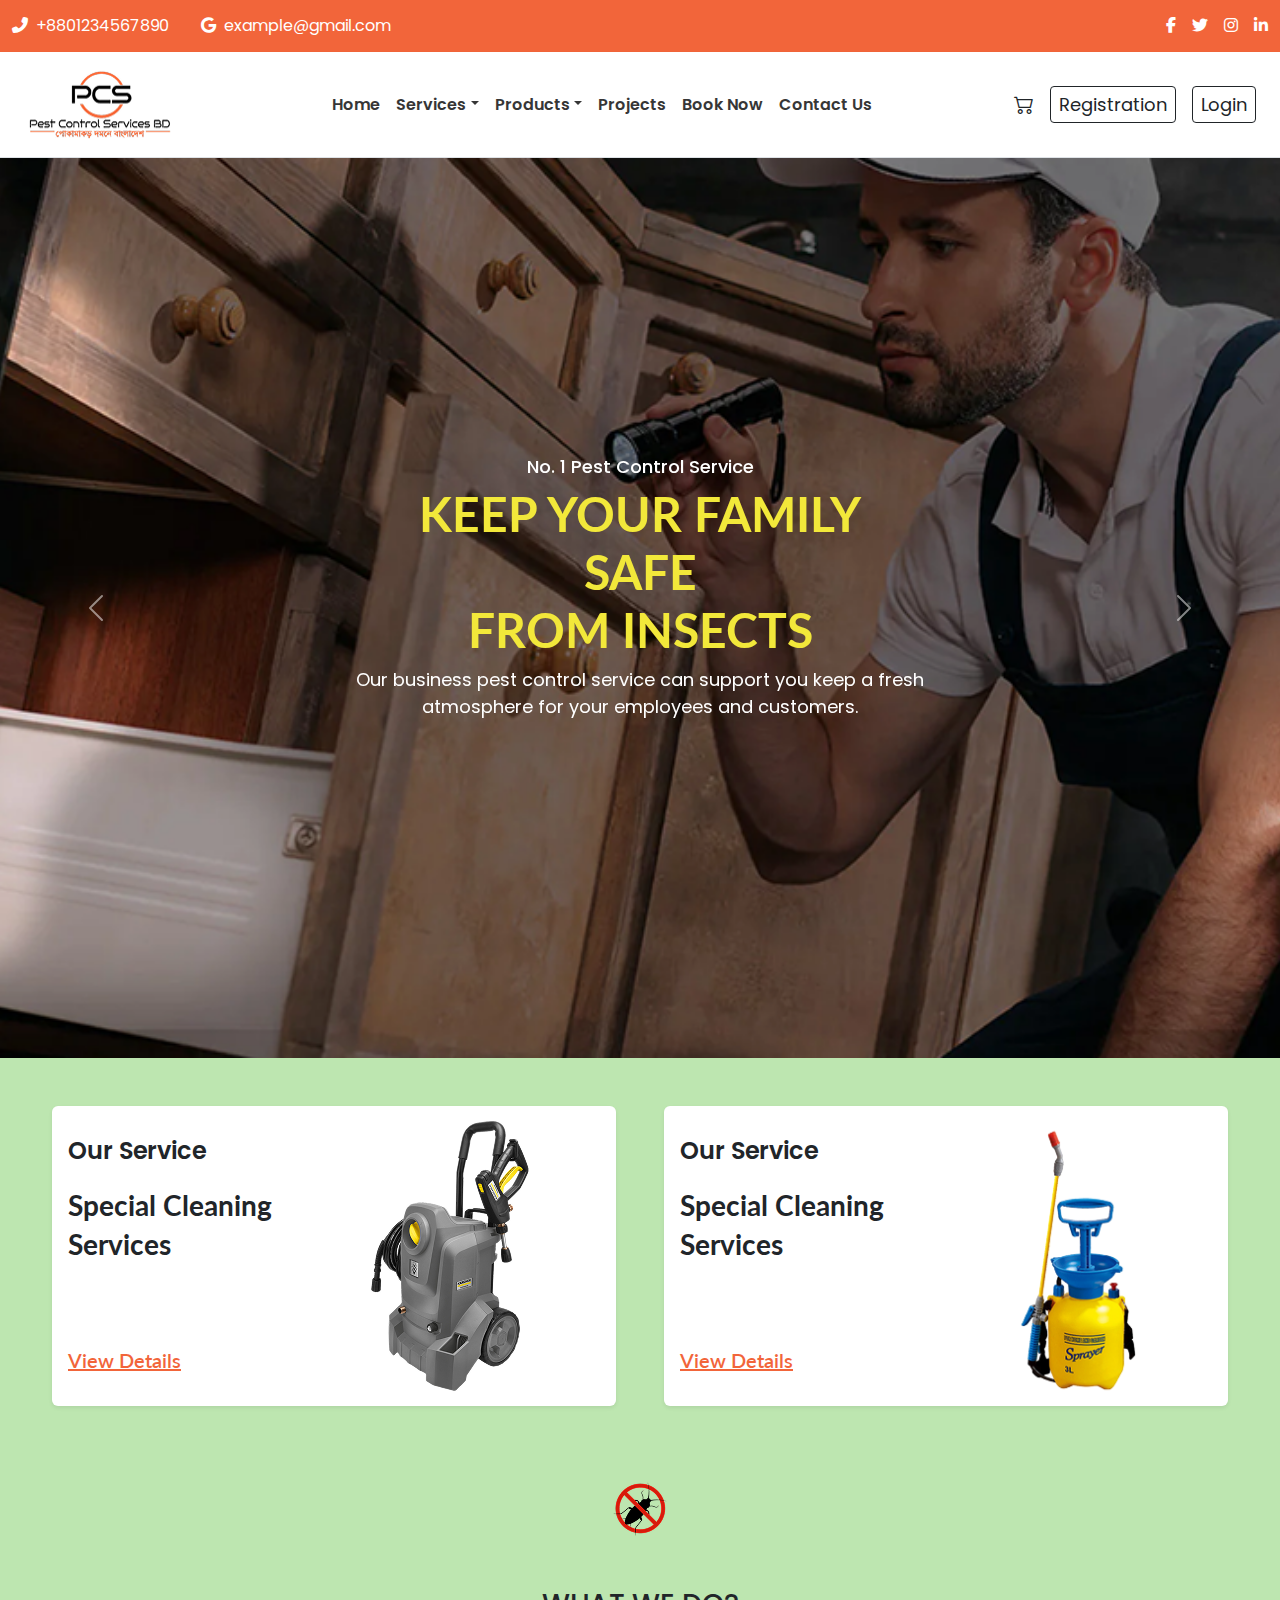
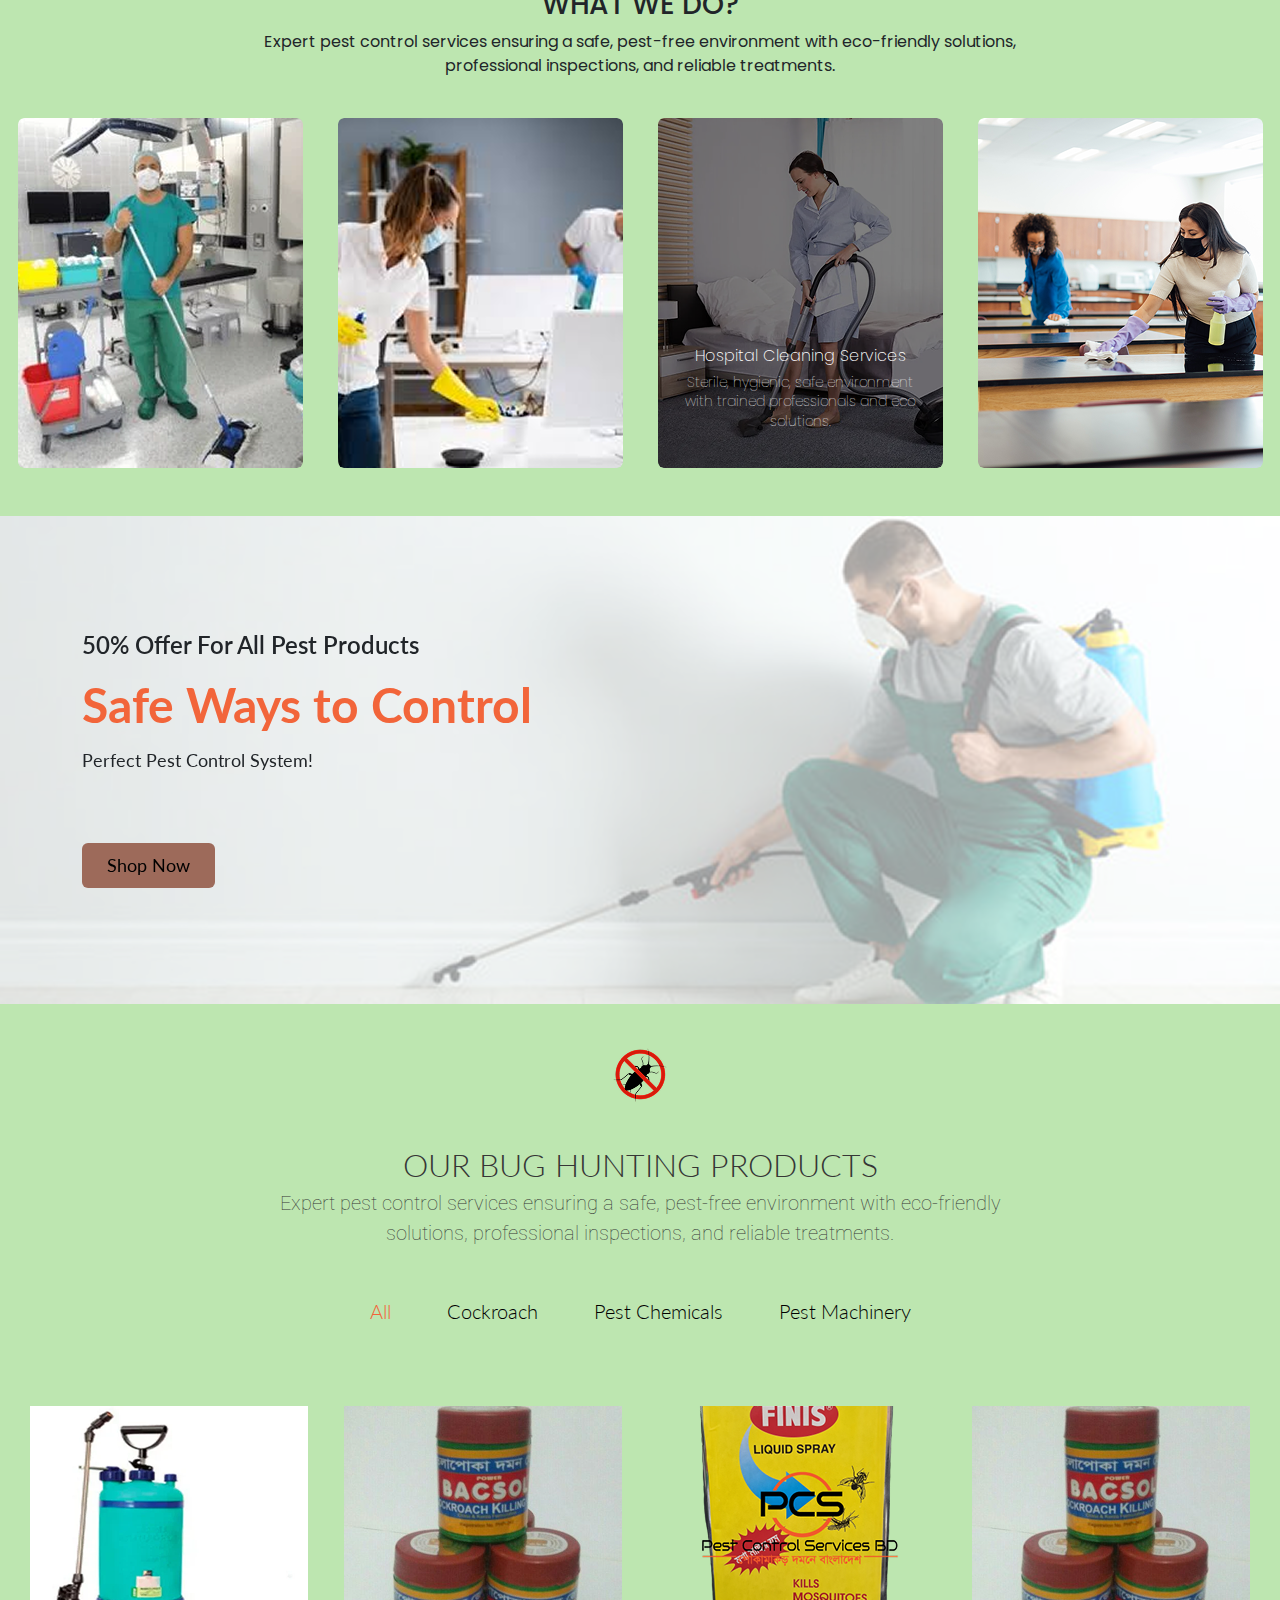
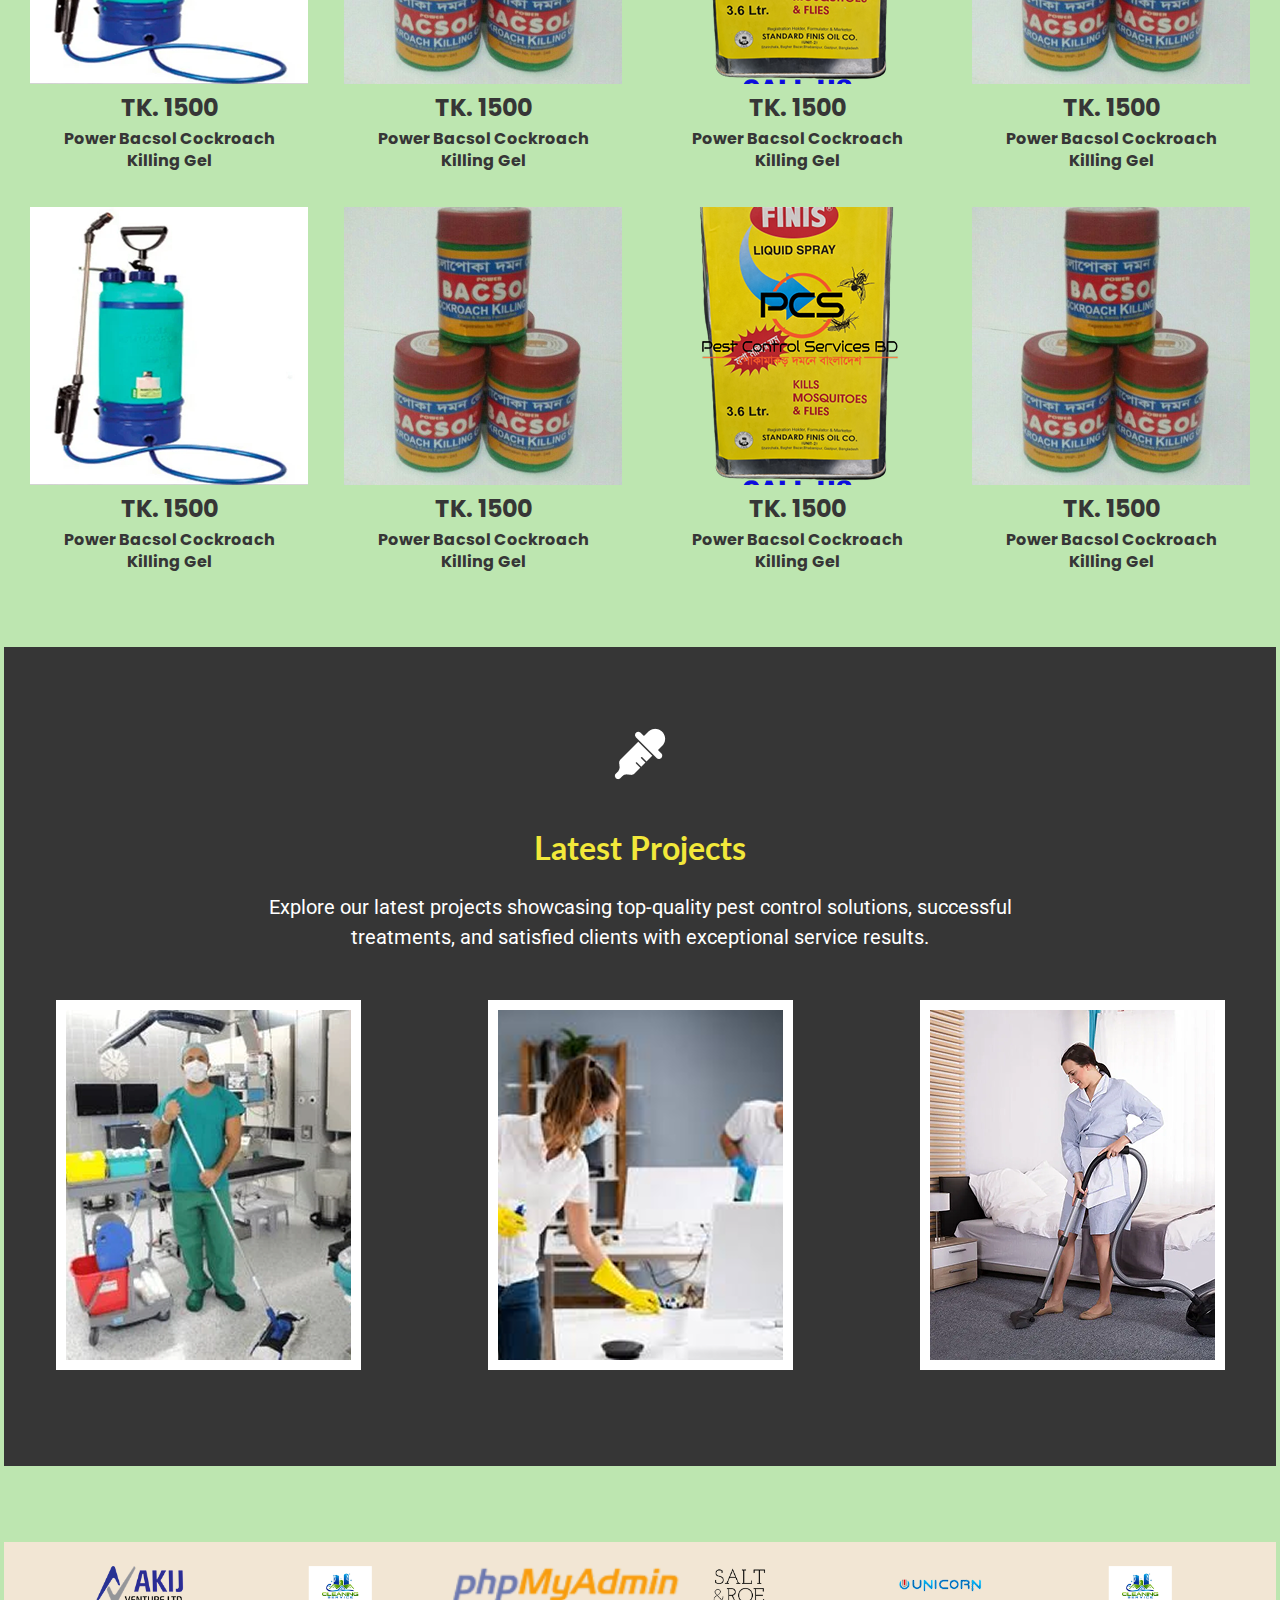
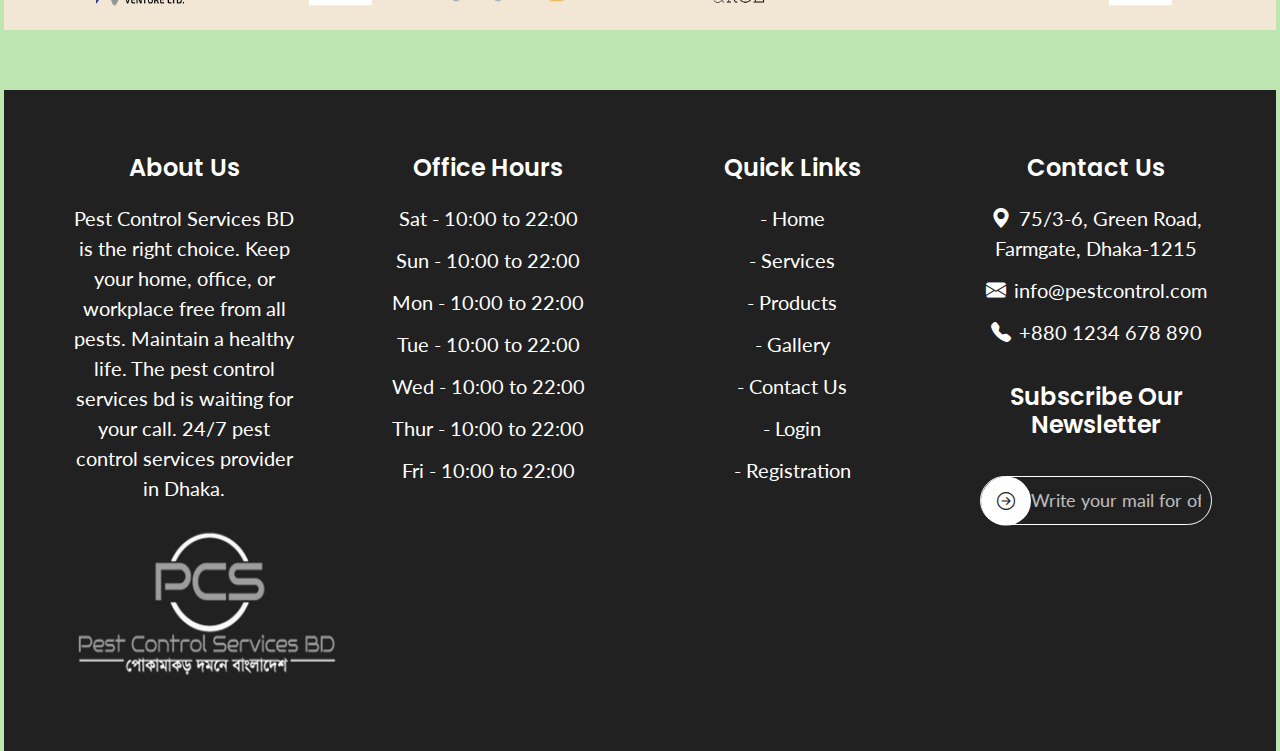
<file: index.html>
<!DOCTYPE html>
<html lang="en">

<head>
  <meta charset="UTF-8">
  <meta name="viewport" content="width=device-width, initial-scale=1.0">
  <title>Document</title>
  <!-- Bootstrap CSS -->
  <link href="https://cdn.jsdelivr.net/npm/bootstrap@5.3.3/dist/css/bootstrap.min.css" rel="stylesheet" />

  <!-- Bootstrap Icons (only once) -->
  <link href="https://cdn.jsdelivr.net/npm/bootstrap-icons@1.10.5/font/bootstrap-icons.css" rel="stylesheet" />

  <!-- Font Awesome -->
  <link href="https://cdnjs.cloudflare.com/ajax/libs/font-awesome/6.5.0/css/all.min.css" rel="stylesheet" />

  <!-- Google Fonts -->
  <link href="https://fonts.googleapis.com/css2?family=Roboto:wght@400&display=swap" rel="stylesheet">
  <link href="https://fonts.googleapis.com/css2?family=Lato:wght@400;600;700&display=swap" rel="stylesheet">
  <link
    href="https://fonts.googleapis.com/css2?family=Jacques+Francois&family=Poppins:wght@400;500;600;700&display=swap"
    rel="stylesheet">

  <!-- Your Custom CSS -->
  <link rel="stylesheet" href="home.css">


</head>

<body>
  <!-- Top Bar -->
  <div class="container-fluid d-flex justify-content-center" style="background-color: #F2653A;">
    <div class="row align-items-center text-white" style="width: 1350px; height: 52px; border-radius: 0;">
      <div class="col-md-6 d-flex flex-column flex-md-row align-items-start align-items-md-center gap-2">
        <div><i class="fas fa-phone-alt me-2"></i>+8801234567890</div>
        <div><i class="fab fa-google ms-md-4 me-2"></i>example@gmail.com</div>
      </div>
      <div class="col-md-6 d-flex justify-content-md-end justify-content-start mt-2 mt-md-0 gap-3">
        <a href="#" class="text-white"><i class="fab fa-facebook-f"></i></a>
        <a href="#" class="text-white"><i class="fab fa-twitter"></i></a>
        <a href="#" class="text-white"><i class="fab fa-instagram"></i></a>
        <a href="#" class="text-white"><i class="fab fa-linkedin-in"></i></a>
      </div>
    </div>
  </div>

  <!-- Navbar -->

  <!-- Wrapper div for centering -->
  <div class="bg-white">
    <nav class="navbar navbar-expand-lg shadow-sm border-bottom" style="background-color: #FFFFFF; border-radius: 0;">
      <div class="container-fluid px-4">
        <!-- Logo -->
        <a class="navbar-brand" href="#">
          <img src="./images/logo.png" alt="Logo">
        </a>

        <!-- Toggle button -->
        <button class="navbar-toggler" type="button" data-bs-toggle="collapse" data-bs-target="#mainNavbar"
          aria-controls="mainNavbar" aria-expanded="false" aria-label="Toggle navigation">
          <span class="navbar-toggler-icon"></span>
        </button>

        <!-- Collapsible navbar content -->
        <div class="collapse navbar-collapse" id="mainNavbar">
          <ul class="navbar-nav mx-auto mb-2 mb-lg-0 text-center">
            <li class="nav-item"><a class="nav-link" href="index.html">Home</a></li>

            <li class="nav-item dropdown">
              <a class="nav-link dropdown-toggle" href="#" data-bs-toggle="dropdown">Services</a>
              <ul class="dropdown-menu text-start">
                <li><a class="dropdown-item" href="service1.html">Service 1</a></li>
                <li><a class="dropdown-item" href="srevice2.html">Service 2</a></li>
              </ul>
            </li>

            <li class="nav-item dropdown">
              <a class="nav-link dropdown-toggle" href="#" data-bs-toggle="dropdown">Products</a>
              <ul class="dropdown-menu text-start">
                <li><a class="dropdown-item" href="product1.html">Product 1</a></li>
                <li><a class="dropdown-item" href="product2.html">Product 2</a></li>
              </ul>
            </li>

            <li class="nav-item"><a class="nav-link" href="projects.html">Projects</a></li>
            <li class="nav-item"><a class="nav-link" href="book now.html">Book Now</a></li>
            <li class="nav-item"><a class="nav-link" href="contact us.html">Contact Us</a></li>
          </ul>

          <!-- Right-side icons & buttons -->
          <div class="d-flex align-items-center gap-3 mt-3 mt-lg-0 justify-content-center">
            <a href="#" class="text-dark fs-5"><i class="bi bi-cart2"></i></a>
            <a href="registration.html" class="btn btn-outline-dark btn-sm">Registration</a>
            <a href="login.html" class="btn btn-outline-dark btn-sm">Login</a>
          </div>
        </div>
      </div>
    </nav>
  </div>


  <!-- Hero Carousel -->

  <div id="heroCarousel" class="carousel slide" data-bs-ride="carousel">
    <div class="carousel-inner">
      <div class="carousel-item active position-relative">
        <img src="./images/Frame 862 (3).png" class="d-block w-100" style="height: 100vh; object-fit: cover;"
          alt="Hero Image" />
        <div
          class="carousel-caption d-flex flex-column justify-content-center align-items-center text-center w-100 h-100 top-0 start-0 position-absolute">
          <h6 class="text-white">No. 1 Pest Control Service</h6>
          <h1 class="fw-bold" style="color: #F2E83A; font-family: 'Lato', sans-serif; font-size: 40px;">
            KEEP YOUR FAMILY<br>SAFE<br>FROM INSECTS
          </h1>
          <p class="text-white pb-4" style="font-size: 18px;">
            Our business pest control service can support you keep a fresh <br> atmosphere for your employees and
            customers.
          </p>
        </div>
      </div>
    </div>

    <button class="carousel-control-prev" type="button" data-bs-target="#heroCarousel" data-bs-slide="prev">
      <span class="carousel-control-prev-icon" aria-hidden="true"></span>
      <span class="visually-hidden">Previous</span>
    </button>

    <button class="carousel-control-next" type="button" data-bs-target="#heroCarousel" data-bs-slide="next">
      <span class="carousel-control-next-icon" aria-hidden="true"></span>
      <span class="visually-hidden">Next</span>
    </button>
  </div>



  <div class="py-5 green-bg d-flex justify-content-center">
    <div class="container-fluid" style="max-width: 1200px;">
      <div class="row g-5 justify-content-center">

        <!-- First Card -->
        <div class="col-12 col-md-6 d-flex justify-content-center">
          <div class="card shadow-sm border-0 custom-card w-100">
            <div class="card-body d-flex flex-column flex-md-row align-items-center justify-content-between h-100">

              <!-- Text Left -->
              <div class="text-start">
                <div style="margin-bottom: 80px;">
                  <h5
                    style="font-family: 'Poppins', sans-serif; font-size: 20px; font-weight: 600; margin-bottom: 20px;">
                    Our Service
                  </h5>
                  <p
                    style="font-family: 'Lato', sans-serif; font-size: 28px; font-weight: 700; line-height: 1.4; margin-bottom: 30px;">
                    Special Cleaning<br>Services
                  </p>
                </div>
                <a href="#"
                  style="font-family: 'Lato', sans-serif; font-size: 20px; font-weight: 600; color: #F2653A; text-decoration: underline;">
                  View Details
                </a>
              </div>

              <!-- Image Right -->
              <div class="mt-4 mt-md-0 ms-md-3">
                <img src="./images/d0 1 (2).png" alt="Our Service Image" class="img-fluid custom-img">
              </div>
            </div>
          </div>
        </div>

        <!-- Second Card -->
        <div class="col-12 col-md-6 d-flex justify-content-center">
          <div class="card shadow-sm border-0 custom-card w-100">
            <div class="card-body d-flex flex-column flex-md-row align-items-center justify-content-between h-100">

              <!-- Text Left -->
              <div class="text-start">
                <div style="margin-bottom: 80px;">
                  <h5
                    style="font-family: 'Poppins', sans-serif; font-size: 20px; font-weight: 600; margin-bottom: 20px;">
                    Our Service
                  </h5>
                  <p
                    style="font-family: 'Lato', sans-serif; font-size: 28px; font-weight: 700; line-height: 1.4; margin-bottom: 30px;">
                    Special Cleaning<br>Services
                  </p>
                </div>
                <a href="#"
                  style="font-family: 'Lato', sans-serif; font-size: 20px; font-weight: 600; color: #F2653A; text-decoration: underline;">
                  View Details
                </a>
              </div>

              <!-- Image Right -->
              <div class="mt-4 mt-md-0 ms-md-3">
                <img src="./images/d0 1 (3).png" alt="Our Product Image" class="img-fluid custom-img">
              </div>
            </div>
          </div>
        </div>

      </div>
    </div>
  </div>

  <!-- What We Do -->
  <div class=" pt-4 text-center green-bg">
    <div class="">
      <img src="./images/anti-cockroach-pest-control-stop-insects-sign-vector-41398510 1.png"
        alt="Anti Cockroach Pest Control Sign" class="img-fluid pb-5" />
      <h3>WHAT WE DO?</h3>
      <p class="pb-4">
        Expert pest control services ensuring a safe, pest-free environment with eco-friendly solutions,<br>
        professional inspections, and reliable treatments.
      </p>
      <!-- Style Block -->


      <!-- Image Grid -->


      <div class="container-fluid">
        <div class="row justify-content-center g-4">
          <div class="col-lg-3 col-md-6 col-sm-12 d-flex justify-content-center">
            <div class="img-box">
              <img src="./images/Rectangle 1 (5).png" alt="Image 1">
            </div>
          </div>

          <div class="col-lg-3 col-md-6 col-sm-12 d-flex justify-content-center">
            <div class="img-box">
              <img src="./images/Frame 872.png" alt="Image 2">
            </div>
          </div>

          <div class="col-lg-3 col-md-6 col-sm-12 d-flex justify-content-center">
            <div class="img-box">
              <img src="./images/Frame 874.png" alt="Hospital Cleaning">
              <div class="overlay-box">
                <div>
                  <h4 style="font-weight: 200; font-size: 16px;">Hospital Cleaning Services</h4>

                  <p style="font-weight: 100; font-size: 14px; line-height: 1.4;">
                    Sterile, hygienic, safe environment with trained professionals and eco solutions.
                  </p>
                </div>
              </div>
            </div>
          </div>

          <div class="col-lg-3 col-md-6 col-sm-12 d-flex justify-content-center">
            <div class="img-box">
              <img src="./images/Rectangle 4 (5).png" alt="Image 4">
            </div>
          </div>
        </div>
      </div>


      <div class="mt-5">
  <div id="heroCarousel" class="carousel slide" data-bs-ride="carousel">
    <div class="carousel-inner">
      <div class="carousel-item active position-relative">
        <!-- Responsive Image -->
        <img src="./images/Rectangle 5 (3).png" class="img-fluid w-100" alt="Offer Banner" />

        <!-- Responsive Caption -->
        <div class="carousel-caption d-flex align-items-center text-start px-3 px-md-5"
             style="top: 0; bottom: 0; left: 0; right: 0; background: rgba(255,255,255,0.6);">
          <div class="container">
            <div class="row">
              <div class="col-12 col-md-6 d-flex flex-column justify-content-center" style="height: 100%;">
                
                <!-- Text Content -->
                <div>
                  <h5 class="fw-semibold mb-3 text-dark"
                      style="font-family: 'Lato', sans-serif; font-size: 5vw;">
                    50% Offer For All Pest Products
                  </h5>

                  <h1 class="fw-bold mb-3"
                      style="font-family: 'Lato', sans-serif; color: #F2653A; font-size: 7vw;">
                    Safe Ways to Control
                  </h1>

                  <h6 class="fw-normal mb-4 text-dark"
                      style="font-family: 'Lato', sans-serif; font-size: 4vw;">
                    Perfect Pest Control System!
                  </h6>
                </div>

                <!-- Button -->
                <div>
                  <button class="btn mt-5 px-4 py-2"
                          style="background-color: #9D6A5A; color: #000; font-family: 'Lato', sans-serif; font-size: 4.5vw;">
                    Shop Now
                  </button>
                </div>

              </div>
            </div>
          </div>
        </div>

      </div>
    </div>
  </div>
</div>



      <div class="container-fluid text-center" style="padding: 40px 0;">
        <img src="./images/anti-cockroach-pest-control-stop-insects-sign-vector-41398510 1.png"
          alt="Anti Cockroach Pest Control Sign" class="img-fluid mx-auto d-block" />
      </div>


      <div class=" green-bg text-center">
        <div class="container-fluid">


          <h4 class="mb-1" style="font-family: 'Lato', sans-serif; font-size: 32px; font-weight: 300; color: #363636;">
            OUR BUG HUNTING PRODUCTS
          </h4>

          <p class="mb-5" style="font-family: 'Roboto', sans-serif; font-size: 20px; font-weight: 100; color: #363636;">
            Expert pest control services ensuring a safe, pest-free environment with eco-friendly<br> solutions,
            professional inspections, and reliable treatments.
          </p>

          <div class="row g-3">

            <div class="container-fluid py-3">
              <div class="row text-center justify-content-center">
                <div class="col-auto">
                  <span class="category-item active"
                    style="font-family: 'Lato', sans-serif; font-size: 20px; font-weight: 300;">All</span>
                </div>
                <div class="col-auto">
                  <span class="category-item"
                    style="font-family: 'Lato', sans-serif; font-size: 20px; font-weight: 300;">Cockroach</span>
                </div>
                <div class="col-auto">
                  <span class="category-item"
                    style="font-family: 'Lato', sans-serif; font-size: 20px; font-weight: 300;">Pest Chemicals</span>
                </div>
                <div class="col-auto">
                  <span class="category-item"
                    style="font-family: 'Lato', sans-serif; font-size: 20px; font-weight: 300;">Pest Machinery</span>
                </div>
              </div>
            </div>


            <!-- Product Grid -->
            <div class=" py-5">
              <div class="row justify-content-center gx-0">

                <!-- Loop for 8 products -->
                <!-- Product 1 -->
                <div class="col-md-3 col-6 mb-4 d-flex justify-content-center product-wrapper">
                  <div class="card text-center product-card">
                    <img src="./images/Rectangle 6 (1).png" class="product-img" alt="Product Image 1">
                    <div class="card-body product-body">
                      <h5 class="product-title">TK. 1500</h5>
                      <p class="product-desc">Power Bacsol Cockroach<br> Killing Gel</p>
                    </div>
                  </div>
                </div>

                <!-- Product 2 -->
                <div class="col-md-3 col-6 mb-4 d-flex justify-content-center product-wrapper">
                  <div class="card text-center product-card">
                    <img src="./images/Rectangle 6 (2).png" class="product-img" alt="Product Image 2">
                    <div class="card-body product-body">
                      <h5 class="product-title">TK. 1500</h5>
                      <p class="product-desc">Power Bacsol Cockroach<br> Killing Gel</p>
                    </div>
                  </div>
                </div>

                <!-- Product 3 -->
                <div class="col-md-3 col-6 mb-4 d-flex justify-content-center product-wrapper">
                  <div class="card text-center product-card">
                    <img src="./images/Rectangle 6 (3).png" class="product-img" alt="Product Image 3">
                    <div class="card-body product-body">
                      <h5 class="product-title">TK. 1500</h5>
                      <p class="product-desc">Power Bacsol Cockroach<br> Killing Gel</p>
                    </div>
                  </div>
                </div>

                <!-- Product 4 -->
                <div class="col-md-3 col-6 mb-4 d-flex justify-content-center product-wrapper">
                  <div class="card text-center product-card">
                    <img src="./images/Rectangle 6 (4).png" class="product-img" alt="Product Image 4">
                    <div class="card-body product-body">
                      <h5 class="product-title">TK. 1500</h5>
                      <p class="product-desc">Power Bacsol Cockroach<br> Killing Gel</p>
                    </div>
                  </div>
                </div>

                <!-- Product 5 -->
                <div class="col-md-3 col-6 d-flex justify-content-center product-wrapper">
                  <div class="card text-center product-card">
                    <img src="./images/Rectangle 6 (1).png" class="product-img" alt="Product Image 5">
                    <div class="card-body product-body">
                      <h5 class="product-title">TK. 1500</h5>
                      <p class="product-desc">Power Bacsol Cockroach<br> Killing Gel</p>
                    </div>
                  </div>
                </div>

                <!-- Product 6 -->
                <div class="col-md-3 col-6 d-flex justify-content-center product-wrapper">
                  <div class="card text-center product-card">
                    <img src="./images/Rectangle 6 (2).png" class="product-img" alt="Product Image 6">
                    <div class="card-body product-body">
                      <h5 class="product-title">TK. 1500</h5>
                      <p class="product-desc">Power Bacsol Cockroach<br> Killing Gel</p>
                    </div>
                  </div>
                </div>

                <!-- Product 7 -->
                <div class="col-md-3 col-6 d-flex justify-content-center product-wrapper">
                  <div class="card text-center product-card">
                    <img src="./images/Rectangle 6 (3).png" class="product-img" alt="Product Image 7">
                    <div class="card-body product-body">
                      <h5 class="product-title">TK. 1500</h5>
                      <p class="product-desc">Power Bacsol Cockroach<br> Killing Gel</p>
                    </div>
                  </div>
                </div>

                <!-- Product 8 -->
                <div class="col-md-3 col-6 d-flex justify-content-center product-wrapper">
                  <div class="card text-center product-card">
                    <img src="./images/Rectangle 6 (4).png" class="product-img" alt="Product Image 8">
                    <div class="card-body product-body">
                      <h5 class="product-title">TK. 1500</h5>
                      <p class="product-desc">Power Bacsol Cockroach<br> Killing Gel</p>
                    </div>
                  </div>
                </div>

              </div>
            </div>
            <!-- Projects Section -->

            <!-- Latest Projects Section -->
            <div class="py-5" style="background-color: #363636; overflow-x: hidden; padding-left: 0; padding-right: 0; margin-left: 0; margin-right: 0;">
           <div class="container-fluid px-0 mx-0">
              <!-- Top Icon -->
              <div class="text-center">
                <img src="./images/Vector.png" alt="Anti Cockroach Pest Control Sign"
                  class="img-fluid d-block mx-auto mt-2 pt-4 pb-5" />
              </div>

              <!-- Title & Description -->
              <div class="text-center">
                <h4 class="mb-4"
                  style="color: #F2E83A; font-family: 'Lato', sans-serif; font-size: 32px; font-weight: bold;">
                  Latest Projects
                </h4>
                <p class="mb-5 px-3"
                  style="color: #FFFFFF; font-family: 'Roboto', sans-serif; font-size: 20px; font-weight: 400;">
                  Explore our latest projects showcasing top-quality pest control solutions, successful<br>
                  treatments, and satisfied clients with exceptional service results.
                </p>
              </div>

              <!-- Project Images Grid -->
              <div class=" pb-5">
                <div class="row g-4">
                  <div class="col-md-4 col-12">
                    <img src="./images/Rectangle 1 (5).png" class="img-fluid" alt="Project 1"
                      style="border: 10px solid #FFFFFF;">
                  </div>
                  <div class="col-md-4 col-12">
                    <img src="./images/Frame 872.png" class="img-fluid" alt="Project 2"
                      style="border: 10px solid #FFFFFF; ">
                  </div>
                  <div class="col-md-4 col-12">
                    <img src="./images/Frame 874.png" class="img-fluid" alt="Project 3"
                      style="border: 10px solid #FFFFFF; ">
                  </div>
                </div>
              </div>
            </div>
            </div>

            <div class=" px-0 mx-0">
              <div style="background-color: #BDE6B0; padding: 60px 0;">
                <style>
                  .logo-grid-wrapper {
                    max-width: 1350px;
                    width: 100%;
                    background-color: #F2E6D4;
                    margin: 0 auto;
                    padding: 0 48px;
                  }

                  .logo-img {
                    height: 40px;
                    object-fit: contain;
                    display: block;
                    margin: 0 auto;
                  }

                  @media (max-width: 768px) {
                    .logo-grid-wrapper {
                      padding: 0 24px;
                    }

                    .logo-img {
                      height: 30px;
                    }
                  }

                  @media (max-width: 480px) {
                    .logo-grid-wrapper {
                      padding: 0 16px;
                    }

                    .logo-img {
                      height: 26px;
                    }
                  }
                </style>

                <div class="logo-grid-wrapper py-4">
                  <div class="row text-center g-4">
                    <div class="col-lg-2 col-md-4 col-6">
                      <img src="./images/akij-venture-logo-16A40BF84C-seeklogo.com 1 (1).png" class="logo-img"
                        alt="Logo 1">
                    </div>
                    <div class="col-lg-2 col-md-4 col-6">
                      <img src="./images/cleaning.png" class="logo-img" alt="Logo 2">
                    </div>
                    <div class="col-lg-2 col-md-4 col-6">
                      <img src="./images/logo_left 1 (1).png" class="logo-img" alt="Logo 3">
                    </div>
                    <div class="col-lg-2 col-md-4 col-6">
                      <img
                        src="./images/b10d85-efad-3740-343e-3a8a3c6a70_3565dc6-060a-eee-580d-1e5626fa111_7FuK4ub7TaWEWPPQmmHm_Salt_Roe2020Logo_BLACK_nobg 1 (1).png"
                        class="logo-img" alt="Logo 4">
                    </div>
                    <div class="col-lg-2 col-md-4 col-6">
                      <img src="./images/logo 1 (3).png" class="logo-img" alt="Logo 5">
                    </div>
                    <div class="col-lg-2 col-md-4 col-6">
                      <img src="./images/360_F_412103381_O6nWrELMkGIskDi8B3lCa8qrJWpUMWhb 1 (2).png" class="logo-img"
                        alt="Logo 6">
                    </div>
                  </div>
                </div>
              </div>
            </div>


            <!-- Footer -->

            <footer class="footer ">
              <div class="footer-row">

                <!-- About Us -->
                <div class="footer-col footer-about">
                  <h5>About Us</h5>
                  <p class="text-justify">
                    Pest Control Services BD is the right choice. Keep your home, office, or workplace free from all
                    pests. Maintain a healthy life. The pest control services bd is waiting for your call. 24/7 pest
                    control services provider in Dhaka.
                  </p>
                  <img src="./images/pcsbd-logo 2.png" alt="PCS Logo" class="pe-3">
                </div>

                <!-- Office Hours -->
                <div class="footer-col">
                  <h5>Office Hours</h5>
                  <p>Sat - 10:00 to 22:00</p>
                  <p>Sun - 10:00 to 22:00</p>
                  <p>Mon - 10:00 to 22:00</p>
                  <p>Tue - 10:00 to 22:00</p>
                  <p>Wed - 10:00 to 22:00</p>
                  <p>Thur - 10:00 to 22:00</p>
                  <p>Fri - 10:00 to 22:00</p>
                </div>

                <!-- Quick Links -->
                <div class="footer-col">
                  <h5>Quick Links</h5>
                  <p><a href="#">- Home</a></p>
                  <p><a href="#">- Services</a></p>
                  <p><a href="#">- Products</a></p>
                  <p><a href="#">- Gallery</a></p>
                  <p><a href="#">- Contact Us</a></p>
                  <p><a href="#">- Login</a></p>
                  <p><a href="#">- Registration</a></p>
                </div>

                <!-- Contact Us -->
                <div class="footer-col">
                  <h5>Contact Us</h5>
                  <p><i class="bi bi-geo-alt-fill me-2"></i>75/3-6, Green Road, Farmgate, Dhaka-1215</p>
                  <p><i class="bi bi-envelope-fill me-2"></i>info@pestcontrol.com</p>
                  <p><i class="bi bi-telephone-fill me-2"></i>+880 1234 678 890</p>

                  <h5 class="mt-4">Subscribe Our Newsletter</h5>
                  <div class="position-relative mt-3" style="max-width: 400px;">
                    <button type="button" class="newsletter-btn">
                      <i class="bi bi-arrow-right-circle"></i>
                    </button>
                    <input type="email" class="form-control newsletter-input" placeholder="Write your mail for offers">
                  </div>

                </div>
              </div>
            </footer>

            <!-- Bootstrap JS -->
            <script src="https://cdn.jsdelivr.net/npm/bootstrap@5.3.3/dist/js/bootstrap.bundle.min.js"></script>
</body>

</html>
</file>
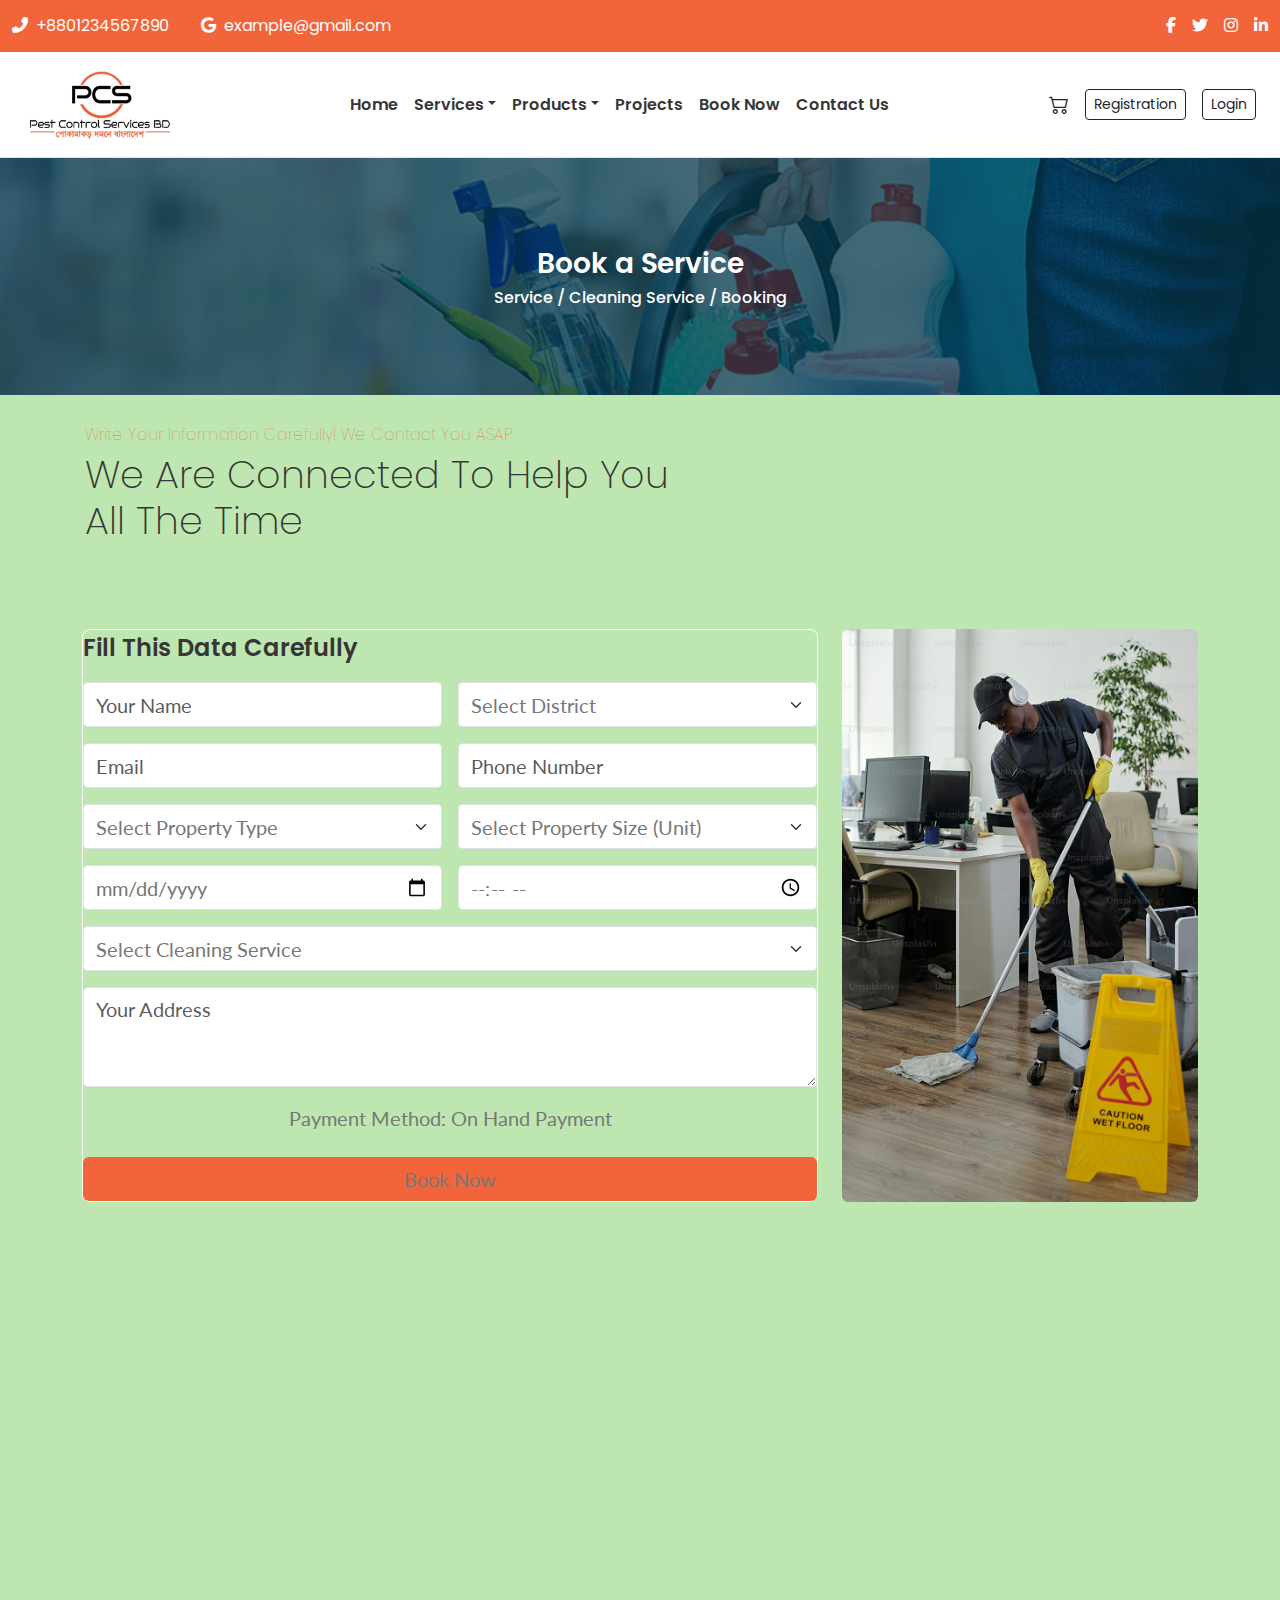
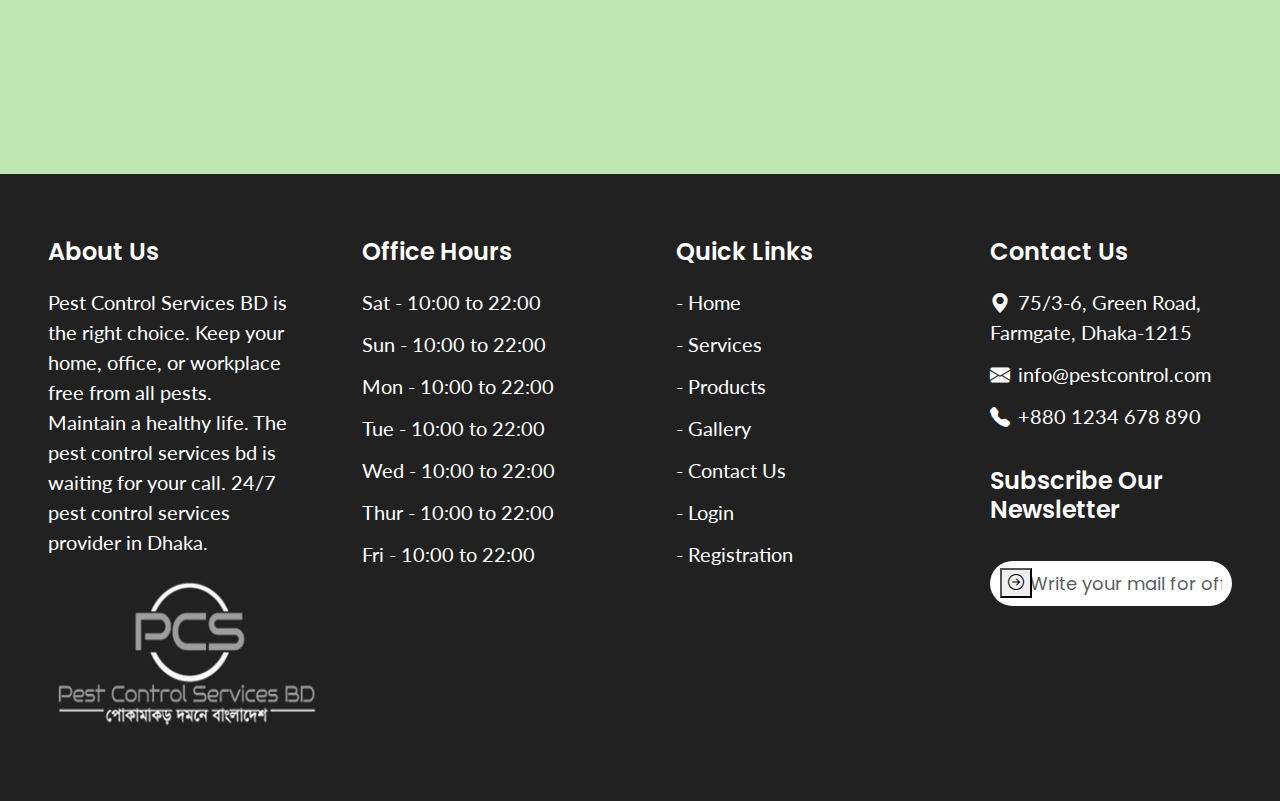
<file: book now.html>
<!DOCTYPE html>
<html lang="en">
<head>
  <meta charset="UTF-8" />
  <meta name="viewport" content="width=device-width, initial-scale=1.0"/>
  <title>Responsive Column Layout</title>
  <link href="https://cdn.jsdelivr.net/npm/bootstrap@5.3.3/dist/css/bootstrap.min.css" rel="stylesheet"/>
  

<!-- Bootstrap Icons (only once) -->
<link href="https://cdn.jsdelivr.net/npm/bootstrap-icons@1.10.5/font/bootstrap-icons.css" rel="stylesheet" />

<!-- Font Awesome -->
<link href="https://cdnjs.cloudflare.com/ajax/libs/font-awesome/6.5.0/css/all.min.css" rel="stylesheet" />

<!-- Google Fonts -->
<link href="https://fonts.googleapis.com/css2?family=Roboto:wght@400&display=swap" rel="stylesheet">
<link href="https://fonts.googleapis.com/css2?family=Lato:wght@400;600;700&display=swap" rel="stylesheet">
<link href="https://fonts.googleapis.com/css2?family=Poppins:wght@600&display=swap" rel="stylesheet">
<link rel="stylesheet" href="book now.css">
  
</head>
<body>
 <!-- Top Bar -->
<div class="container-fluid d-flex justify-content-center" style="background-color: #F2653A;">
  <div class="row align-items-center text-white" style="width: 1350px; height: 52px; border-radius: 0;">
    <div class="col-md-6 d-flex flex-column flex-md-row align-items-start align-items-md-center gap-2">
      <div><i class="fas fa-phone-alt me-2"></i>+8801234567890</div>
      <div><i class="fab fa-google ms-md-4 me-2"></i>example@gmail.com</div>
    </div>
    <div class="col-md-6 d-flex justify-content-md-end justify-content-start mt-2 mt-md-0 gap-3">
      <a href="#" class="text-white"><i class="fab fa-facebook-f"></i></a>
      <a href="#" class="text-white"><i class="fab fa-twitter"></i></a>
      <a href="#" class="text-white"><i class="fab fa-instagram"></i></a>
      <a href="#" class="text-white"><i class="fab fa-linkedin-in"></i></a>
    </div>
  </div>
</div>

  <!-- Navbar -->
 
<!-- Wrapper div for centering -->
<div class="bg-white">
  <nav class="navbar navbar-expand-lg shadow-sm border-bottom" style="background-color: #FFFFFF; border-radius: 0;">
    <div class="container-fluid px-4">
      <!-- Logo -->
      <a class="navbar-brand" href="#">
        <img src="./images/pcsbd-logo 1.png" alt="Logo">
      </a>

      <!-- Toggle button -->
      <button class="navbar-toggler" type="button" data-bs-toggle="collapse" data-bs-target="#mainNavbar" aria-controls="mainNavbar" aria-expanded="false" aria-label="Toggle navigation">
        <span class="navbar-toggler-icon"></span>
      </button>

      <!-- Collapsible navbar content -->
      <div class="collapse navbar-collapse" id="mainNavbar">
        <ul class="navbar-nav mx-auto mb-2 mb-lg-0 text-center">
          <li class="nav-item"><a class="nav-link" href="index.html">Home</a></li>

          <li class="nav-item dropdown">
            <a class="nav-link dropdown-toggle" href="#" data-bs-toggle="dropdown">Services</a>
            <ul class="dropdown-menu text-start">
              <li><a class="dropdown-item" href="service1.html">Service 1</a></li>
              <li><a class="dropdown-item" href="srevice2.html">Service 2</a></li>
            </ul>
          </li>

          <li class="nav-item dropdown">
            <a class="nav-link dropdown-toggle" href="#" data-bs-toggle="dropdown">Products</a>
            <ul class="dropdown-menu text-start">
              <li><a class="dropdown-item" href="product1.html">Product 1</a></li>
              <li><a class="dropdown-item" href="product2.html">Product 2</a></li>
            </ul>
          </li>

          <li class="nav-item"><a class="nav-link" href="projects.html">Projects</a></li>
          <li class="nav-item"><a class="nav-link" href="book now.html">Book Now</a></li>
          <li class="nav-item"><a class="nav-link" href="contact us.html">Contact Us</a></li>
        </ul>

        <!-- Right-side icons & buttons -->
        <div class="d-flex align-items-center gap-3 mt-3 mt-lg-0 justify-content-center">
          <a href="#" class="text-dark fs-5"><i class="bi bi-cart2"></i></a>
          <a href="registration.html" class="btn btn-outline-dark btn-sm">Registration</a>
          <a href="login.html" class="btn btn-outline-dark btn-sm">Login</a>
        </div>
      </div>
    </div>
  </nav>
</div>
<div class="container-fluid  p-0">
  <div class="position-relative w-100">
    <img src="./images/Frame 913 (5).png" class="img-fluid w-100" alt="Background" />
    <div class="position-absolute top-50 start-50 translate-middle" style="width: 80%; max-width: 500px;">
<div style="text-align: center; margin: 30px 0;">
  <h4 style="font-family: 'Poppins', sans-serif; font-weight: 600; font-size: 28px; color: #ffffff;">
    Book a Service
  </h4>
  <h6 style="font-family: 'Poppins', sans-serif; font-weight: 500; font-size: 16px; color: #ffffff;">
    Service / Cleaning Service / Booking
  </h6>
</div>
    </div>
  </div>
</div>

</div>
<div class="container" style="text-align: start; padding: 30px 15px;">
    <h6 style="color: #F2653A; font-size: 16px; font-weight: 100; font-family: 'Poppins', sans-serif;">
      Write Your Information Carefully! We Contact You ASAP
    </h6>
    <h4 style="color: #363636; font-size: 38px; font-weight: 200; font-family: 'Poppins', sans-serif;">
      We Are Connected To Help You<br> All The Time
    </h4>
  </div>

<div class="container mt-5">
  <div class="row g-4 align-items-stretch">
    <!-- Left Column -->
    <div class="col-12 col-lg-8  ">
      <div class="box ">
        <div class="form-container">
          <div style="font-family: 'Poppins', sans-serif; font-weight: 600; font-size: 24px; color: #363636;" class="mb-3 text-start">
            Fill This Data Carefully
       </div>
          <form class="lato-form">
  <div class="row g-3">
    <div class="col-md-6">
      <input type="text" class="form-control" placeholder="Your Name" required />
    </div>
    <div class="col-md-6">
      <select class="form-select" required>
        <option selected disabled>Select District</option>
        <option>Dhaka</option>
        <option>Chattogram</option>
        <option>Rajshahi</option>
        <option>Khulna</option>
        <option>Barisal</option>
        <option>Sylhet</option>
        <option>Rangpur</option>
        <option>Mymensingh</option>
      </select>
    </div>
    <div class="col-md-6">
      <input type="email" class="form-control" placeholder="Email" required />
    </div>
    <div class="col-md-6">
      <input type="text" class="form-control" placeholder="Phone Number" required />
    </div>
    <div class="col-md-6">
      <select class="form-select" required>
        <option selected disabled>Select Property Type</option>
        <option>Residential</option>
        <option>Commercial</option>
      </select>
    </div>
    <div class="col-md-6">
      <select class="form-select" required>
        <option selected disabled>Select Property Size (Unit)</option>
        <option>1 Unit</option>
        <option>2 Units</option>
        <option>3 Units</option>
        <option>4 Units</option>
        <option>5 Units</option>
        <option>6 Units</option>
        <option>7 Units</option>
        <option>8 Units</option>
        <option>9 Units</option>
        <option>10 Units</option>
      </select>
    </div>
    <div class="col-md-6">
      <input type="date" class="form-control" required />
    </div>
    <div class="col-md-6">
      <input type="time" class="form-control" required />
    </div>
    <div class="col-12">
      <select class="form-select" required>
        <option selected disabled>Select Cleaning Service</option>
        <option>General Cleaning</option>
        <option>Deep Cleaning</option>
        <option>Sanitization</option>
        <option>Disinfection</option>
      </select>
    </div>
    <div class="col-12">
      <textarea class="form-control" rows="3" placeholder="Your Address" required></textarea>
    </div>
    <div class="col-12">
      <p class="mb-2">Payment Method: <strong>On Hand Payment</strong></p>
    </div>
    <div class="col-12">
      <button class="btn btn-book w-100" type="submit">
        Book Now
      </button>
    </div>
  </div>
</form>
        </div>
      </div>
    </div>

    <!-- Right Column -->
    <div class="col-12 col-lg-4 ">
      <div class="box ">
        <img src="./images/Rectangle 19 (1).png" alt="Cleaning Image" class="img-fluid rounded" />
      </div>
    </div>
  </div>
</div>
<div class="container-fluid pt-5 pb-4 ">
  
  <div class="map-container">
    <iframe 
      src="https://www.google.com/maps/embed?pb=!1m18!1m12!1m3!1d2442.308368833831!2d21.01222881579471!3d52.240157679761424!2m3!1f0!2f0!3f0!3m2!1i1024!2i768!4f13.1!3m3!1m2!1s0x471ecc669ef2a11f%3A0xa6a0579052cf44d0!2sPa%C5%82ac%20Prezydencki!5e0!3m2!1sen!2spl!4v1622725259300!5m2!1sen!2spl"
      allowfullscreen=""
      loading="lazy"
      referrerpolicy="no-referrer-when-downgrade">
    </iframe>
  </div>
</div>
 <!-- Footer -->
  <footer class="footer">
    <div class="footer-row">
      
      <!-- About Us -->
      <div class="footer-col footer-about">
        <h5>About Us</h5>
        <p class="text-justify">
          Pest Control Services BD is the right choice. Keep your home, office, or workplace free from all pests. Maintain a healthy life. The pest control services bd is waiting for your call. 24/7 pest control services provider in Dhaka.
        </p>
        <img src="./images/pcsbd-logo 2.png" alt="PCS Logo" class="pe-3" >
      </div>

      <!-- Office Hours -->
      <div class="footer-col">
        <h5>Office Hours</h5>
        <p>Sat - 10:00 to 22:00</p>
        <p>Sun - 10:00 to 22:00</p>
        <p>Mon - 10:00 to 22:00</p>
        <p>Tue - 10:00 to 22:00</p>
        <p>Wed - 10:00 to 22:00</p>
        <p>Thur - 10:00 to 22:00</p>
        <p>Fri - 10:00 to 22:00</p>
      </div>

      <!-- Quick Links -->
      <div class="footer-col">
        <h5>Quick Links</h5>
        <p><a href="#">- Home</a></p>
        <p><a href="#">- Services</a></p>
        <p><a href="#">- Products</a></p>
        <p><a href="#">- Gallery</a></p>
        <p><a href="#">- Contact Us</a></p>
        <p><a href="#">- Login</a></p>
        <p><a href="#">- Registration</a></p>
      </div>

      <!-- Contact Us -->
      <div class="footer-col">
        <h5>Contact Us</h5>
        <p><i class="bi bi-geo-alt-fill me-2"></i>75/3-6, Green Road, Farmgate, Dhaka-1215</p>
        <p><i class="bi bi-envelope-fill me-2"></i>info@pestcontrol.com</p>
        <p><i class="bi bi-telephone-fill me-2"></i>+880 1234 678 890</p>

        <h5 class="mt-4">Subscribe Our Newsletter</h5>
        <div class="position-relative mt-3" style="max-width: 400px;">
  <button type="button" class="newsletter-btn">
    <i class="bi bi-arrow-right-circle"></i>
  </button>
  <input
    type="email"
    class="form-control newsletter-input"
    placeholder="Write your mail for offers"
  >
</div>
      </div>
    </div>
  </footer>
<script src="https://cdn.jsdelivr.net/npm/bootstrap@5.3.3/dist/js/bootstrap.bundle.min.js"></script>  
</body>
</html>
</file>
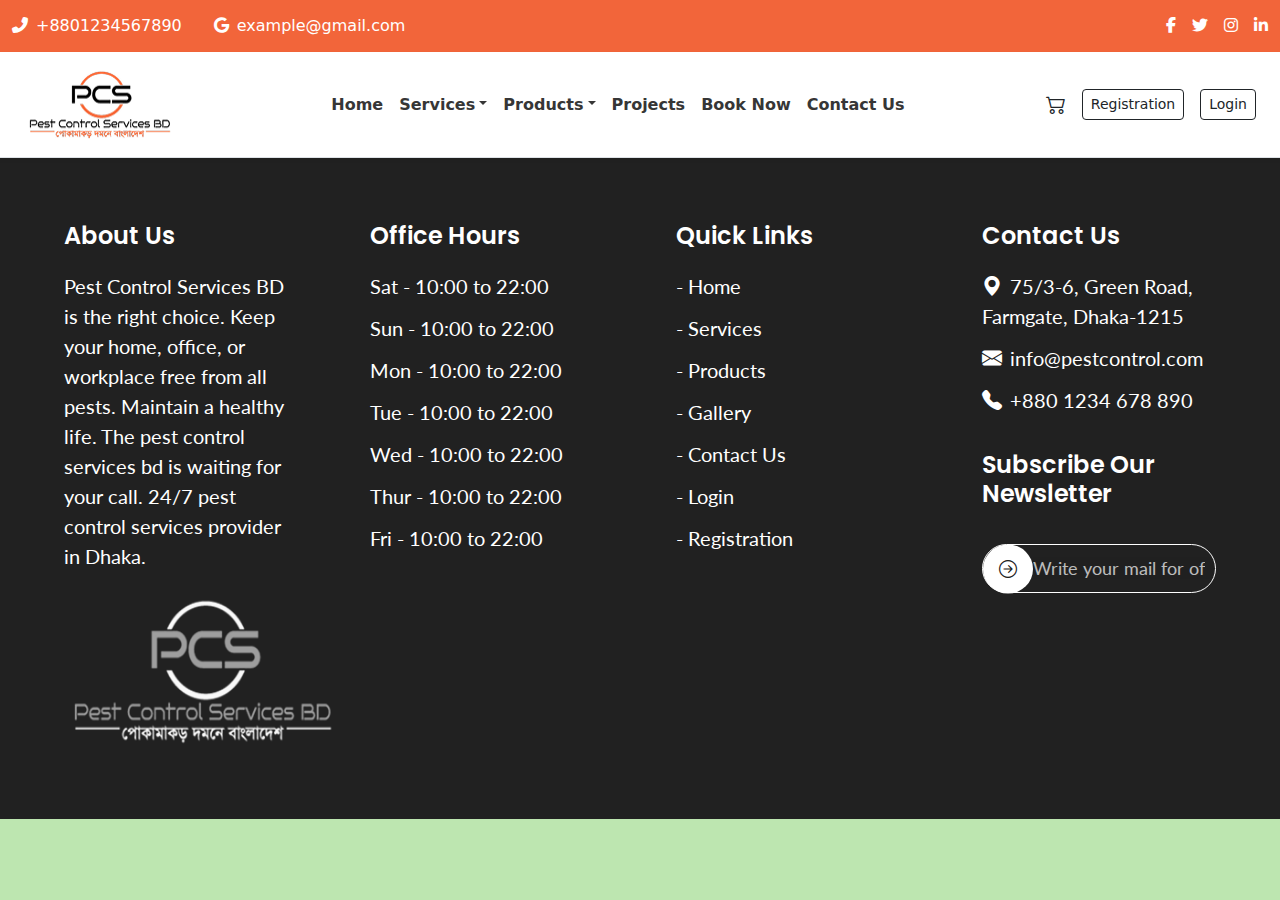
<file: contact us.html>
<!DOCTYPE html>
<html lang="en">
<head>
  <meta charset="UTF-8" />
  <meta name="viewport" content="width=device-width, initial-scale=1" />
  <title>PCS Footer</title>

  <!-- Bootstrap CSS & Icons -->
  <link href="https://cdn.jsdelivr.net/npm/bootstrap@5.3.3/dist/css/bootstrap.min.css" rel="stylesheet" />
  <link href="https://cdn.jsdelivr.net/npm/bootstrap-icons@1.10.5/font/bootstrap-icons.css" rel="stylesheet" />


<!-- Font Awesome -->
<link href="https://cdnjs.cloudflare.com/ajax/libs/font-awesome/6.5.0/css/all.min.css" rel="stylesheet" />

  <!-- Google Fonts -->
  <link href="https://fonts.googleapis.com/css2?family=Lato:wght@400&family=Poppins:wght@600&display=swap" rel="stylesheet" />
<link rel="stylesheet" href="contact us.css">
  
</head>
<body>
<!-- Top Bar -->
<div class="container-fluid d-flex justify-content-center" style="background-color: #F2653A;">
  <div class="row align-items-center text-white" style="width: 1350px; height: 52px; border-radius: 0;">
    <div class="col-md-6 d-flex flex-column flex-md-row align-items-start align-items-md-center gap-2">
      <div><i class="fas fa-phone-alt me-2"></i>+8801234567890</div>
      <div><i class="fab fa-google ms-md-4 me-2"></i>example@gmail.com</div>
    </div>
    <div class="col-md-6 d-flex justify-content-md-end justify-content-start mt-2 mt-md-0 gap-3">
      <a href="#" class="text-white"><i class="fab fa-facebook-f"></i></a>
      <a href="#" class="text-white"><i class="fab fa-twitter"></i></a>
      <a href="#" class="text-white"><i class="fab fa-instagram"></i></a>
      <a href="#" class="text-white"><i class="fab fa-linkedin-in"></i></a>
    </div>
  </div>
</div>

  <!-- Navbar -->
 
<!-- Wrapper div for centering -->
<div class="bg-white">
  <nav class="navbar navbar-expand-lg shadow-sm border-bottom" style="background-color: #FFFFFF; border-radius: 0;">
    <div class="container-fluid px-4">
      <!-- Logo -->
      <a class="navbar-brand" href="#">
        <img src="./images/logo.png" alt="Logo">
      </a>

      <!-- Toggle button -->
      <button class="navbar-toggler" type="button" data-bs-toggle="collapse" data-bs-target="#mainNavbar" aria-controls="mainNavbar" aria-expanded="false" aria-label="Toggle navigation">
        <span class="navbar-toggler-icon"></span>
      </button>

      <!-- Collapsible navbar content -->
      <div class="collapse navbar-collapse" id="mainNavbar">
        <ul class="navbar-nav mx-auto mb-2 mb-lg-0 text-center">
          <li class="nav-item"><a class="nav-link" href="index.html">Home</a></li>

          <li class="nav-item dropdown">
            <a class="nav-link dropdown-toggle" href="#" data-bs-toggle="dropdown">Services</a>
            <ul class="dropdown-menu text-start">
              <li><a class="dropdown-item" href="service1.html">Service 1</a></li>
              <li><a class="dropdown-item" href="srevice2.html">Service 2</a></li>
            </ul>
          </li>

          <li class="nav-item dropdown">
            <a class="nav-link dropdown-toggle" href="#" data-bs-toggle="dropdown">Products</a>
            <ul class="dropdown-menu text-start">
              <li><a class="dropdown-item" href="product1.html">Product 1</a></li>
              <li><a class="dropdown-item" href="product2.html">Product 2</a></li>
            </ul>
          </li>

          <li class="nav-item"><a class="nav-link" href="product1.html">Projects</a></li>
          <li class="nav-item"><a class="nav-link" href="book now.html">Book Now</a></li>
          <li class="nav-item"><a class="nav-link" href="contact us.html">Contact Us</a></li>
        </ul>

        <!-- Right-side icons & buttons -->
        <div class="d-flex align-items-center gap-3 mt-3 mt-lg-0 justify-content-center">
          <a href="#" class="text-dark fs-5"><i class="bi bi-cart2"></i></a>
          <a href="registration.html" class="btn btn-outline-dark btn-sm">Registration</a>
          <a href="login.html" class="btn btn-outline-dark btn-sm">Login</a>
        </div>
      </div>
    </div>
  </nav>
</div>

 <footer class="footer">
    <div class="footer-row">
      
      <!-- About Us -->
      <div class="footer-col footer-about">
        <h5>About Us</h5>
        <p class="text-justify">
          Pest Control Services BD is the right choice. Keep your home, office, or workplace free from all pests. Maintain a healthy life. The pest control services bd is waiting for your call. 24/7 pest control services provider in Dhaka.
        </p>
        <img src="./images/pcsbd-logo 2.png" alt="PCS Logo" class="pe-3" >
      </div>

      <!-- Office Hours -->
      <div class="footer-col">
        <h5>Office Hours</h5>
        <p>Sat - 10:00 to 22:00</p>
        <p>Sun - 10:00 to 22:00</p>
        <p>Mon - 10:00 to 22:00</p>
        <p>Tue - 10:00 to 22:00</p>
        <p>Wed - 10:00 to 22:00</p>
        <p>Thur - 10:00 to 22:00</p>
        <p>Fri - 10:00 to 22:00</p>
      </div>

      <!-- Quick Links -->
      <div class="footer-col">
        <h5>Quick Links</h5>
        <p><a href="#">- Home</a></p>
        <p><a href="#">- Services</a></p>
        <p><a href="#">- Products</a></p>
        <p><a href="#">- Gallery</a></p>
        <p><a href="#">- Contact Us</a></p>
        <p><a href="#">- Login</a></p>
        <p><a href="#">- Registration</a></p>
      </div>

      <!-- Contact Us -->
      <div class="footer-col">
        <h5>Contact Us</h5>
        <p><i class="bi bi-geo-alt-fill me-2"></i>75/3-6, Green Road, Farmgate, Dhaka-1215</p>
        <p><i class="bi bi-envelope-fill me-2"></i>info@pestcontrol.com</p>
        <p><i class="bi bi-telephone-fill me-2"></i>+880 1234 678 890</p>

        <h5 class="mt-4">Subscribe Our Newsletter</h5>
        <div class="position-relative mt-3" style="max-width: 400px;">
  <button type="button" class="newsletter-btn">
    <i class="bi bi-arrow-right-circle"></i>
  </button>
  <input
    type="email"
    class="form-control newsletter-input"
    placeholder="Write your mail for offers"
  >
</div>

      </div>
    </div>
  </footer>
  <!-- Bootstrap JS -->
  <script src="https://cdn.jsdelivr.net/npm/bootstrap@5.3.3/dist/js/bootstrap.bundle.min.js"></script>
</body>
</html>
</file>
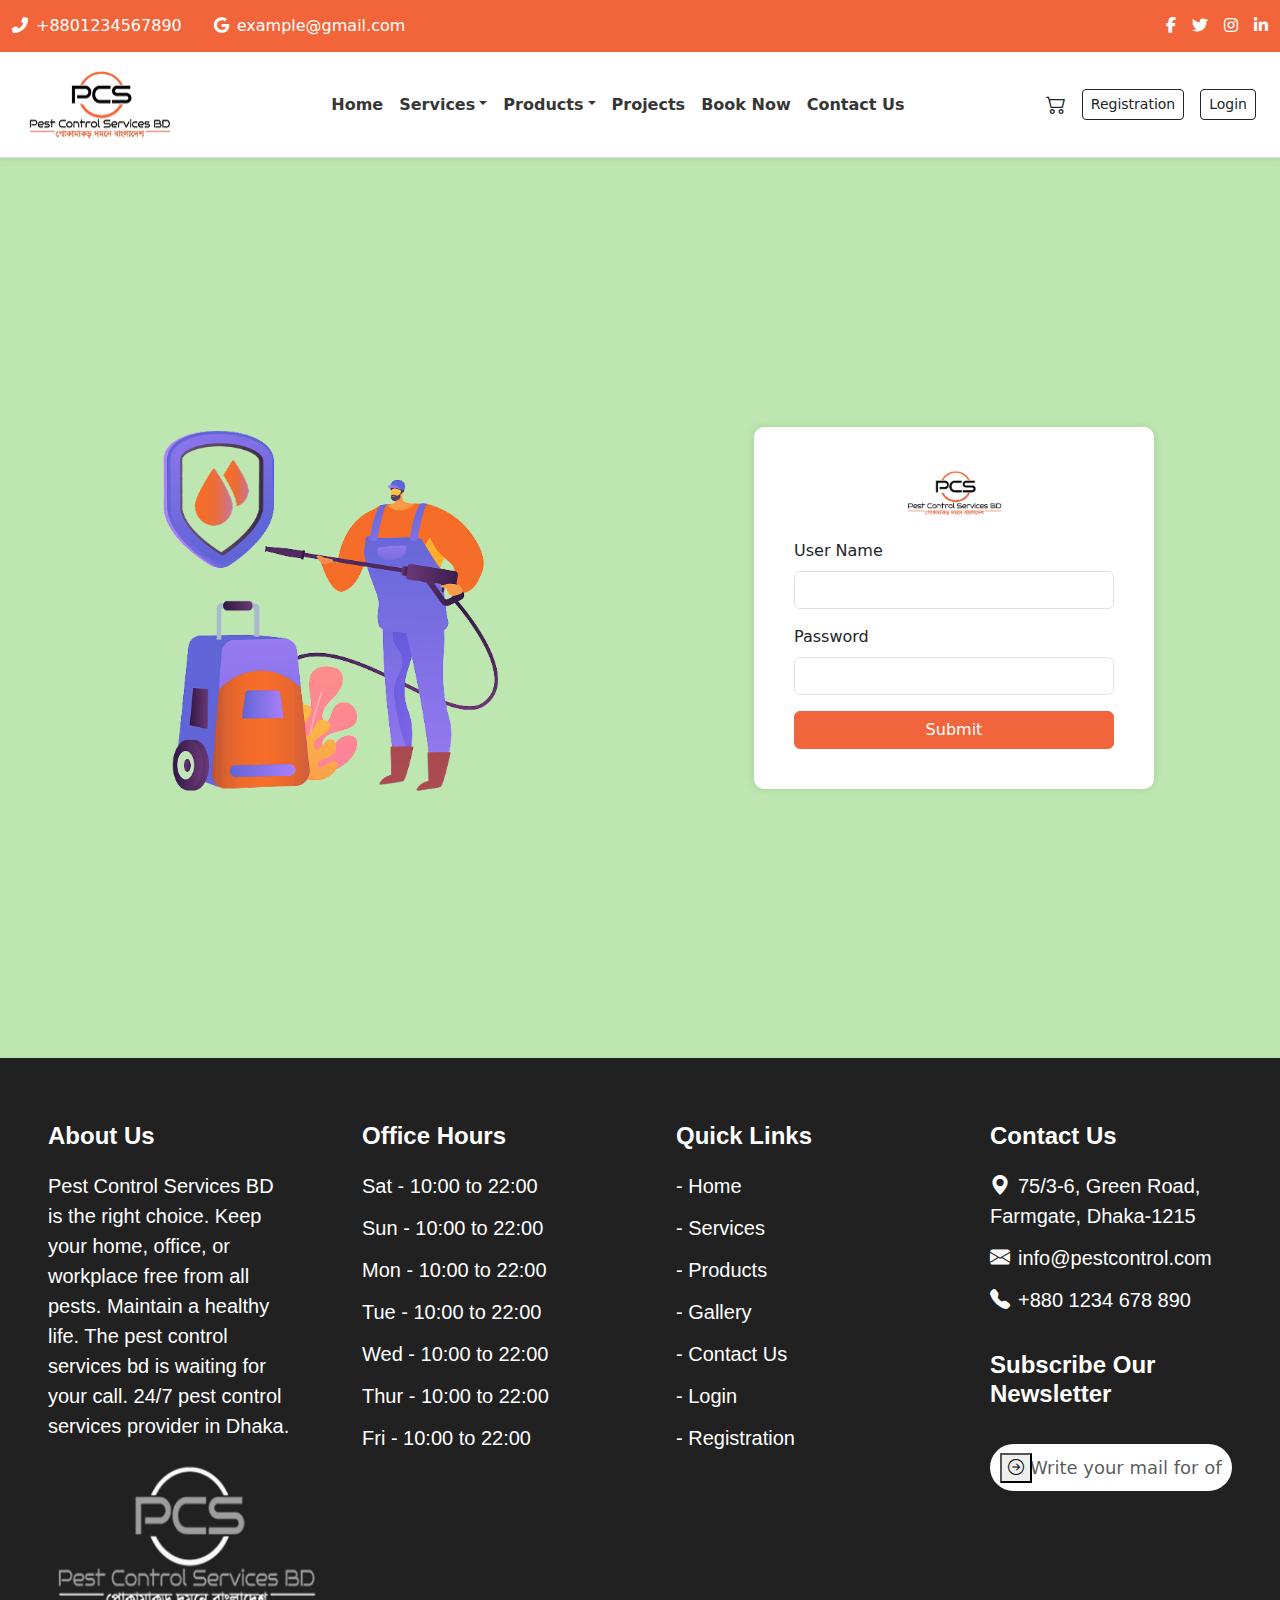
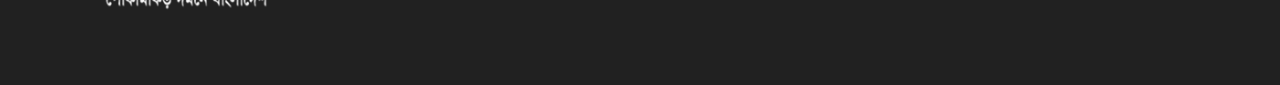
<file: login.html>
<!DOCTYPE html>
<html lang="en">
<head>
    <meta charset="UTF-8">
    <meta name="viewport" content="width=device-width, initial-scale=1.0">
    <title>Login</title>
    <!-- Bootstrap CSS -->
  <link href="https://cdn.jsdelivr.net/npm/bootstrap@5.3.3/dist/css/bootstrap.min.css" rel="stylesheet">
   <link href="https://cdn.jsdelivr.net/npm/bootstrap-icons@1.10.5/font/bootstrap-icons.css" rel="stylesheet" />
  <!-- Font Awesome -->
  <link href="https://cdnjs.cloudflare.com/ajax/libs/font-awesome/6.4.0/css/all.min.css" rel="stylesheet">
<link rel="stylesheet" href="login.css">
</head>
<body>
  <!-- Top Bar -->
  <!-- Top Bar -->
<div class="container-fluid d-flex justify-content-center" style="background-color: #F2653A;">
  <div class="row align-items-center text-white" style="width: 1350px; height: 52px; border-radius: 0;">
    <div class="col-md-6 d-flex flex-column flex-md-row align-items-start align-items-md-center gap-2">
      <div><i class="fas fa-phone-alt me-2"></i>+8801234567890</div>
      <div><i class="fab fa-google ms-md-4 me-2"></i>example@gmail.com</div>
    </div>
    <div class="col-md-6 d-flex justify-content-md-end justify-content-start mt-2 mt-md-0 gap-3">
      <a href="#" class="text-white"><i class="fab fa-facebook-f"></i></a>
      <a href="#" class="text-white"><i class="fab fa-twitter"></i></a>
      <a href="#" class="text-white"><i class="fab fa-instagram"></i></a>
      <a href="#" class="text-white"><i class="fab fa-linkedin-in"></i></a>
    </div>
  </div>
</div>

  <!-- Navbar -->
 
<!-- Wrapper div for centering -->
<div class="bg-white">
  <nav class="navbar navbar-expand-lg shadow-sm border-bottom" style="background-color: #FFFFFF; border-radius: 0;">
    <div class="container-fluid px-4">
      <!-- Logo -->
      <a class="navbar-brand" href="#">
        <img src="./images/logo.png" alt="Logo">
      </a>

      <!-- Toggle button -->
      <button class="navbar-toggler" type="button" data-bs-toggle="collapse" data-bs-target="#mainNavbar" aria-controls="mainNavbar" aria-expanded="false" aria-label="Toggle navigation">
        <span class="navbar-toggler-icon"></span>
      </button>

      <!-- Collapsible navbar content -->
      <div class="collapse navbar-collapse" id="mainNavbar">
        <ul class="navbar-nav mx-auto mb-2 mb-lg-0 text-center">
          <li class="nav-item"><a class="nav-link" href="index.html">Home</a></li>

          <li class="nav-item dropdown">
            <a class="nav-link dropdown-toggle" href="#" data-bs-toggle="dropdown">Services</a>
            <ul class="dropdown-menu text-start">
              <li><a class="dropdown-item" href="service1.html">Service 1</a></li>
              <li><a class="dropdown-item" href="srevice2.html">Service 2</a></li>
            </ul>
          </li>

          <li class="nav-item dropdown">
            <a class="nav-link dropdown-toggle" href="#" data-bs-toggle="dropdown">Products</a>
            <ul class="dropdown-menu text-start">
              <li><a class="dropdown-item" href="product1.html">Product 1</a></li>
              <li><a class="dropdown-item" href="product2.html">Product 2</a></li>
            </ul>
          </li>

          <li class="nav-item"><a class="nav-link" href="projects.html">Projects</a></li>
          <li class="nav-item"><a class="nav-link" href="book now.html">Book Now</a></li>
          <li class="nav-item"><a class="nav-link" href="contact us.html">Contact Us</a></li>
        </ul>

        <!-- Right-side icons & buttons -->
        <div class="d-flex align-items-center gap-3 mt-3 mt-lg-0 justify-content-center">
          <a href="#" class="text-dark fs-5"><i class="bi bi-cart2"></i></a>
          <a href="registration.html" class="btn btn-outline-dark btn-sm">Registration</a>
          <a href="login.html" class="btn btn-outline-dark btn-sm">Login</a>
        </div>
      </div>
    </div>
  </nav>
</div>

  <!-- Login -->
  <div class="container-fluid min-vh-100 d-flex align-items-center justify-content-center py-5">
    <div class="row w-100 align-items-center">
      <div class="col-md-6 col-12 image-side">
        <img src="./images/rr.png" alt="Side Image" class="img-fluid">
      </div>
      <div class="col-md-6 col-12 d-flex align-items-center justify-content-center">
        <div class="register-form">
          <div class="text-center">
            <img src="./images/pcsbd-logo 1.png" alt="Logo" class="form-logo">
          </div>
          
          <form>
            <div class="mb-3">
              <label for="name" class="form-label">User Name</label>
              <input type="text" class="form-control" id="name">
            </div>
            
            <div class="mb-3">
              <label for="password" class="form-label">Password</label>
              <input type="password" class="form-control" id="password">
            </div>
            
            <button type="submit" class="btn custom-submit w-100">Submit</button>
          </form>
        </div>
      </div>
    </div>
  </div>
   <footer class="footer">
    <div class="footer-row">
      
      <!-- About Us -->
      <div class="footer-col footer-about">
        <h5>About Us</h5>
        <p class="text-justify">
          Pest Control Services BD is the right choice. Keep your home, office, or workplace free from all pests. Maintain a healthy life. The pest control services bd is waiting for your call. 24/7 pest control services provider in Dhaka.
        </p>
        <img src="./images/pcsbd-logo 2.png" alt="PCS Logo" class="pe-3" >
      </div>

      <!-- Office Hours -->
      <div class="footer-col">
        <h5>Office Hours</h5>
        <p>Sat - 10:00 to 22:00</p>
        <p>Sun - 10:00 to 22:00</p>
        <p>Mon - 10:00 to 22:00</p>
        <p>Tue - 10:00 to 22:00</p>
        <p>Wed - 10:00 to 22:00</p>
        <p>Thur - 10:00 to 22:00</p>
        <p>Fri - 10:00 to 22:00</p>
      </div>

      <!-- Quick Links -->
      <div class="footer-col">
        <h5>Quick Links</h5>
        <p><a href="#">- Home</a></p>
        <p><a href="#">- Services</a></p>
        <p><a href="#">- Products</a></p>
        <p><a href="#">- Gallery</a></p>
        <p><a href="#">- Contact Us</a></p>
        <p><a href="#">- Login</a></p>
        <p><a href="#">- Registration</a></p>
      </div>

      <!-- Contact Us -->
      <div class="footer-col">
        <h5>Contact Us</h5>
        <p><i class="bi bi-geo-alt-fill me-2"></i>75/3-6, Green Road, Farmgate, Dhaka-1215</p>
        <p><i class="bi bi-envelope-fill me-2"></i>info@pestcontrol.com</p>
        <p><i class="bi bi-telephone-fill me-2"></i>+880 1234 678 890</p>

        <h5 class="mt-4">Subscribe Our Newsletter</h5>
        <div class="position-relative mt-3" style="max-width: 400px;">
  <button type="button" class="newsletter-btn">
    <i class="bi bi-arrow-right-circle"></i>
  </button>
  <input
    type="email"
    class="form-control newsletter-input"
    placeholder="Write your mail for offers"
  >
</div>
      </div>
    </div>
  </footer>






    <script src="https://cdn.jsdelivr.net/npm/bootstrap@5.3.3/dist/js/bootstrap.bundle.min.js"></script>
</body>
</html>
</file>
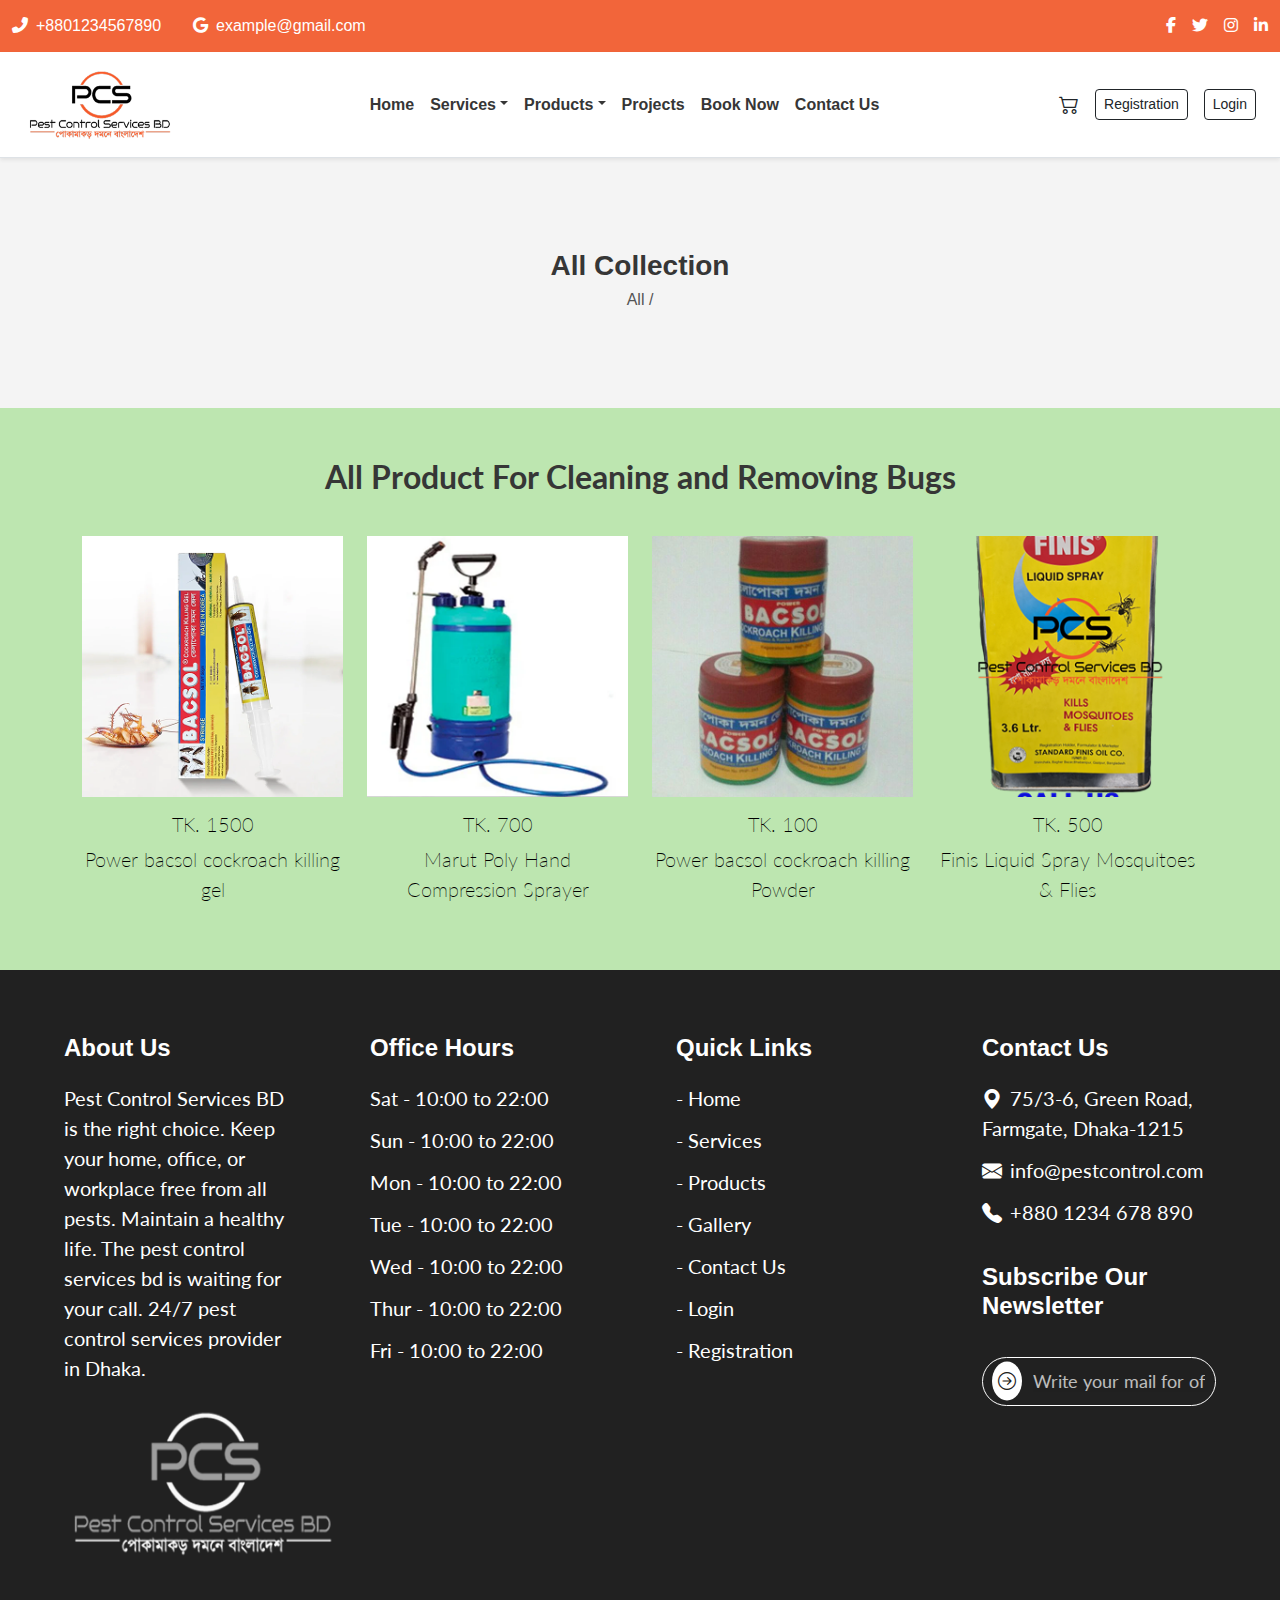
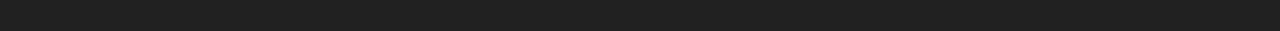
<file: product1.html>
<!DOCTYPE html>
<html lang="en">
<head>
  <meta charset="UTF-8" />
  <meta name="viewport" content="width=device-width, initial-scale=1" />
  <title>All Collection</title>
  <link href="https://cdn.jsdelivr.net/npm/bootstrap@5.3.3/dist/css/bootstrap.min.css" rel="stylesheet" />
 
  <link href="https://cdnjs.cloudflare.com/ajax/libs/font-awesome/6.5.0/css/all.min.css" rel="stylesheet" />
  <link href="https://fonts.googleapis.com/css2?family=Roboto:wght@400&display=swap" rel="stylesheet">
  <link href="https://fonts.googleapis.com/css2?family=Lato:wght@600&display=swap" rel="stylesheet">
  <link href="https://cdn.jsdelivr.net/npm/bootstrap-icons@1.10.5/font/bootstrap-icons.css" rel="stylesheet" />
<link rel="stylesheet" href="product1.css">
  
</head>
<body>
<!-- Top Bar -->
  <!-- Top Bar -->
<div class="container-fluid d-flex justify-content-center" style="background-color: #F2653A;">
  <div class="row align-items-center text-white" style="width: 1350px; height: 52px; border-radius: 0;">
    <div class="col-md-6 d-flex flex-column flex-md-row align-items-start align-items-md-center gap-2">
      <div><i class="fas fa-phone-alt me-2"></i>+8801234567890</div>
      <div><i class="fab fa-google ms-md-4 me-2"></i>example@gmail.com</div>
    </div>
    <div class="col-md-6 d-flex justify-content-md-end justify-content-start mt-2 mt-md-0 gap-3">
      <a href="#" class="text-white"><i class="fab fa-facebook-f"></i></a>
      <a href="#" class="text-white"><i class="fab fa-twitter"></i></a>
      <a href="#" class="text-white"><i class="fab fa-instagram"></i></a>
      <a href="#" class="text-white"><i class="fab fa-linkedin-in"></i></a>
    </div>
  </div>
</div>

  <!-- Navbar -->
 
<!-- Wrapper div for centering -->
<div class="bg-white">
  <nav class="navbar navbar-expand-lg shadow-sm border-bottom" style="background-color: #FFFFFF; border-radius: 0;">
    <div class="container-fluid px-4">
      <!-- Logo -->
      <a class="navbar-brand" href="#">
        <img src="./images/pcsbd-logo 1.png" alt="Logo">
      </a>

      <!-- Toggle button -->
      <button class="navbar-toggler" type="button" data-bs-toggle="collapse" data-bs-target="#mainNavbar" aria-controls="mainNavbar" aria-expanded="false" aria-label="Toggle navigation">
        <span class="navbar-toggler-icon"></span>
      </button>

      <!-- Collapsible navbar content -->
      <div class="collapse navbar-collapse" id="mainNavbar">
        <ul class="navbar-nav mx-auto mb-2 mb-lg-0 text-center">
          <li class="nav-item"><a class="nav-link" href="index.html">Home</a></li>

          <li class="nav-item dropdown">
            <a class="nav-link dropdown-toggle" href="#" data-bs-toggle="dropdown">Services</a>
            <ul class="dropdown-menu text-start">
              <li><a class="dropdown-item" href="service1.html">Service 1</a></li>
              <li><a class="dropdown-item" href="srevice2.html">Service 2</a></li>
            </ul>
          </li>

          <li class="nav-item dropdown">
            <a class="nav-link dropdown-toggle" href="#" data-bs-toggle="dropdown">Products</a>
            <ul class="dropdown-menu text-start">
              <li><a class="dropdown-item" href="product1.html">Product 1</a></li>
              <li><a class="dropdown-item" href="product2.html">Product 2</a></li>
            </ul>
          </li>

          <li class="nav-item"><a class="nav-link" href="projects.html">Projects</a></li>
          <li class="nav-item"><a class="nav-link" href="book now.html">Book Now</a></li>
          <li class="nav-item"><a class="nav-link" href="contact us.html">Contact Us</a></li>
        </ul>

        <!-- Right-side icons & buttons -->
        <div class="d-flex align-items-center gap-3 mt-3 mt-lg-0 justify-content-center">
          <a href="#" class="text-dark fs-5"><i class="bi bi-cart2"></i></a>
          <a href="registration.html" class="btn btn-outline-dark btn-sm">Registration</a>
          <a href="login.html" class="btn btn-outline-dark btn-sm">Login</a>
        </div>
      </div>
    </div>
  </nav>
</div>



  <div class="container-fluid px-3" style="background-color: #F4F4F4; margin-top: 0; padding-top: 0;">
  <div class="d-flex flex-column justify-content-center align-items-center text-center" style="height: 250px;">
    <h5 style="font-family: 'Poppins', sans-serif; font-weight: 600; font-size: 28px; color: #363636;">
      All Collection
    </h5>
    <h6 style="font-family: 'Poppins', sans-serif; font-weight: 500; font-size: 16px; color: #555555;">
     All /
    </h6>
  </div>
</div>


  <!-- Products Section -->
  <div class="product-section">
    <div class="container">
      <h3 style="font-family: 'Lato', sans-serif; font-weight: 700; font-size: 32px; color: #363636;">
  All Product For Cleaning and Removing Bugs
</h3>

      <div class="row g-4">
        <div class="col-md-3 col-6">
  <div class="card product-card text-center">
    <img src="./images/Rectangle 6.png" class="img-fluid" alt="Product 1" />
    <h5 style="font-family: 'Lato', sans-serif; font-size: 20px; font-weight: 200;">TK. 1500</h5>
    <p style="font-family: 'Lato', sans-serif; font-size: 20px; font-weight: 200;">Power bacsol cockroach killing gel</p>
  </div>
</div>

<div class="col-md-3 col-6">
  <div class="card product-card text-center">
    <img src="./images/Rectangle 6 (1).png" class="img-fluid" alt="Product 2" />
    <h5 style="font-family: 'Lato', sans-serif; font-size: 20px; font-weight: 200;">TK. 700</h5>
    <p style="font-family: 'Lato', sans-serif; font-size: 20px; font-weight: 200;">Marut Poly Hand Compression Sprayer</p>
  </div>
</div>

<div class="col-md-3 col-6">
  <div class="card product-card text-center">
    <img src="./images/Rectangle 6 (4).png" class="img-fluid" alt="Product 3" />
    <h5 style="font-family: 'Lato', sans-serif; font-size: 20px; font-weight: 200;">TK. 100</h5>
    <p style="font-family: 'Lato', sans-serif; font-size: 20px; font-weight: 200;">Power bacsol cockroach killing Powder</p>
  </div>
</div>

<div class="col-md-3 col-6">
  <div class="card product-card text-center">
    <img src="./images/Rectangle 6 (5).png" class="img-fluid" alt="Product 4" />
    <h5 style="font-family: 'Lato', sans-serif; font-size: 20px; font-weight: 200;">TK. 500</h5>
    <p style="font-family: 'Lato', sans-serif; font-size: 20px; font-weight: 200;">Finis Liquid Spray Mosquitoes & Flies</p>
  </div>
</div>
      </div>
    </div>
  </div>

   <footer class="footer">
    <div class="footer-row">
      
      <!-- About Us -->
      <div class="footer-col footer-about">
        <h5>About Us</h5>
        <p class="text-justify">
          Pest Control Services BD is the right choice. Keep your home, office, or workplace free from all pests. Maintain a healthy life. The pest control services bd is waiting for your call. 24/7 pest control services provider in Dhaka.
        </p>
        <img src="./images/pcsbd-logo 2.png" alt="PCS Logo" class="pe-3" >
      </div>

      <!-- Office Hours -->
      <div class="footer-col">
        <h5>Office Hours</h5>
        <p>Sat - 10:00 to 22:00</p>
        <p>Sun - 10:00 to 22:00</p>
        <p>Mon - 10:00 to 22:00</p>
        <p>Tue - 10:00 to 22:00</p>
        <p>Wed - 10:00 to 22:00</p>
        <p>Thur - 10:00 to 22:00</p>
        <p>Fri - 10:00 to 22:00</p>
      </div>

      <!-- Quick Links -->
      <div class="footer-col">
        <h5>Quick Links</h5>
        <p><a href="#">- Home</a></p>
        <p><a href="#">- Services</a></p>
        <p><a href="#">- Products</a></p>
        <p><a href="#">- Gallery</a></p>
        <p><a href="#">- Contact Us</a></p>
        <p><a href="#">- Login</a></p>
        <p><a href="#">- Registration</a></p>
      </div>

      <!-- Contact Us -->
      <div class="footer-col">
        <h5>Contact Us</h5>
        <p><i class="bi bi-geo-alt-fill me-2"></i>75/3-6, Green Road, Farmgate, Dhaka-1215</p>
        <p><i class="bi bi-envelope-fill me-2"></i>info@pestcontrol.com</p>
        <p><i class="bi bi-telephone-fill me-2"></i>+880 1234 678 890</p>

        <h5 class="mt-4">Subscribe Our Newsletter</h5>
        <div class="position-relative mt-3" style="max-width: 400px;">
  <button type="button" class="newsletter-btn">
    <i class="bi bi-arrow-right-circle"></i>
  </button>
  <input
    type="email"
    class="form-control newsletter-input"
    placeholder="Write your mail for offers"
  >
</div>

      </div>
    </div>
  </footer>
  <!-- Bootstrap JS (optional if no dropdowns/modals) -->
  <script src="https://cdn.jsdelivr.net/npm/bootstrap@5.3.3/dist/js/bootstrap.bundle.min.js"></script>
</body>
</html>
</file>
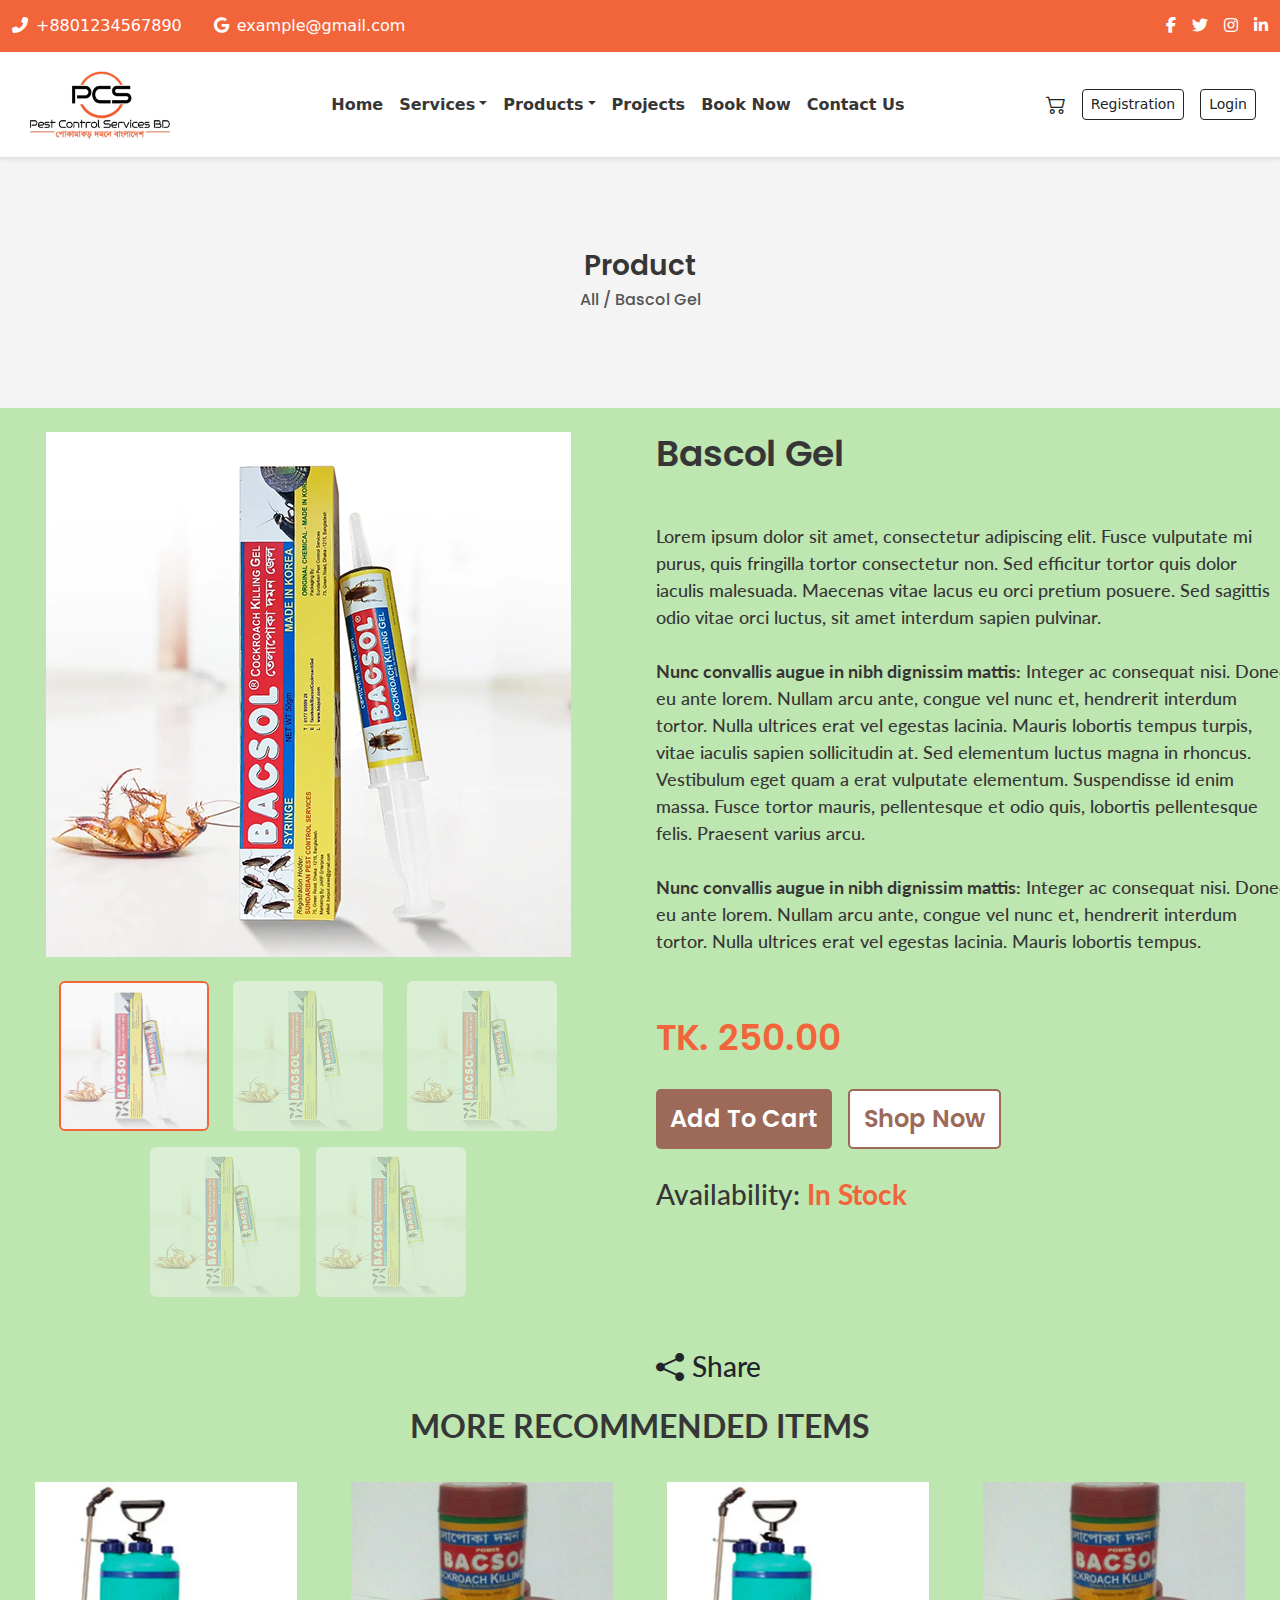
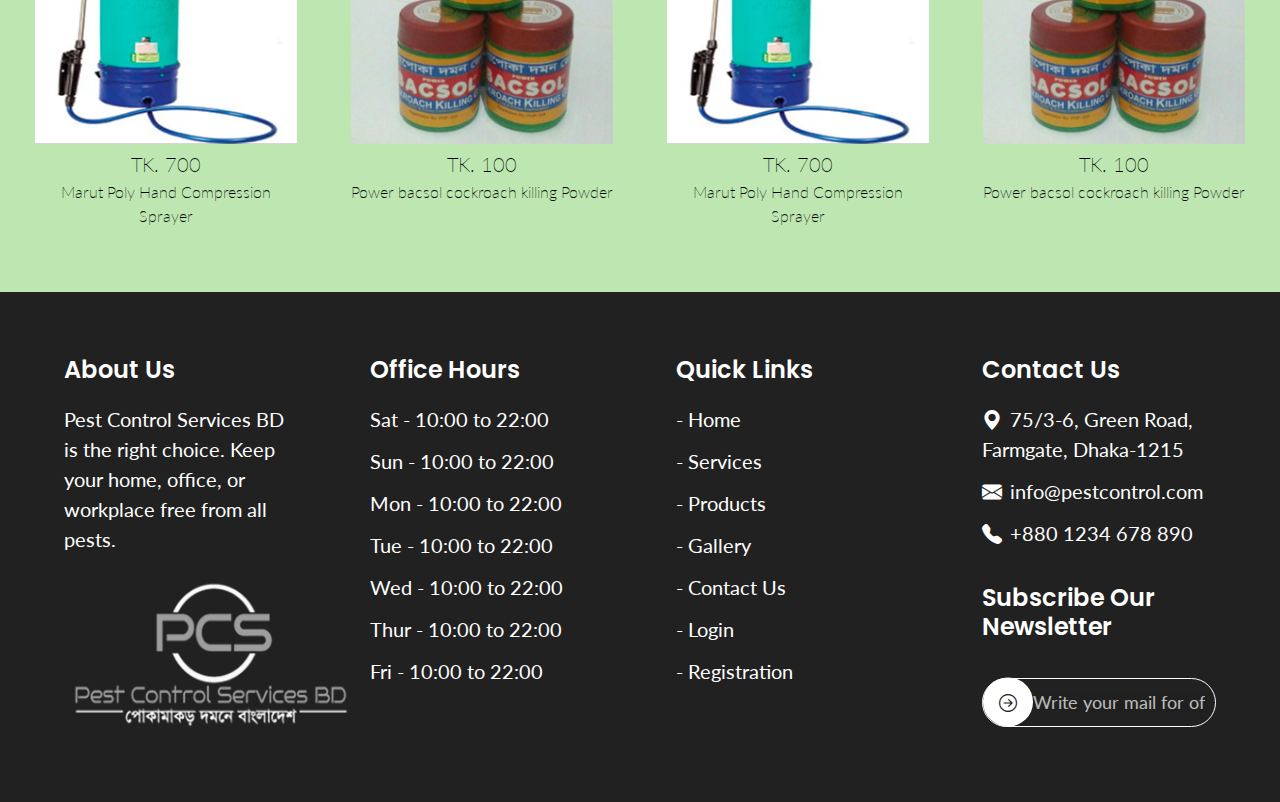
<file: product2.html>
<!DOCTYPE html>
<html lang="en">
<head>
  <meta charset="UTF-8" />
  <meta name="viewport" content="width=device-width, initial-scale=1.0"/>
  <title>Bascol Gel Product</title>
  <link href="https://cdn.jsdelivr.net/npm/bootstrap@5.3.3/dist/css/bootstrap.min.css" rel="stylesheet"/>
  <link href="https://cdn.jsdelivr.net/npm/bootstrap-icons@1.10.5/font/bootstrap-icons.css" rel="stylesheet"/>
  <link href="https://cdnjs.cloudflare.com/ajax/libs/font-awesome/6.5.0/css/all.min.css" rel="stylesheet" />

  <!-- Google Fonts -->
  <link href="https://fonts.googleapis.com/css2?family=Roboto:wght@400&display=swap" rel="stylesheet">
  <link href="https://fonts.googleapis.com/css2?family=Lato:wght@400;600;700&display=swap" rel="stylesheet">
  <link href="https://fonts.googleapis.com/css2?family=Poppins:wght@600&display=swap" rel="stylesheet">
  <link rel="stylesheet" href="product2.css">
 
</head>
<body >
 <!-- Top Bar -->
<div class="container-fluid d-flex justify-content-center" style="background-color: #F2653A;">
  <div class="row align-items-center text-white" style="width: 1350px; height: 52px; border-radius: 0;">
    <div class="col-md-6 d-flex flex-column flex-md-row align-items-start align-items-md-center gap-2">
      <div><i class="fas fa-phone-alt me-2"></i>+8801234567890</div>
      <div><i class="fab fa-google ms-md-4 me-2"></i>example@gmail.com</div>
    </div>
    <div class="col-md-6 d-flex justify-content-md-end justify-content-start mt-2 mt-md-0 gap-3">
      <a href="#" class="text-white"><i class="fab fa-facebook-f"></i></a>
      <a href="#" class="text-white"><i class="fab fa-twitter"></i></a>
      <a href="#" class="text-white"><i class="fab fa-instagram"></i></a>
      <a href="#" class="text-white"><i class="fab fa-linkedin-in"></i></a>
    </div>
  </div>
</div>

  <!-- Navbar -->
 

<div >
  <nav class="navbar navbar-expand-lg shadow-sm border-bottom" style="background-color: #FFFFFF; border-radius: 0;">
    <div class="container-fluid px-4">
      <!-- Logo -->
      <a class="navbar-brand" href="#">
        <img src="./images/pcsbd-logo 1.png" alt="Logo">
      </a>

      <!-- Toggle button -->
      <button class="navbar-toggler" type="button" data-bs-toggle="collapse" data-bs-target="#mainNavbar" aria-controls="mainNavbar" aria-expanded="false" aria-label="Toggle navigation">
        <span class="navbar-toggler-icon"></span>
      </button>

      <!-- Collapsible navbar content -->
      <div class="collapse navbar-collapse" id="mainNavbar">
        <ul class="navbar-nav mx-auto mb-2 mb-lg-0 text-center">
          <li class="nav-item"><a class="nav-link" href="index.html">Home</a></li>

          <li class="nav-item dropdown">
            <a class="nav-link dropdown-toggle" href="#" data-bs-toggle="dropdown">Services</a>
            <ul class="dropdown-menu text-start">
              <li><a class="dropdown-item" href="service1.html">Service 1</a></li>
              <li><a class="dropdown-item" href="srevice2.html">Service 2</a></li>
            </ul>
          </li>

          <li class="nav-item dropdown">
            <a class="nav-link dropdown-toggle" href="#" data-bs-toggle="dropdown">Products</a>
            <ul class="dropdown-menu text-start">
              <li><a class="dropdown-item" href="product1.html">Product 1</a></li>
              <li><a class="dropdown-item" href="product2.html">Product 2</a></li>
            </ul>
          </li>

          <li class="nav-item"><a class="nav-link" href="projects.html">Projects</a></li>
          <li class="nav-item"><a class="nav-link" href="book now.html">Book Now</a></li>
          <li class="nav-item"><a class="nav-link" href="contact us.html">Contact Us</a></li>
        </ul>

        <!-- Right-side icons & buttons -->
        <div class="d-flex align-items-center gap-3 mt-3 mt-lg-0 justify-content-center">
          <a href="#" class="text-dark fs-5"><i class="bi bi-cart2"></i></a>
          <a href="registration.html" class="btn btn-outline-dark btn-sm">Registration</a>
          <a href="login.html" class="btn btn-outline-dark btn-sm">Login</a>
        </div>
      </div>
    </div>
  </nav>
</div>
<!-- Banner Section -->


<!-- HTML -->
<div class="container-fluid px-3" style="background-color: #F4F4F4; margin-top: 0; padding-top: 0;">
  <div class="d-flex flex-column justify-content-center align-items-center text-center" style="height: 250px;">
    <h5 style="font-family: 'Poppins', sans-serif; font-weight: 600; font-size: 28px; color: #363636;">
      Product
    </h5>
    <h6 style="font-family: 'Poppins', sans-serif; font-weight: 500; font-size: 16px; color: #555555;">
      All / Bascol Gel
    </h6>
  </div>
</div>




<div class="mt-4"  >
  <div class="row justify-content-center align-items-start g-5">
    <!-- Left side -->
    <div class="col-lg-6 text-center px-0">
      <!-- Main Image -->
      <img src="./images/Rectangle 6 (10).png" alt="Bascol Gel" class="product-img mb-4" />

      <!-- Thumbnails: Row 1 -->
      <div class="d-flex justify-content-center gap-4 flex-wrap mb-3" style="max-width: 525px; margin: auto;">
        <img src="./images/Rectangle 8 (2).png" alt="Thumb 1" class="thumb-img active m-0" />
        <img src="./images/Rectangle 8 (2).png" alt="Thumb 2" class="thumb-img" />
        <img src="./images/Rectangle 8 (2).png" alt="Thumb 3" class="thumb-img m-0" />
      </div>

      <!-- Thumbnails: Row 2 -->
      <div class="d-flex justify-content-center gap-3 flex-wrap" style="max-width: 525px; margin: auto;">
        <img src="./images/Rectangle 8 (2).png" alt="Thumb 4" class="thumb-img" />
        <img src="./images/Rectangle 8 (2).png" alt="Thumb 5" class="thumb-img" />
      </div>
    </div>

    <!-- Right side -->
    <div class="col-lg-6 px-3">
      <h2 class="product-title" style="font-family: 'Poppins', sans-serif; font-weight: 600; font-size: 36px; color: #363636;">
  Bascol Gel
   </h2>

   <p class="product-desc" style="font-family: 'Lato', sans-serif; font-weight: 500; font-size: 18px; color: #363636;">
  Lorem ipsum dolor sit amet, consectetur adipiscing elit. Fusce vulputate mi purus, quis fringilla tortor consectetur non. Sed efficitur tortor quis dolor iaculis malesuada. Maecenas vitae lacus eu orci pretium posuere. Sed sagittis odio vitae orci luctus, sit amet interdum sapien pulvinar.
  <br><br>
  <strong style="font-weight: 700;">Nunc convallis augue in nibh dignissim mattis:</strong>  
  Integer ac consequat nisi. Donec eu ante lorem. Nullam arcu ante, congue vel nunc et, hendrerit interdum tortor. Nulla ultrices erat vel egestas lacinia. Mauris lobortis tempus turpis, vitae iaculis sapien sollicitudin at. Sed elementum luctus magna in rhoncus. Vestibulum eget quam a erat vulputate elementum. Suspendisse id enim massa. Fusce tortor mauris, pellentesque et odio quis, lobortis pellentesque felis. Praesent varius arcu.
  <br><br>
  <strong style="font-weight: 700;">Nunc convallis augue in nibh dignissim mattis:</strong>  
  Integer ac consequat nisi. Donec eu ante lorem. Nullam arcu ante, congue vel nunc et, hendrerit interdum tortor. Nulla ultrices erat vel egestas lacinia. Mauris lobortis tempus.
   </p>


      <div class="price" style="font-family: 'Poppins', sans-serif; font-weight: 600; font-size: 36px; color: #F2653A;">
  TK. 250.00
    </div>

   <div class="d-flex flex-wrap gap-3 mb-4">
  <button class="btn" style="font-family: 'Poppins', sans-serif; font-weight: 600; font-size: 24px; background-color: #9D6A5A; color: #fff; border: none; width: 176px; height: 60px; border-radius: 5px;">
    Add To Cart
  </button>
  <button class="btn" style="font-family: 'Poppins', sans-serif; font-weight: 600; font-size: 24px; background-color: #fff; color: #9D6A5A; border: 2px solid #9D6A5A; width: 153px; height: 60px; border-radius: 5px;">
    Shop Now
  </button>
   </div>

  <div class="availability mb-4" style="font-family: 'Lato', sans-serif; font-weight: 500; font-size: 28px; color: #363636;">
  Availability: <span style="color: #F2653A;">In Stock</span>
   </div>

      <div style="margin-top: 130px;">

    <a href="#" class="text-decoration-none text-dark" style="font-family: 'Lato', sans-serif; font-weight: 500; font-size: 28px; color: #363636; ; ">
    <i class="bi bi-share-fill me-2 "></i>Share
   </a>
  </div>

    </div>
  </div>
<div>
 <h3 style="font-family: 'Lato', sans-serif; font-weight: 700; font-size: 32px; color: #363636; text-align: center; padding-top: 20px; padding-bottom: 20px;">
  MORE RECOMMENDED ITEMS
</h3>
<div class="container-fluid px-3 pb-5">
  <div class="row gx-3 gy-4">
    <div class="col-md-3 col-6">
      <div class="card product-card text-center p-2" style="border: none;">
        <img src="./images/Rectangle 6 (1).png" alt="Product 1" class="img-fluid mx-auto" style="max-width: 100%; height: auto; object-fit: cover;" />
        <h5 style="font-family: 'Lato', sans-serif; font-size: 20px; font-weight: 200; margin: 8px 0 4px;">TK. 700</h5>
        <p style="font-family: 'Lato', sans-serif; font-size: 16px; font-weight: 200; margin: 0 0 8px;">
          Marut Poly Hand Compression Sprayer
        </p>
      </div>
    </div>

    <div class="col-md-3 col-6">
      <div class="card product-card text-center p-2" style="border: none;">
        <img src="./images/Rectangle 6 (4).png" alt="Product 2" class="img-fluid mx-auto" style="max-width: 100%; height: auto; object-fit: cover;" />
        <h5 style="font-family: 'Lato', sans-serif; font-size: 20px; font-weight: 200; margin: 8px 0 4px;">TK. 100</h5>
        <p style="font-family: 'Lato', sans-serif; font-size: 16px; font-weight: 200; margin: 0 0 8px;">
          Power bacsol cockroach killing Powder
        </p>
      </div>
    </div>

    <div class="col-md-3 col-6">
      <div class="card product-card text-center p-2" style="border: none;">
        <img src="./images/Rectangle 6 (1).png" alt="Product 3" class="img-fluid mx-auto" style="max-width: 100%; height: auto; object-fit: cover;" />
        <h5 style="font-family: 'Lato', sans-serif; font-size: 20px; font-weight: 200; margin: 8px 0 4px;">TK. 700</h5>
        <p style="font-family: 'Lato', sans-serif; font-size: 16px; font-weight: 200; margin: 0 0 8px;">
          Marut Poly Hand Compression Sprayer
        </p>
      </div>
    </div>

    <div class="col-md-3 col-6">
      <div class="card product-card text-center p-2" style="border: none;">
        <img src="./images/Rectangle 6 (4).png" alt="Product 4" class="img-fluid mx-auto" style="max-width: 100%; height: auto; object-fit: cover;" />
        <h5 style="font-family: 'Lato', sans-serif; font-size: 20px; font-weight: 200; margin: 8px 0 4px;">TK. 100</h5>
        <p style="font-family: 'Lato', sans-serif; font-size: 16px; font-weight: 200; margin: 0 0 8px;">
          Power bacsol cockroach killing Powder
        </p>
      </div>
    </div>
  </div>
</div>
<div class="footer-wrapper pb-0 mb-0">
    <footer class="footer">
      <div class="footer-row">
        <!-- About -->
        <div class="footer-col footer-about">
          <h5>About Us</h5>
          <p>Pest Control Services BD is the right choice. Keep your home, office, or workplace free from all pests.</p>
          <img src="./images/pcsbd-logo 2.png" alt="PCS Logo">
        </div>
        <!-- Hours -->
       <div class="footer-col">
        <h5>Office Hours</h5>
        <p>Sat - 10:00 to 22:00</p>
        <p>Sun - 10:00 to 22:00</p>
        <p>Mon - 10:00 to 22:00</p>
        <p>Tue - 10:00 to 22:00</p>
        <p>Wed - 10:00 to 22:00</p>
        <p>Thur - 10:00 to 22:00</p>
        <p>Fri - 10:00 to 22:00</p>
      </div>
        <!-- Links -->
        <div class="footer-col">
          <h5>Quick Links</h5>
          <p><a href="#">- Home</a></p>
          <p><a href="#">- Services</a></p>
          <p><a href="#">- Products</a></p>
          <p><a href="#">- Gallery</a></p>
          <p><a href="#">- Contact Us</a></p>
          <p><a href="#">- Login</a></p>
          <p><a href="#">- Registration</a></p>
        </div>
        <!-- Contact -->
        <div class="footer-col">
          <h5>Contact Us</h5>
          <p><i class="bi bi-geo-alt-fill me-2"></i>75/3-6, Green Road, Farmgate, Dhaka-1215</p>
          <p><i class="bi bi-envelope-fill me-2"></i>info@pestcontrol.com</p>
          <p><i class="bi bi-telephone-fill me-2"></i>+880 1234 678 890</p>

          <h5 class="mt-4">Subscribe Our Newsletter</h5>
          <div class="position-relative mt-3" style="max-width: 400px;">
            <button type="button" class="newsletter-btn">
              <i class="bi bi-arrow-right-circle"></i>
            </button>
            <input type="email" class="form-control newsletter-input" placeholder="Write your mail for offers">
          </div>
        </div>
      </div>
    </footer>
  </div>

  <!-- Bootstrap JS -->
  <script src="https://cdn.jsdelivr.net/npm/bootstrap@5.3.3/dist/js/bootstrap.bundle.min.js"></script>
</body>
</html>
</file>
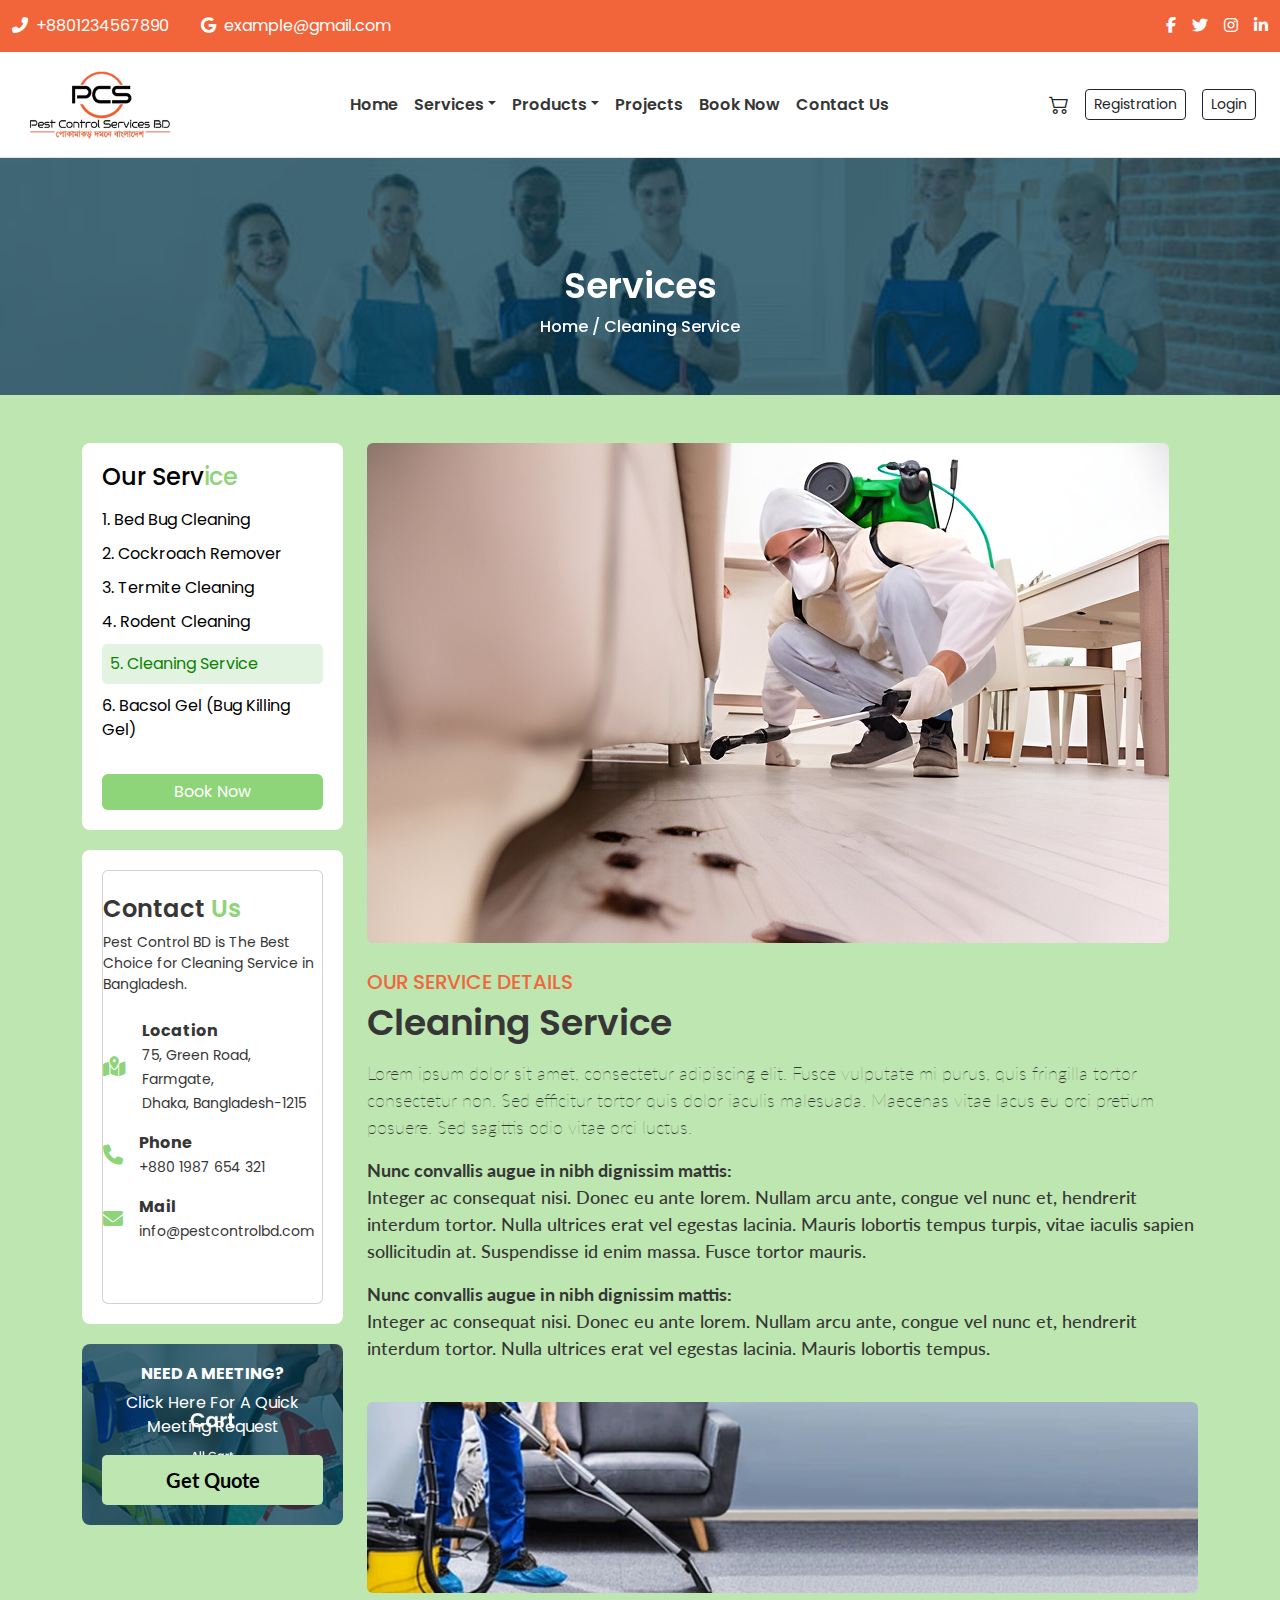
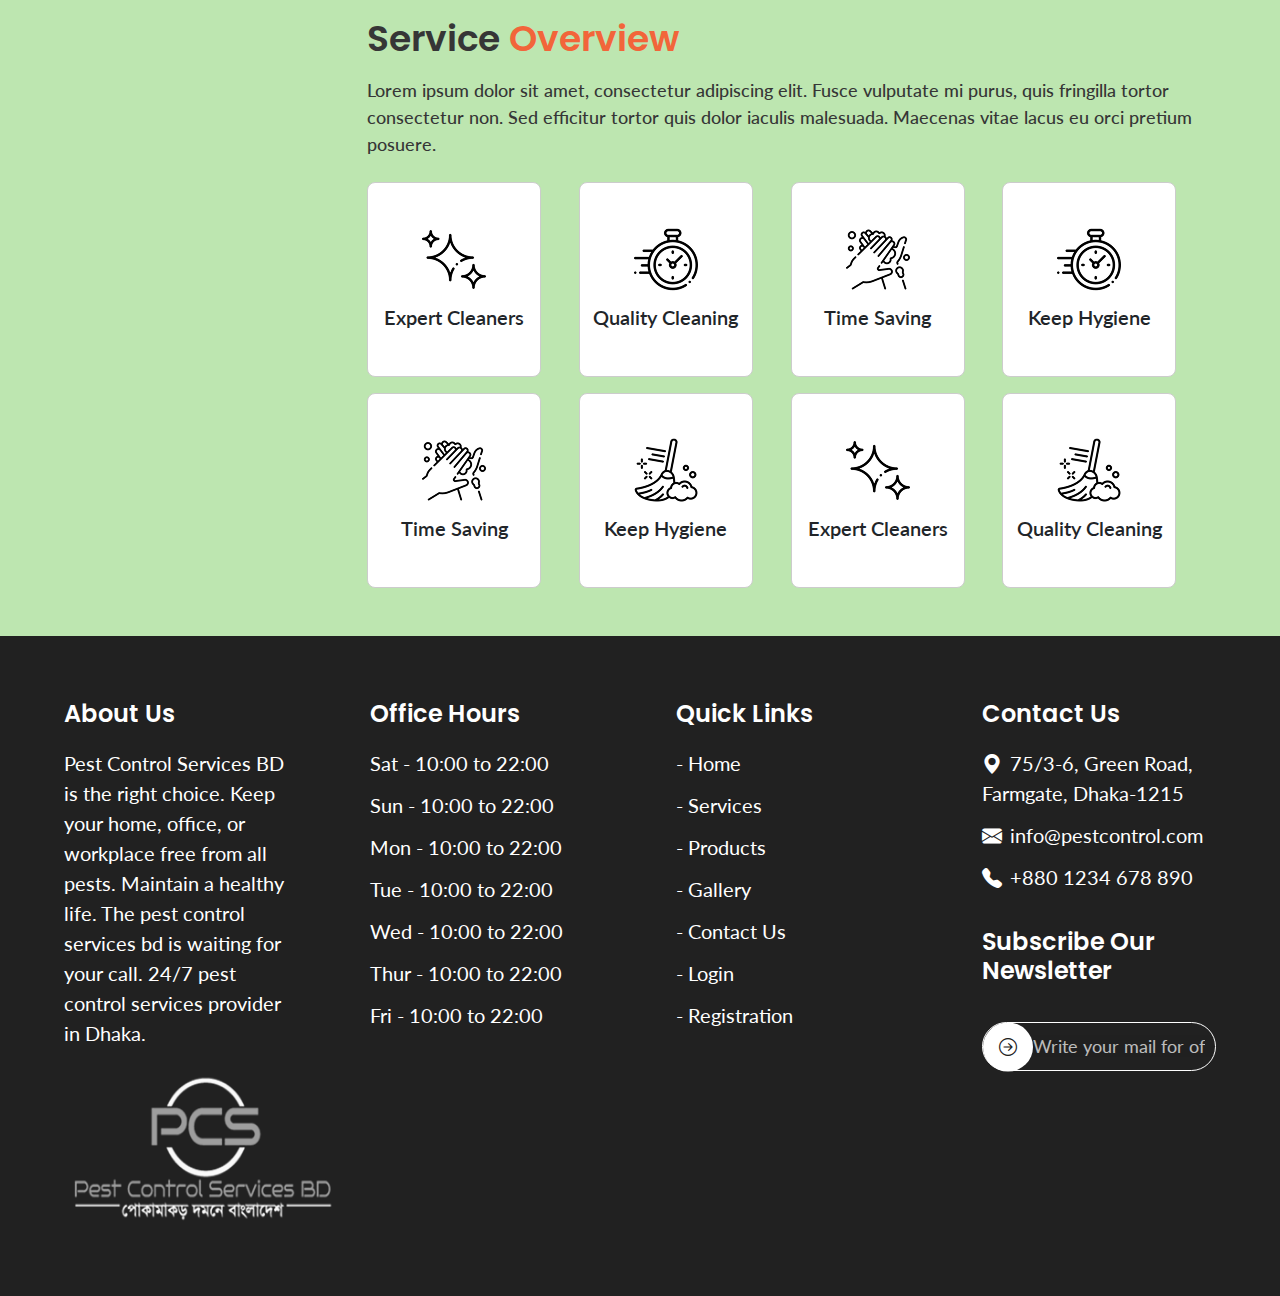
<file: projects.html>
<!DOCTYPE html>
<html lang="en">
<head>
  <meta charset="UTF-8" />
  <meta name="viewport" content="width=device-width, initial-scale=1" />
  <title>Service Details</title>
  <link href="https://cdn.jsdelivr.net/npm/bootstrap@5.3.3/dist/css/bootstrap.min.css" rel="stylesheet" />
  <link rel="stylesheet" href="https://cdnjs.cloudflare.com/ajax/libs/font-awesome/6.5.0/css/all.min.css">
   <link href="https://fonts.googleapis.com/css2?family=Poppins:wght@600&display=swap" rel="stylesheet">
   <link href="https://fonts.googleapis.com/css2?family=Roboto:wght@400&display=swap" rel="stylesheet">
  <link href="https://fonts.googleapis.com/css2?family=Lato:wght@600&display=swap" rel="stylesheet">
  <link href="https://cdn.jsdelivr.net/npm/bootstrap-icons@1.10.5/font/bootstrap-icons.css" rel="stylesheet" />
  <!-- Your Custom CSS -->
<link rel="stylesheet" href="servie2.css">
</head>
<body>
 <!-- Top Bar -->
<div class="container-fluid d-flex justify-content-center" style="background-color: #F2653A;">
  <div class="row align-items-center text-white" style="width: 1350px; height: 52px; border-radius: 0;">
    <div class="col-md-6 d-flex flex-column flex-md-row align-items-start align-items-md-center gap-2">
      <div><i class="fas fa-phone-alt me-2"></i>+8801234567890</div>
      <div><i class="fab fa-google ms-md-4 me-2"></i>example@gmail.com</div>
    </div>
    <div class="col-md-6 d-flex justify-content-md-end justify-content-start mt-2 mt-md-0 gap-3">
      <a href="#" class="text-white"><i class="fab fa-facebook-f"></i></a>
      <a href="#" class="text-white"><i class="fab fa-twitter"></i></a>
      <a href="#" class="text-white"><i class="fab fa-instagram"></i></a>
      <a href="#" class="text-white"><i class="fab fa-linkedin-in"></i></a>
    </div>
  </div>
</div>

  <!-- Navbar -->
 
<!-- Wrapper div for centering -->
<div class="bg-white">
  <nav class="navbar navbar-expand-lg shadow-sm border-bottom" style="background-color: #FFFFFF; border-radius: 0;">
    <div class="container-fluid px-4">
      <!-- Logo -->
      <a class="navbar-brand" href="#">
        <img src="./images/pcsbd-logo 1.png" alt="Logo">
      </a>

      <!-- Toggle button -->
      <button class="navbar-toggler" type="button" data-bs-toggle="collapse" data-bs-target="#mainNavbar" aria-controls="mainNavbar" aria-expanded="false" aria-label="Toggle navigation">
        <span class="navbar-toggler-icon"></span>
      </button>

      <!-- Collapsible navbar content -->
      <div class="collapse navbar-collapse" id="mainNavbar">
        <ul class="navbar-nav mx-auto mb-2 mb-lg-0 text-center">
          <li class="nav-item"><a class="nav-link" href="index.html">Home</a></li>

          <li class="nav-item dropdown">
            <a class="nav-link dropdown-toggle" href="#" data-bs-toggle="dropdown">Services</a>
            <ul class="dropdown-menu text-start">
              <li><a class="dropdown-item" href="service1.html">Service 1</a></li>
              <li><a class="dropdown-item" href="srevice2.html">Service 2</a></li>
            </ul>
          </li>

          <li class="nav-item dropdown">
            <a class="nav-link dropdown-toggle" href="#" data-bs-toggle="dropdown">Products</a>
            <ul class="dropdown-menu text-start">
              <li><a class="dropdown-item" href="product1.html">Product 1</a></li>
              <li><a class="dropdown-item" href="product2.html">Product 2</a></li>
            </ul>
          </li>

          <li class="nav-item"><a class="nav-link" href="projects.html">Projects</a></li>
          <li class="nav-item"><a class="nav-link" href="book now.html">Book Now</a></li>
          <li class="nav-item"><a class="nav-link" href="contact us.html">Contact Us</a></li>
        </ul>

        <!-- Right-side icons & buttons -->
        <div class="d-flex align-items-center gap-3 mt-3 mt-lg-0 justify-content-center">
          <a href="#" class="text-dark fs-5"><i class="bi bi-cart2"></i></a>
          <a href="registration.html" class="btn btn-outline-dark btn-sm">Registration</a>
          <a href="login.html" class="btn btn-outline-dark btn-sm">Login</a>
        </div>
      </div>
    </div>
  </nav>
</div>

<div id="heroCarousel" class="carousel slide" data-bs-ride="carousel">
    <div class="carousel-inner">
      <div class="carousel-item active">
        <img src="./images/Frame 913 (4).png" class="d-block w-100" alt="Hero Image" />
        <div class="carousel-caption text-start">
         
          <h2 class="text-white text-center poppins fw-semibold mb-2" style="font-size: 36px;">
  Services
</h2>
<p class="text-white poppins text-center fw-medium" style="font-size: 16px;">
  Home / Cleaning Service
</p>

        </div>
      </div>
    </div>
  </div>
<div class="container py-5">
  <div class="row">
    <!-- Left Side -->
    <div class="col-md-3">
      <div class="left-box">
        <h5 class="mb-3 poppins semibold fs-4">
  Our Serv<span style="color: #8ED478;">ice</span>
</h5>

        <ul class="service-list p-0">
          <li>1. Bed Bug Cleaning</li>
          <li>2. Cockroach Remover</li>
          <li>3. Termite Cleaning</li>
          <li>4. Rodent Cleaning</li>
          <li class="active">5. Cleaning Service</li>
          <li>6. Bacsol Gel (Bug Killing Gel)</li>
        </ul>
        <button class="btn w-100 mt-3" style="background-color: #8ED478; color: #fff; border: none;">
  Book Now
</button>

      </div>

      <div class="contact-box ">
        <!-- Include these in <head> if not already -->

<!-- Contact Card -->
<div class="card mx-auto py-4" style="max-width: 100%; width: 353px; height: 434px; font-family: 'Poppins', sans-serif;">
  <h4 class="fw-semibold mb-2" style="color: #363636;">
    Contact <span style="color: #8ED478;">Us</span>
  </h4>
  <p class="mb-4" style="color: #363636; font-size: 14px;">
    Pest Control BD is The Best Choice for Cleaning Service in Bangladesh.
  </p>

  <!-- Location -->
  <div class="d-flex align-items-center mb-3">
    <i class="fas fa-map-marked-alt fa-lg me-3" style="color: #8ED478;"></i>
    <div>
      <strong style="color: #363636;">Location</strong><br>
      <span style="color: #363636; font-size: 14px;">
        75, Green Road, Farmgate,<br>Dhaka, Bangladesh-1215
      </span>
    </div>
  </div>

  <!-- Phone -->
  <div class="d-flex align-items-center mb-3">
    <i class="fas fa-phone fa-lg me-3" style="color: #8ED478;"></i>
    <div>
      <strong style="color: #363636;">Phone</strong><br>
      <span style="color: #363636; font-size: 14px;">+880 1987 654 321</span>
    </div>
  </div>

  <!-- Mail -->
  <div class="d-flex align-items-center">
    <i class="fas fa-envelope fa-lg me-3" style="color: #8ED478;"></i>
    <div>
      <strong style="color: #363636;">Mail</strong><br>
      <span style="color: #363636; font-size: 14px; ">info@pestcontrolbd.com</span>
    </div>
  </div>
</div>

      </div>

     <div class="left-box text-center text-white" style="background-image: url('./images/Frame\ 913.png'); background-size: cover; background-position: center; padding: 20px; border-radius: 8px;">
  <h6 class="fw-bold">NEED A MEETING?</h6>
  <p>Click Here For A Quick Meeting Request</p>
  <button class="get-quote">Get Quote</button>
</div>

    </div>

    <!-- Right Side -->
    <div class="col-md-9">
      <img src="./images/pest-174880256129.png" class="img-fluid rounded mb-4" alt="Cleaning Team" />

     <!-- Title -->
<p class="section-title mb-1 poppins fw-medium" style="font-size: 20px; color: #F2653A;">
  OUR SERVICE DETAILS
</p>

<!-- Main Heading -->
<h2 class="main-heading poppins fw-semibold mb-3" style="font-size: 36px; color: #363636;">
  Cleaning Service
</h2>

<!-- First Paragraph -->
<p class="content-text mb-3 lato  " style="font-size: 18px; color: #363636; font-weight: 100;">
  Lorem ipsum dolor sit amet, consectetur adipiscing elit. Fusce vulputate mi purus, quis fringilla tortor consectetur non.
  Sed efficitur tortor quis dolor iaculis malesuada. Maecenas vitae lacus eu orci pretium posuere. Sed sagittis odio vitae orci luctus.
</p>

<!-- Second Paragraph -->
<p class="content-text lato fw-medium" style="font-size: 18px; color: #363636;">
  <strong>Nunc convallis augue in nibh dignissim mattis:</strong><br>
  Integer ac consequat nisi. Donec eu ante lorem. Nullam arcu ante, congue vel nunc et, hendrerit interdum tortor.
  Nulla ultrices erat vel egestas lacinia. Mauris lobortis tempus turpis, vitae iaculis sapien sollicitudin at.
  Suspendisse id enim massa. Fusce tortor mauris.
</p>

<!-- Third Paragraph -->
<p class="content-text lato fw-medium" style="font-size: 18px; color: #363636;">
  <strong>Nunc convallis augue in nibh dignissim mattis:</strong><br>
  Integer ac consequat nisi. Donec eu ante lorem. Nullam arcu ante, congue vel nunc et, hendrerit interdum tortor.
  Nulla ultrices erat vel egestas lacinia. Mauris lobortis tempus.
</p>


      <img src="./images/Rectangle 18 (1).png" class="img-fluid rounded my-4" alt="Need Cleaning Banner" />

      <!-- Heading -->
<h2 class="main-heading poppins fw-semibold mb-3" style="font-size: 36px; color: #363636;">
  Service <span class="overview-title" style="color: #F2653A; font-size: 36px;">Overview</span>
</h2>


<!-- Paragraph -->
<p class="content-text mb-4 lato fw-medium" style="font-size: 18px; color: #363636;">
  Lorem ipsum dolor sit amet, consectetur adipiscing elit. Fusce vulputate mi purus, quis fringilla tortor consectetur non.
  Sed efficitur tortor quis dolor iaculis malesuada. Maecenas vitae lacus eu orci pretium posuere.
</p>


      <div class="row g-3">
        <div class="col-6 col-md-3">
          <div class="overview-icon-box">
            <img src="./images/2946620 1 (1).png" alt="icon">
            <div>Expert Cleaners</div>
          </div>
        </div>
        <div class="col-6 col-md-3">
          <div class="overview-icon-box">
            <img src="./images/2946620 1 (2).png" alt="icon">
            <div>Quality Cleaning</div>
          </div>
        </div>
        <div class="col-6 col-md-3">
          <div class="overview-icon-box">
            <img src="./images/2946620 1 (3).png" alt="icon">
            <div>Time Saving</div>
          </div>
        </div>
        <div class="col-6 col-md-3">
          <div class="overview-icon-box">
            <img src="./images/2946620 1 (4).png" alt="icon">
            <div>Keep Hygiene</div>
          </div>
        </div>

        <!-- Repeating row (if needed) -->
        <div class="col-6 col-md-3">
          <div class="overview-icon-box">
            <img src="./images/2946620 1 (5).png" alt="icon">
            <div>Time Saving</div>
          </div>
        </div>
        <div class="col-6 col-md-3">
          <div class="overview-icon-box">
            <img src="./images/2946620 1 (6).png" alt="icon">
            <div>Keep Hygiene</div>
          </div>
        </div>
        <div class="col-6 col-md-3">
          <div class="overview-icon-box">
            <img src="./images/2946620 1 (7).png" alt="icon">
            <div>Expert Cleaners</div>
          </div>
        </div>
        <div class="col-6 col-md-3">
          <div class="overview-icon-box">
            <img src="./images/2946620 1.png" alt="icon">
            <div>Quality Cleaning</div>
          </div>
        </div>
      </div>
    </div>
  </div>
</div>
 <footer class="footer">
    <div class="footer-row">
      
      <!-- About Us -->
      <div class="footer-col footer-about">
        <h5>About Us</h5>
        <p class="text-justify">
          Pest Control Services BD is the right choice. Keep your home, office, or workplace free from all pests. Maintain a healthy life. The pest control services bd is waiting for your call. 24/7 pest control services provider in Dhaka.
        </p>
        <img src="./images/pcsbd-logo 2.png" alt="PCS Logo" class="pe-3" >
      </div>

      <!-- Office Hours -->
      <div class="footer-col">
        <h5>Office Hours</h5>
        <p>Sat - 10:00 to 22:00</p>
        <p>Sun - 10:00 to 22:00</p>
        <p>Mon - 10:00 to 22:00</p>
        <p>Tue - 10:00 to 22:00</p>
        <p>Wed - 10:00 to 22:00</p>
        <p>Thur - 10:00 to 22:00</p>
        <p>Fri - 10:00 to 22:00</p>
      </div>

      <!-- Quick Links -->
      <div class="footer-col">
        <h5>Quick Links</h5>
        <p><a href="#">- Home</a></p>
        <p><a href="#">- Services</a></p>
        <p><a href="#">- Products</a></p>
        <p><a href="#">- Gallery</a></p>
        <p><a href="#">- Contact Us</a></p>
        <p><a href="#">- Login</a></p>
        <p><a href="#">- Registration</a></p>
      </div>

      <!-- Contact Us -->
      <div class="footer-col">
        <h5>Contact Us</h5>
        <p><i class="bi bi-geo-alt-fill me-2"></i>75/3-6, Green Road, Farmgate, Dhaka-1215</p>
        <p><i class="bi bi-envelope-fill me-2"></i>info@pestcontrol.com</p>
        <p><i class="bi bi-telephone-fill me-2"></i>+880 1234 678 890</p>

        <h5 class="mt-4">Subscribe Our Newsletter</h5>
        <div class="position-relative mt-3" style="max-width: 400px;">
  <button type="button" class="newsletter-btn">
    <i class="bi bi-arrow-right-circle"></i>
  </button>
  <input
    type="email"
    class="form-control newsletter-input"
    placeholder="Write your mail for offers"
  >
</div>
      </div>
    </div>
  </footer>
<!-- Bootstrap JS (Optional) -->
<script src="https://cdn.jsdelivr.net/npm/bootstrap@5.3.3/dist/js/bootstrap.bundle.min.js"></script>

</body>
</html>
</file>
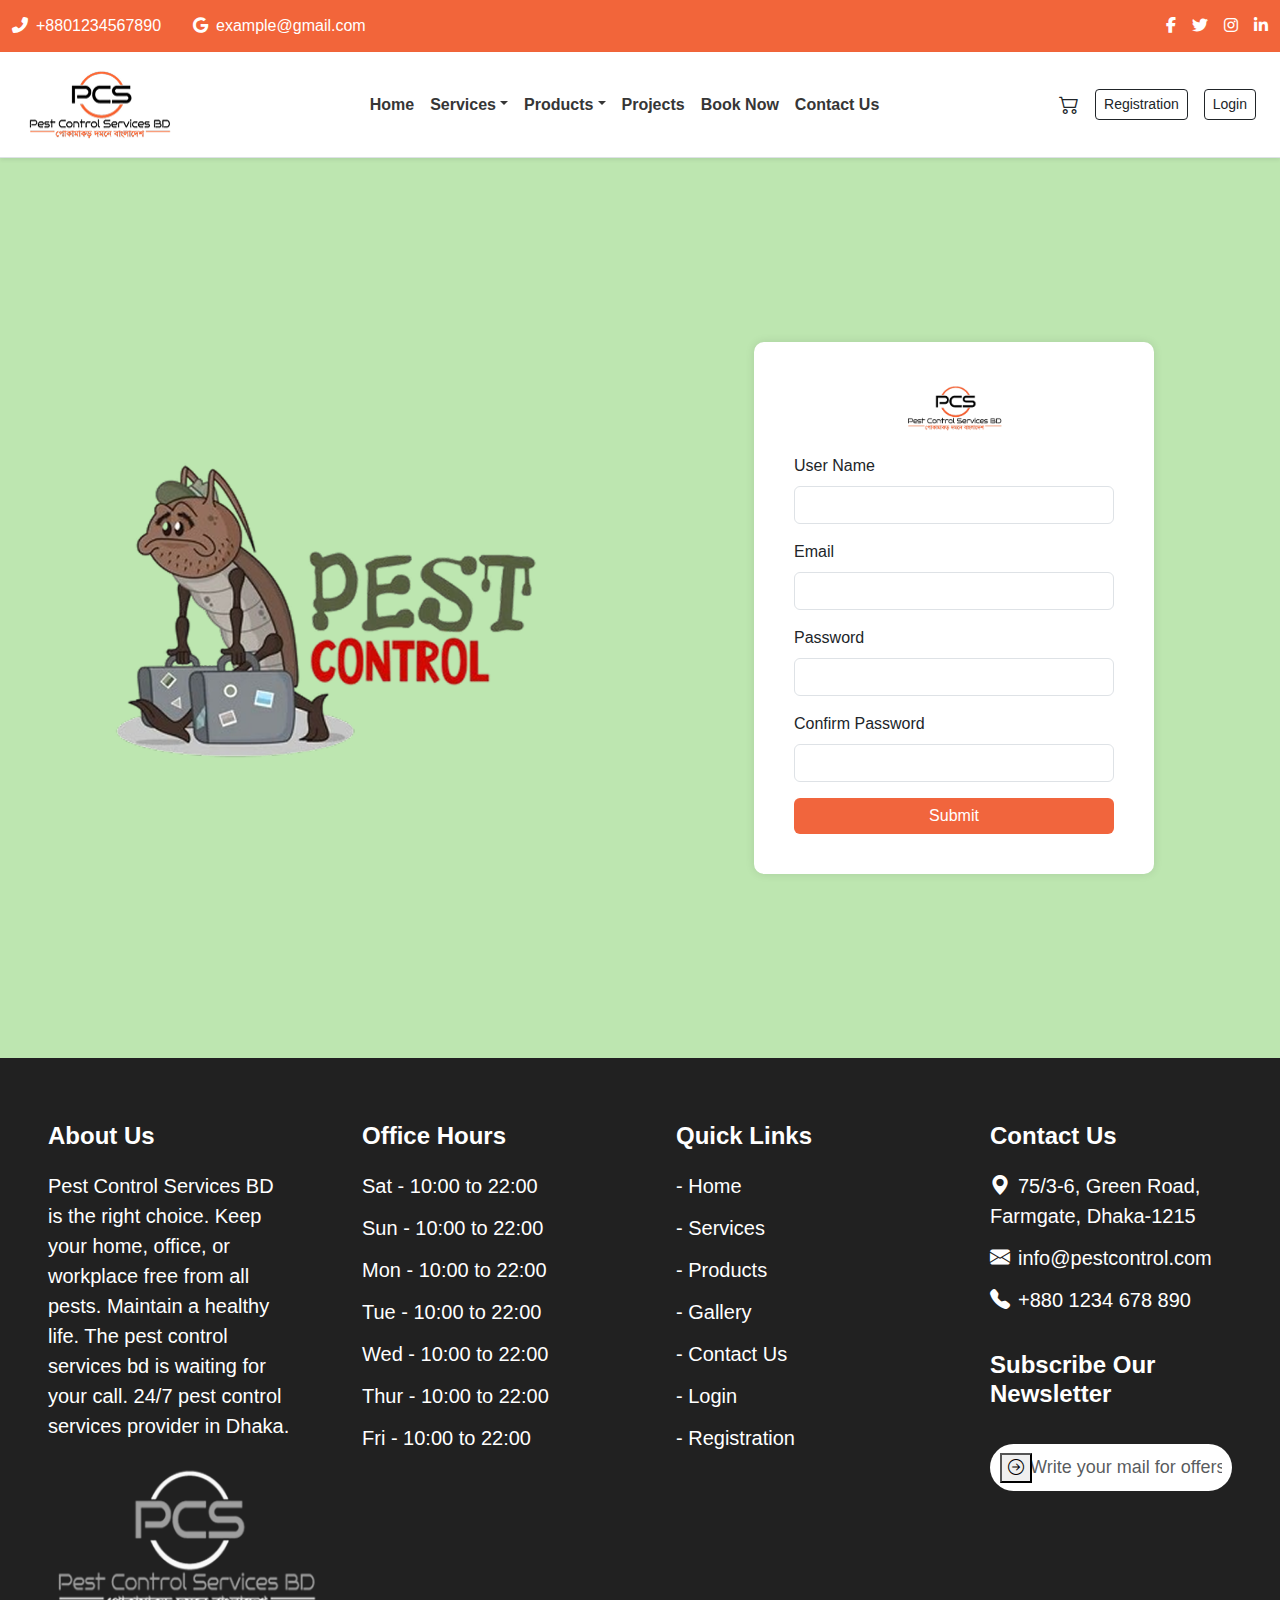
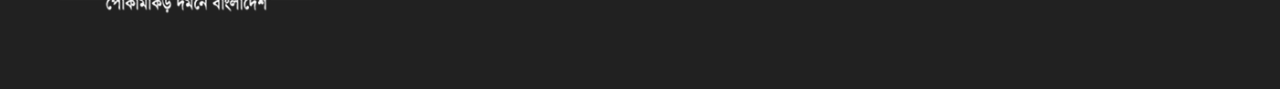
<file: registration.html>
<!DOCTYPE html>
<html lang="en">
<head>
  <meta charset="UTF-8" />
  <meta name="viewport" content="width=device-width, initial-scale=1" />
  <title>Register Page</title>

  <!-- Bootstrap CSS -->
  <link href="https://cdn.jsdelivr.net/npm/bootstrap@5.3.3/dist/css/bootstrap.min.css" rel="stylesheet">
  <link href="https://cdn.jsdelivr.net/npm/bootstrap-icons@1.10.5/font/bootstrap-icons.css" rel="stylesheet" />
  <!-- Font Awesome -->
  <link href="https://cdnjs.cloudflare.com/ajax/libs/font-awesome/6.4.0/css/all.min.css" rel="stylesheet">
  <link rel="stylesheet" href="registration.css">

  
</head>
<body>

  <!-- Top Bar -->
  <!-- Top Bar -->
<div class="container-fluid d-flex justify-content-center" style="background-color: #F2653A;">
  <div class="row align-items-center text-white" style="width: 1350px; height: 52px; border-radius: 0;">
    <div class="col-md-6 d-flex flex-column flex-md-row align-items-start align-items-md-center gap-2">
      <div><i class="fas fa-phone-alt me-2"></i>+8801234567890</div>
      <div><i class="fab fa-google ms-md-4 me-2"></i>example@gmail.com</div>
    </div>
    <div class="col-md-6 d-flex justify-content-md-end justify-content-start mt-2 mt-md-0 gap-3">
      <a href="#" class="text-white"><i class="fab fa-facebook-f"></i></a>
      <a href="#" class="text-white"><i class="fab fa-twitter"></i></a>
      <a href="#" class="text-white"><i class="fab fa-instagram"></i></a>
      <a href="#" class="text-white"><i class="fab fa-linkedin-in"></i></a>
    </div>
  </div>
</div>

  <!-- Navbar -->
 
<!-- Wrapper div for centering -->
<div class="bg-white">
  <nav class="navbar navbar-expand-lg shadow-sm border-bottom" style="background-color: #FFFFFF; border-radius: 0;">
    <div class="container-fluid px-4">
      <!-- Logo -->
      <a class="navbar-brand" href="#">
        <img src="./images/logo.png" alt="Logo">
      </a>

      <!-- Toggle button -->
      <button class="navbar-toggler" type="button" data-bs-toggle="collapse" data-bs-target="#mainNavbar" aria-controls="mainNavbar" aria-expanded="false" aria-label="Toggle navigation">
        <span class="navbar-toggler-icon"></span>
      </button>

      <!-- Collapsible navbar content -->
      <div class="collapse navbar-collapse" id="mainNavbar">
        <ul class="navbar-nav mx-auto mb-2 mb-lg-0 text-center">
          <li class="nav-item"><a class="nav-link" href="index.html">Home</a></li>

          <li class="nav-item dropdown">
            <a class="nav-link dropdown-toggle" href="#" data-bs-toggle="dropdown">Services</a>
            <ul class="dropdown-menu text-start">
              <li><a class="dropdown-item" href="service1.html">Service 1</a></li>
              <li><a class="dropdown-item" href="srevice2.html">Service 2</a></li>
            </ul>
          </li>

          <li class="nav-item dropdown">
            <a class="nav-link dropdown-toggle" href="#" data-bs-toggle="dropdown">Products</a>
            <ul class="dropdown-menu text-start">
              <li><a class="dropdown-item" href="product1.html">Product 1</a></li>
              <li><a class="dropdown-item" href="product2.html">Product 2</a></li>
            </ul>
          </li>

          <li class="nav-item"><a class="nav-link" href="projects.html">Projects</a></li>
          <li class="nav-item"><a class="nav-link" href="book now.html">Book Now</a></li>
          <li class="nav-item"><a class="nav-link" href="contact us.html">Contact Us</a></li>
        </ul>

        <!-- Right-side icons & buttons -->
        <div class="d-flex align-items-center gap-3 mt-3 mt-lg-0 justify-content-center">
          <a href="#" class="text-dark fs-5"><i class="bi bi-cart2"></i></a>
          <a href="registration.html" class="btn btn-outline-dark btn-sm">Registration</a>
          <a href="login.html" class="btn btn-outline-dark btn-sm">Login</a>
        </div>
      </div>
    </div>
  </nav>
</div>

  <!-- Register Section -->
  <div class="container-fluid min-vh-100 d-flex align-items-center justify-content-center py-5">
    <div class="row w-100 align-items-center">
      <div class="col-md-6 col-12 image-side">
        <img src="./images/ezgif.com-webp-to-png-converter-removebg-preview 1.png" alt="Side Image" class="img-fluid">
      </div>
      <div class="col-md-6 col-12 d-flex align-items-center justify-content-center">
        <div class="register-form">
          <div class="text-center">
            <img src="./images/pcsbd-logo 1.png" alt="Logo" class="form-logo">
          </div>
          
          <form>
            <div class="mb-3">
              <label for="name" class="form-label">User Name</label>
              <input type="text" class="form-control" id="name">
            </div>
            <div class="mb-3">
              <label for="email" class="form-label">Email</label>
              <input type="email" class="form-control" id="email">
            </div>
            <div class="mb-3">
              <label for="password" class="form-label">Password</label>
              <input type="password" class="form-control" id="password">
            </div>
            <div class="mb-3">
              <label for="confirmPassword" class="form-label">Confirm Password</label>
              <input type="password" class="form-control" id="confirmPassword">
            </div>
           <button type="submit" class="btn custom-submit w-100">Submit</button>

          </form>
        </div>
      </div>
    </div>
  </div>

  <!-- Footer -->
   <!-- Footer -->
  <footer class="footer">
    <div class="footer-row">
      
      <!-- About Us -->
      <div class="footer-col footer-about">
        <h5>About Us</h5>
        <p class="text-justify">
          Pest Control Services BD is the right choice. Keep your home, office, or workplace free from all pests. Maintain a healthy life. The pest control services bd is waiting for your call. 24/7 pest control services provider in Dhaka.
        </p>
        <img src="./images/pcsbd-logo 2.png" alt="PCS Logo" class="pe-3" >
      </div>

      <!-- Office Hours -->
      <div class="footer-col">
        <h5>Office Hours</h5>
        <p>Sat - 10:00 to 22:00</p>
        <p>Sun - 10:00 to 22:00</p>
        <p>Mon - 10:00 to 22:00</p>
        <p>Tue - 10:00 to 22:00</p>
        <p>Wed - 10:00 to 22:00</p>
        <p>Thur - 10:00 to 22:00</p>
        <p>Fri - 10:00 to 22:00</p>
      </div>

      <!-- Quick Links -->
      <div class="footer-col">
        <h5>Quick Links</h5>
        <p><a href="#">- Home</a></p>
        <p><a href="#">- Services</a></p>
        <p><a href="#">- Products</a></p>
        <p><a href="#">- Gallery</a></p>
        <p><a href="#">- Contact Us</a></p>
        <p><a href="#">- Login</a></p>
        <p><a href="#">- Registration</a></p>
      </div>

      <!-- Contact Us -->
      <div class="footer-col">
        <h5>Contact Us</h5>
        <p><i class="bi bi-geo-alt-fill me-2"></i>75/3-6, Green Road, Farmgate, Dhaka-1215</p>
        <p><i class="bi bi-envelope-fill me-2"></i>info@pestcontrol.com</p>
        <p><i class="bi bi-telephone-fill me-2"></i>+880 1234 678 890</p>

        <h5 class="mt-4">Subscribe Our Newsletter</h5>
        <div class="position-relative mt-3" style="max-width: 400px;">
  <button type="button" class="newsletter-btn">
    <i class="bi bi-arrow-right-circle"></i>
  </button>
  <input
    type="email"
    class="form-control newsletter-input"
    placeholder="Write your mail for offers"
  >
</div>
      </div>
    </div>
  </footer>
  <!-- Bootstrap JS -->
  <script src="https://cdn.jsdelivr.net/npm/bootstrap@5.3.3/dist/js/bootstrap.bundle.min.js"></script>
</body>
</html>
</file>
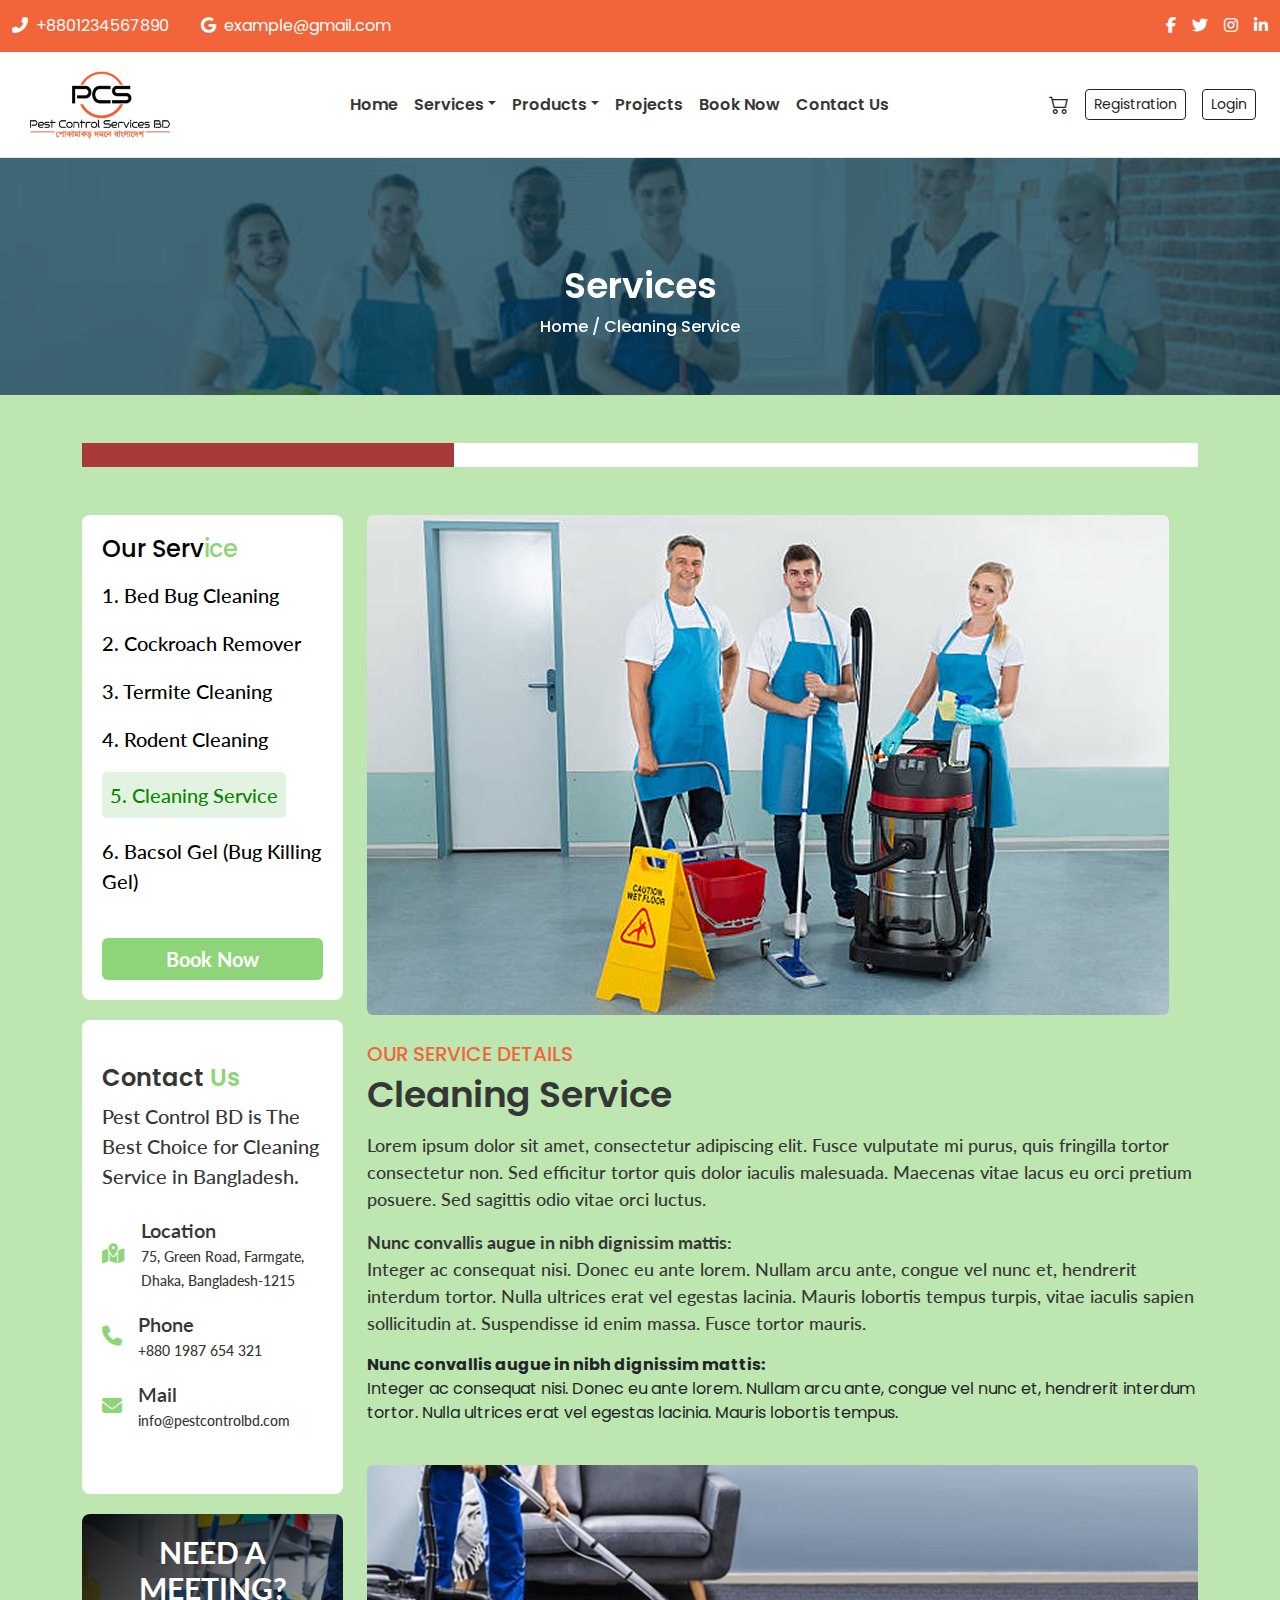
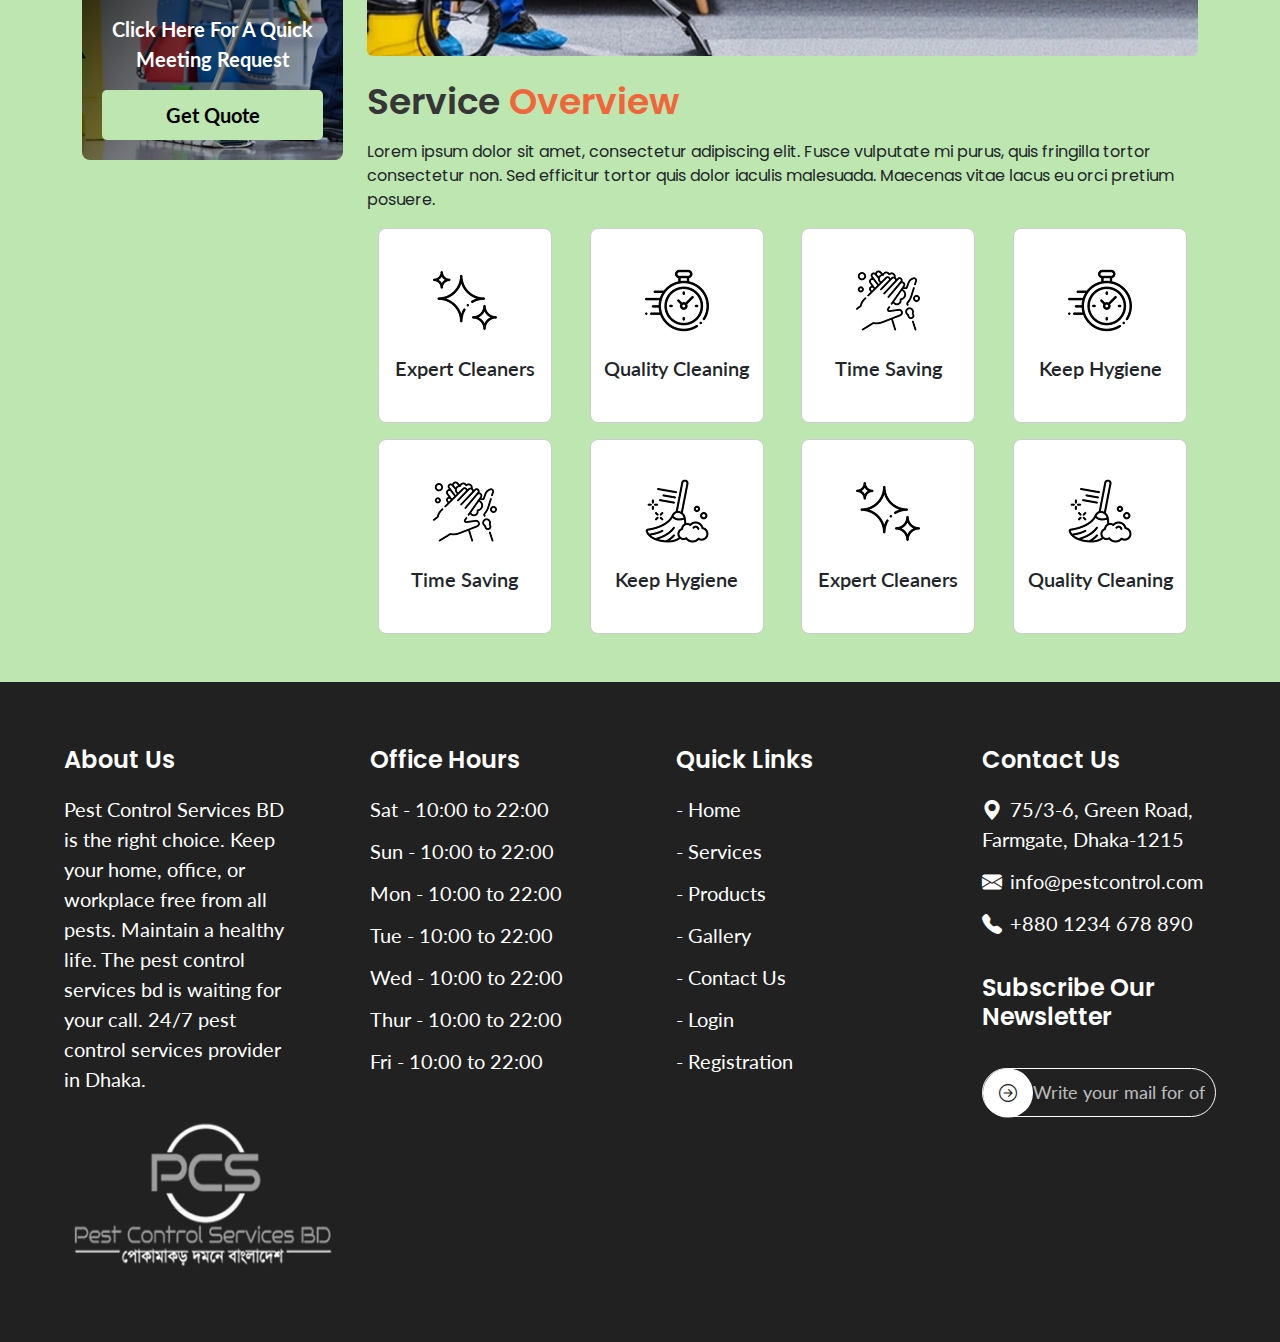
<file: srevice2.html>
<!DOCTYPE html>
<html lang="en">

<head>
  <meta charset="UTF-8" />
  <meta name="viewport" content="width=device-width, initial-scale=1" />
  <title>Service Details</title>
  <link href="https://cdn.jsdelivr.net/npm/bootstrap@5.3.3/dist/css/bootstrap.min.css" rel="stylesheet" />
  <link rel="stylesheet" href="https://cdnjs.cloudflare.com/ajax/libs/font-awesome/6.5.0/css/all.min.css">
  <link rel="preconnect" href="https://fonts.googleapis.com">
  <link rel="preconnect" href="https://fonts.gstatic.com" crossorigin>
  <link
    href="https://fonts.googleapis.com/css2?family=Jacques+Francois&family=Poppins:wght@400;500;600;700&display=swap"
    rel="stylesheet">
  <link href="https://fonts.googleapis.com/css2?family=Roboto:wght@400&display=swap" rel="stylesheet">
  <link href="https://fonts.googleapis.com/css2?family=Lato:wght@600&display=swap" rel="stylesheet">
  <link href="https://cdn.jsdelivr.net/npm/bootstrap-icons@1.10.5/font/bootstrap-icons.css" rel="stylesheet" />
  <link href="https://fonts.googleapis.com/css2?family=Lato:wght@400;700&display=swap" rel="stylesheet">
  <link href="https://fonts.googleapis.com/css2?family=Lato:wght@400;500;700&display=swap" rel="stylesheet">


  
  <!-- Your Custom CSS -->
  <link rel="stylesheet" href="servie2.css">
</head>

<body>
  <!-- Top Bar -->
  <div class="container-fluid d-flex justify-content-center" style="background-color: #F2653A;">
    <div class="row align-items-center text-white" style="width: 1350px; height: 52px; border-radius: 0;">
      <div class="col-md-6 d-flex flex-column flex-md-row align-items-start align-items-md-center gap-2">
        <div><i class="fas fa-phone-alt me-2"></i>+8801234567890</div>
        <div><i class="fab fa-google ms-md-4 me-2"></i>example@gmail.com</div>
      </div>
      <div class="col-md-6 d-flex justify-content-md-end justify-content-start mt-2 mt-md-0 gap-3">
        <a href="#" class="text-white"><i class="fab fa-facebook-f"></i></a>
        <a href="#" class="text-white"><i class="fab fa-twitter"></i></a>
        <a href="#" class="text-white"><i class="fab fa-instagram"></i></a>
        <a href="#" class="text-white"><i class="fab fa-linkedin-in"></i></a>
      </div>
    </div>
  </div>

  <!-- Navbar -->

  <!-- Wrapper div for centering -->
  <div class="bg-white">
    <nav class="navbar navbar-expand-lg shadow-sm border-bottom" style="background-color: #FFFFFF; border-radius: 0;">
      <div class="container-fluid px-4">
        <!-- Logo -->
        <a class="navbar-brand" href="#">
          <img src="./images/pcsbd-logo 1.png" alt="Logo">
        </a>

        <!-- Toggle button -->
        <button class="navbar-toggler" type="button" data-bs-toggle="collapse" data-bs-target="#mainNavbar"
          aria-controls="mainNavbar" aria-expanded="false" aria-label="Toggle navigation">
          <span class="navbar-toggler-icon"></span>
        </button>

        <!-- Collapsible navbar content -->
        <div class="collapse navbar-collapse" id="mainNavbar">
          <ul class="navbar-nav mx-auto mb-2 mb-lg-0 text-center">
            <li class="nav-item"><a class="nav-link" href="index.html">Home</a></li>

            <li class="nav-item dropdown">
              <a class="nav-link dropdown-toggle" href="#" data-bs-toggle="dropdown">Services</a>
              <ul class="dropdown-menu text-start">
                <li><a class="dropdown-item" href="service1.html">Service 1</a></li>
                <li><a class="dropdown-item" href="srevice2.html">Service 2</a></li>
              </ul>
            </li>

            <li class="nav-item dropdown">
              <a class="nav-link dropdown-toggle" href="#" data-bs-toggle="dropdown">Products</a>
              <ul class="dropdown-menu text-start">
                <li><a class="dropdown-item" href="product1.html">Product 1</a></li>
                <li><a class="dropdown-item" href="product2.html">Product 2</a></li>
              </ul>
            </li>

            <li class="nav-item"><a class="nav-link" href="projects.html">Projects</a></li>
            <li class="nav-item"><a class="nav-link" href="book now.html">Book Now</a></li>
            <li class="nav-item"><a class="nav-link" href="contact us.html">Contact Us</a></li>
          </ul>

          <!-- Right-side icons & buttons -->
          <div class="d-flex align-items-center gap-3 mt-3 mt-lg-0 justify-content-center">
            <a href="#" class="text-dark fs-5"><i class="bi bi-cart2"></i></a>
            <a href="registration.html" class="btn btn-outline-dark btn-sm">Registration</a>
            <a href="login.html" class="btn btn-outline-dark btn-sm">Login</a>
          </div>
        </div>
      </div>
    </nav>
  </div>

  <div id="heroCarousel" class="carousel slide" data-bs-ride="carousel">
    <div class="carousel-inner">
      <div class="carousel-item active">
        <img src="./images/Frame 913 (4).png" class="d-block w-100" alt="Hero Image" />
        <div class="carousel-caption text-start">

          <h2 class="text-white text-center poppins fw-semibold mb-2" style="font-size: 36px;">
            Services
          </h2>
          <p class="text-white poppins text-center fw-medium" style="font-size: 16px;">
            Home / Cleaning Service
          </p>

        </div>
      </div>
    </div>
  </div>
  <div class="container">
  <div class="wrapper mt-5 ">
    <div class="left-bar"></div>
    <div class="right-bar"></div>
  </div>
</div>
  <div class="container py-5">
    <div class="row">
      <!-- Left Side -->
      <div class="col-md-3">
        <div class="left-box">
          <h5 class="mb-3 poppins semibold fs-4">
            Our Serv<span style="color: #8ED478;">ice</span>
          </h5>

          <ul class="service-list list-unstyled d-flex flex-wrap gap-2" style="font-family: 'Lato', sans-serif; font-weight: 500; font-size: 20px;">
  <li>1. Bed Bug Cleaning</li>
  <li>2. Cockroach Remover</li>
  <li>3. Termite Cleaning</li>
  <li>4. Rodent Cleaning</li>
  <li class="active">5. Cleaning Service</li>
  <li>6. Bacsol Gel (Bug Killing Gel)</li>
</ul>


          <button class="btn w-100 mt-3" style="background-color: #8ED478; color: #fff; border: none; font-family: 'Lato', sans-serif; font-weight: bold; font-size: 20px;">
  Book Now
</button>


        </div>

        <div class="contact-box ">
          <!-- Include these in <head> if not already -->

          <!-- Contact Card -->
          <div class="card mx-auto py-4 border-0"
            style="max-width: 100%; width: 353px; height: 434px; font-family: 'Poppins',samibold 36 sans-serif;">
            <h4 class="fw-semibold mb-2" style="color: #363636;">
              Contact <span style="color: #8ED478;">Us</span>
            </h4>
            <p class="mb-4" style="color: #363636; font-size: 20px; font-family: 'Lato', sans-serif; font-weight: 500;">
  Pest Control BD is The Best Choice for Cleaning Service in Bangladesh.
</p>

<!-- Location -->
<div class="d-flex align-items-center mb-3">
  <i class="fas fa-map-marked-alt fa-lg me-3" style="color: #8ED478;"></i>
  <div>
    <strong style="color: #363636; font-family: 'Lato', sans-serif; font-weight: 600; font-size: 20px;">Location</strong><br>
    <span style="color: #363636; font-family: 'Lato', sans-serif; font-weight: 500; font-size: 14px;">
      75, Green Road, Farmgate,<br>Dhaka, Bangladesh-1215
    </span>
  </div>
</div>

<!-- Phone -->
<div class="d-flex align-items-center mb-3">
  <i class="fas fa-phone fa-lg me-3" style="color: #8ED478;"></i>
  <div>
    <strong style="color: #363636; font-family: 'Lato', sans-serif; font-weight: 600; font-size: 20px;">Phone</strong><br>
    <span style="color: #363636; font-family: 'Lato', sans-serif; font-weight: 500; font-size: 14px;">
      +880 1987 654 321
    </span>
  </div>
</div>

<!-- Mail -->
<div class="d-flex align-items-center">
  <i class="fas fa-envelope fa-lg me-3" style="color: #8ED478;"></i>
  <div>
    <strong style="color: #363636; font-family: 'Lato', sans-serif; font-weight: 600; font-size: 20px;">Mail</strong><br>
    <span style="color: #363636; font-family: 'Lato', sans-serif; font-weight: 500; font-size: 14px;">
      info@pestcontrolbd.com
    </span>
  </div>
</div>

          </div>

        </div>

        <div class="left-box text-center text-white"
          style="background-image: url('./images/Frame\ 959.png'); background-size: cover; background-position: center; padding: 20px; border-radius: 8px;">
          <h6 class="fw-bold" style="font-family: 'Lato', sans-serif; font-size: 30px;">
  NEED A MEETING?
</h6>

<p style="font-family: 'Lato', sans-serif; font-weight: bold; font-size: 20px;">
  Click Here For A Quick Meeting Request
</p>

<button class="get-quote" style="font-family: colour #8ED478 'Lato', sans-serif; font-weight: bold; font-size: 20px;">
  Get Quote
</button>

        </div>

      </div>

      <!-- Right Side -->
      <div class="col-md-9">
        <img src="./images/Rectangle 17 (1).png" class="img-fluid rounded mb-4" alt="Cleaning Team" />

        <!-- Title -->
        <p class="section-title mb-1 poppins fw-medium" style="font-size: 20px; color: #F2653A;">
          OUR SERVICE DETAILS
        </p>

        <!-- Main Heading -->
        <h2 class="main-heading poppins fw-semibold mb-3" style="font-size: 36px; color: #363636;">
          Cleaning Service
        </h2>

        <!-- First Paragraph -->
        <p class="content-text mb-3" style="font-family: 'Lato', sans-serif; font-weight: 500; font-size: 18px; color: #363636;">
  Lorem ipsum dolor sit amet, consectetur adipiscing elit. Fusce vulputate mi purus, quis fringilla tortor
  consectetur non.
  Sed efficitur tortor quis dolor iaculis malesuada. Maecenas vitae lacus eu orci pretium posuere. Sed sagittis
  odio vitae orci luctus.
</p>


        <!-- Second Paragraph -->
       <p class="content-text mb-3" style="font-family: 'Lato', sans-serif; font-weight: 500; font-size: 18px; color: #363636;">
  <strong>Nunc convallis augue in nibh dignissim mattis:</strong><br>
  Integer ac consequat nisi. Donec eu ante lorem. Nullam arcu ante, congue vel nunc et, hendrerit interdum
  tortor.
  Nulla ultrices erat vel egestas lacinia. Mauris lobortis tempus turpis, vitae iaculis sapien sollicitudin at.
  Suspendisse id enim massa. Fusce tortor mauris.
</p>


        <!-- Third Paragraph -->
        <p class="content-text mb-3" style="font-family: 'Lato', sans-serif; font-weight: 500; font-size: 18px; color: #363636;"></p>
          <strong>Nunc convallis augue in nibh dignissim mattis:</strong><br>
          Integer ac consequat nisi. Donec eu ante lorem. Nullam arcu ante, congue vel nunc et, hendrerit interdum
          tortor.
          Nulla ultrices erat vel egestas lacinia. Mauris lobortis tempus.
        </p>


        <img src="./images/Rectangle 18 (1).png" class="img-fluid rounded my-4" alt="Need Cleaning Banner" />

        <!-- Heading -->
        <h2 class="main-heading poppins fw-semibold mb-3" style="font-size: 36px; color: #363636;">
          Service <span class="overview-title" style="color: #F2653A; font-size: 36px;">Overview</span>
        </h2>


        <!-- Paragraph -->
       <p class="content-text mb-3" style="font-family: 'Lato', sans-serif; font-weight: 500; font-size: 18px; color: #363636;"></p>
          Lorem ipsum dolor sit amet, consectetur adipiscing elit. Fusce vulputate mi purus, quis fringilla tortor
          consectetur non.
          Sed efficitur tortor quis dolor iaculis malesuada. Maecenas vitae lacus eu orci pretium posuere.
        </p>


       

<div class="row g-3 justify-content-center">
  <div class="col-6 col-md-3 d-flex justify-content-center">
  <div class="overview-icon-box text-center">
    <img src="./images/2946620 1 (1).png" alt="icon">
    <div style="font-family: 'Lato', sans-serif; font-weight: 600; font-size: 20px; margin-top: 10px;">
      Expert Cleaners
    </div>
  </div>
</div>

  <div class="col-6 col-md-3 d-flex justify-content-center">
  <div class="overview-icon-box text-center">
    <img src="./images/2946620 1 (2).png" alt="icon">
    <div style="font-family: 'Lato', sans-serif; font-weight: 600; font-size: 20px; margin-top: 10px;">
      Quality Cleaning
    </div>
  </div>
</div>

<div class="col-6 col-md-3 d-flex justify-content-center">
  <div class="overview-icon-box text-center">
    <img src="./images/2946620 1 (3).png" alt="icon">
    <div style="font-family: 'Lato', sans-serif; font-weight: 600; font-size: 20px; margin-top: 10px;">
      Time Saving
    </div>
  </div>
</div>

<div class="col-6 col-md-3 d-flex justify-content-center">
  <div class="overview-icon-box text-center">
    <img src="./images/2946620 1 (4).png" alt="icon">
    <div style="font-family: 'Lato', sans-serif; font-weight: 600; font-size: 20px; margin-top: 10px;">
      Keep Hygiene
    </div>
  </div>
</div>


  <!-- Second row -->
  <div class="col-6 col-md-3 d-flex justify-content-center">
  <div class="overview-icon-box text-center">
    <img src="./images/2946620 1 (5).png" alt="icon">
    <div style="font-family: 'Lato', sans-serif; font-weight: 600; font-size: 20px; margin-top: 10px;">
      Time Saving
    </div>
  </div>
</div>

<div class="col-6 col-md-3 d-flex justify-content-center">
  <div class="overview-icon-box text-center">
    <img src="./images/2946620 1 (6).png" alt="icon">
    <div style="font-family: 'Lato', sans-serif; font-weight: 600; font-size: 20px; margin-top: 10px;">
      Keep Hygiene
    </div>
  </div>
</div>

<div class="col-6 col-md-3 d-flex justify-content-center">
  <div class="overview-icon-box text-center">
    <img src="./images/2946620 1 (7).png" alt="icon">
    <div style="font-family: 'Lato', sans-serif; font-weight: 600; font-size: 20px; margin-top: 10px;">
      Expert Cleaners
    </div>
  </div>
</div>

<div class="col-6 col-md-3 d-flex justify-content-center">
  <div class="overview-icon-box text-center">
    <img src="./images/2946620 1.png" alt="icon">
    <div style="font-family: 'Lato', sans-serif; font-weight: 600; font-size: 20px; margin-top: 10px;">
      Quality Cleaning
    </div>
  </div>
</div>

</div>

</div>

        </div>
      </div>
    </div>
  </div>
  <footer class="footer">
    <div class="footer-row">

      <!-- About Us -->
      <div class="footer-col footer-about">
        <h5>About Us</h5>
        <p class="text-justify">
          Pest Control Services BD is the right choice. Keep your home, office, or workplace free from all pests.
          Maintain a healthy life. The pest control services bd is waiting for your call. 24/7 pest control services
          provider in Dhaka.
        </p>
        <img src="./images/pcsbd-logo 2.png" alt="PCS Logo" class="pe-3">
      </div>

      <!-- Office Hours -->
      <div class="footer-col">
        <h5>Office Hours</h5>
        <p>Sat - 10:00 to 22:00</p>
        <p>Sun - 10:00 to 22:00</p>
        <p>Mon - 10:00 to 22:00</p>
        <p>Tue - 10:00 to 22:00</p>
        <p>Wed - 10:00 to 22:00</p>
        <p>Thur - 10:00 to 22:00</p>
        <p>Fri - 10:00 to 22:00</p>
      </div>

      <!-- Quick Links -->
      <div class="footer-col">
        <h5>Quick Links</h5>
        <p><a href="#">- Home</a></p>
        <p><a href="#">- Services</a></p>
        <p><a href="#">- Products</a></p>
        <p><a href="#">- Gallery</a></p>
        <p><a href="#">- Contact Us</a></p>
        <p><a href="#">- Login</a></p>
        <p><a href="#">- Registration</a></p>
      </div>

      <!-- Contact Us -->
      <div class="footer-col">
        <h5>Contact Us</h5>
        <p><i class="bi bi-geo-alt-fill me-2"></i>75/3-6, Green Road, Farmgate, Dhaka-1215</p>
        <p><i class="bi bi-envelope-fill me-2"></i>info@pestcontrol.com</p>
        <p><i class="bi bi-telephone-fill me-2"></i>+880 1234 678 890</p>

        <h5 class="mt-4">Subscribe Our Newsletter</h5>
        <div class="position-relative mt-3" style="max-width: 400px;">
          <button type="button" class="newsletter-btn">
            <i class="bi bi-arrow-right-circle"></i>
          </button>
          <input type="email" class="form-control newsletter-input" placeholder="Write your mail for offers">
        </div>

      </div>
    </div>
  </footer>
  <!-- Bootstrap JS (Optional) -->
  <script src="https://cdn.jsdelivr.net/npm/bootstrap@5.3.3/dist/js/bootstrap.bundle.min.js"></script>

</body>

</html>
</file>
<file: home.css>
/*-----------------------------------
  Google Fonts
-----------------------------------*/
@import url('https://fonts.googleapis.com/css2?family=Poppins:wght@400;600&display=swap');
@import url('https://fonts.googleapis.com/css2?family=Lato:wght@400;700&display=swap');

/*-----------------------------------
  Base Styles
-----------------------------------*/
body {
  font-family: 'Poppins', sans-serif;
  background-color: #BDE6B0;
  margin: 0 !important;
  padding: 0 !important;
  overflow-x: hidden;
}

/*-----------------------------------
  Top Bar
-----------------------------------*/
.top-bar {
  background-color: #f2653a;
  color: white;
  font-size: 14px;
}

/*-----------------------------------
  Navbar
-----------------------------------*/
.custom-navbar {
  background-color: #ffffff !important;
  width: 1350px;
  max-width: 100%;
  margin: auto;
  z-index: 999;
}

.navbar-nav {
  margin: auto;
}

.nav-link {
  color: #363636 !important;
  font-weight: 600;
  font-size: 16px;
}

.nav-link.active,
.nav-link:hover,
.nav-link:focus {
  color: #F2653A !important;
}

.btn-outline-dark:hover {
  background-color: #F2653A !important;
  color: white;
}

.navbar-brand img {
  height: 79px;
  width: 150px;
}

/*-----------------------------------
  Carousel (Responsive)
-----------------------------------*/
@media (max-width: 768px) {
  .carousel-caption {
    bottom: 10% !important;
    text-align: left;
  }

  .carousel-caption h1 {
    font-size: 28px !important;
    line-height: 1.3;
    font-family: 'Lato', sans-serif;
  }

  .carousel-caption h5 {
    font-size: 16px !important;
    font-family: 'Lato', sans-serif;
  }

  .carousel-caption p {
    font-size: 14px !important;
    font-family: 'Lato', sans-serif;
  }

  .carousel-caption button {
    font-size: 16px !important;
    padding: 8px 16px;
  }
}
@media (min-width: 768px) {
  h1 {
    font-size: 48px !important;
  }

  h5 {
    font-size: 24px !important;
  }

  h6 {
    font-size: 18px !important;
  }

  .btn {
    font-size: 18px !important;
  }
}

/*-----------------------------------
  Custom Card
-----------------------------------*/
.custom-card {
  max-width: 576px;
  height: 300px;
}

.custom-img {
  width: 300px;
  height: 300px;
  object-fit: cover;
}

@media (max-width: 767.98px) {
  .custom-card {
    height: auto;
  }

  .custom-img {
    width: 100%;
    height: auto;
    margin-top: 15px;
  }

  .card-body {
    flex-direction: column !important;
    text-align: center;
  }
}

/*-----------------------------------
  Product Card
-----------------------------------*/
.product-card {
  background-color:#BDE6B0 ;
  border: none;
  width: 278px;
  margin: 0 auto;
  text-align: center;
  color: #000;
}

.product-img {
  width: 278px;
  height: 278px;
  object-fit: cover;
  display: block;
  margin: 0 auto;
}

.product-body {
  background-color: #BDE6B0;
  color: #363636;
  padding: 10px 0;
}

.product-title {
  font-weight: bold;
  font-size: 16px;
  margin-bottom: 5px;
}

.product-desc {
  font-weight: bold;
  font-size: 16px;
  line-height: 1.4;
  margin: 0;
}

.product-wrapper {
  display: flex;
  justify-content: center;
  align-items: center;
}

@media (max-width: 576px) {
  .product-card {
    width: 100%;
  }

  .product-img {
    width: 100%;
    height: auto;
  }
}

/*-----------------------------------
  Uniform Image (Fixed Size)
-----------------------------------*/
.uniform-img {
  width: 285px;
  height: 350px;
  object-fit: cover;
  border-radius: 8px;
  display: block;
  margin: 0 auto;
}

/*-----------------------------------
  Fixed Image (For static cards)
-----------------------------------*/
.fixed-img {
  width: 278px;
  height: 278px;
  object-fit: cover;
  margin: 0 auto;
}

/*-----------------------------------
  Image Box with Overlay
-----------------------------------*/
.img-box {
  width: 285px;
  height: 350px;
  position: relative;
  overflow: hidden;
  flex-shrink: 0;
  border-radius: 6px;
}

.img-box img {
  width: 100%;
  height: 100%;
  object-fit: cover;
  display: block;
  border-radius: 6px;
}

.overlay-box {
  position: absolute;
  bottom: 0;
  left: 0;
  width: 100%;
  height: 100%;
  background-color: rgba(0, 0, 0, 0.5);
  color: white;
  padding: 20px;
  display: flex;
  align-items: flex-end;
  justify-content: center;
  text-align: center;
  border-radius: 6px;
}

/* Wrap images on small screens */
@media (max-width: 768px) {
  .image-row {
    flex-wrap: wrap;
    justify-content: center;
  }
}

/*-----------------------------------
  Footer
-----------------------------------*/
.footer {
  background-color: #212121;
  color: #ffffff;
  padding: 64px;
  width: 1350px;
  max-width: 100%;
  margin: auto;
}

.footer h5 {
  font-family: 'Poppins', sans-serif;
  font-weight: 600;
  font-size: 24px;
  margin-bottom: 20px;
}

.footer p,
.footer a {
  font-family: 'Lato', sans-serif;
  font-weight: 400;
  font-size: 20px;
  color: #ffffff;
  text-decoration: none;
  margin-bottom: 12px;
}

.footer a:hover {
  color: #f1653d;
}

.newsletter-input {
  background-color: #212121;
  color: #fff;
  border: 1px solid #fff;
  padding: 10px 10px 10px 50px;
  width: 100%;
  border-radius: 30px;
  font-family: 'Lato', sans-serif;
  font-size: 18px;
}

.newsletter-input::placeholder {
  color: #fff;
  opacity: 0.7;
}

.newsletter-btn {
  position: absolute;
  left: 1px;
  top: 50%;
  transform: translateY(-50%);
  background-color: #fff;
  border: none;
  border-radius: 50%;
  padding: 11px;
  display: flex;
  align-items: center;
  justify-content: center;
  z-index: 2;
  cursor: pointer;
  width: 50px;
}

.newsletter-btn i {
  color: #212121;
  font-size: 18px;
}

.footer img {
  width: 290px;
  height: 168px;
}

.footer-row {
  display: flex;
  flex-wrap: wrap; /* ✅ Makes columns wrap on small screens */
  justify-content: space-between;
  gap: 72px;
}


.footer-col {
  flex: 1;
  min-width: 0;
  display: flex;
  flex-direction: column;
  justify-content: flex-start;
}

.footer-about p {
  margin-bottom: 16px;
}

.footer-about img {
  margin-top: auto;
}

@media (max-width: 992px) {
  .footer {
    padding: 48px 24px;
  }

  .footer-row {
    flex-direction: column;
    gap: 40px;
  }

  .footer h5 {
    font-size: 20px;
  }

  .footer p,
  .footer a {
    font-size: 18px;
  }

  .footer img {
    width: 100%;
    height: auto;
  }

  .footer-about img {
    margin-top: 24px;
  }
}

/*-----------------------------------
  Category Item
-----------------------------------*/
.category-item {
  font-family: 'Lato', sans-serif;
  font-weight: bold;
  font-size: 20px;
  color: #000;
  cursor: pointer;
  padding: 8px 16px;
  transition: color 0.3s;
}

.category-item:hover,
.category-item.active {
  color: #F2653A;
}

/*-----------------------------------
  Responsive Text Utilities
-----------------------------------*/
.responsive-title {
  font-size: 48px;
}

.responsive-subtitle {
  font-size: 24px;
}

.responsive-text {
  font-size: 20px;
}

.responsive-button {
  font-size: 18px;
  padding: 10px 24px;
}

@media (max-width: 768px) {
  .responsive-title {
    font-size: 28px;
  }

  .responsive-subtitle {
    font-size: 18px;
  }

  .responsive-text {
    font-size: 16px;
  }

  .responsive-button {
    font-size: 16px;
    padding: 8px 18px;
  }

  .carousel-caption {
    text-align: left;
    padding-bottom: 40px;
  }

  .pt-5.mt-lg-5 {
    margin-top: 60px !important;
  }
}
</file>
<file: book now.css>
.box {
      width: 100%;
      display: flex;
     
      justify-content: center;
      text-align: center;
      height: 100%;
    }

    body {
      background-color: #BDE6B0;
      font-family: 'Poppins', sans-serif;
    }
.top-bar {
  background-color: #f2653a;
  color: white;
  font-size: 14px;
}

.custom-navbar {
  background-color: #ffffff !important;
  width: 1350px;
  max-width: 100%;
  margin: auto;
  z-index: 999;
}

.navbar-nav {
  margin: auto;
}

.nav-link {
  color: #363636 !important;
  font-weight: 600;
  font-size: 16px;
}

.nav-link.active,
.nav-link:hover,
.nav-link:focus {
  color: #F2653A !important;
}

.btn-outline-dark:hover {
  background-color: #F2653A !important;
  color: white;
}

.navbar-brand img {
  height: 79px;
  width: 150px;
}

    .form-container {
      background-color: #BDE6B0;
      border: 1px solid #fff;
      border-radius: 8px;
            color: #fff;
      width: 100%;
    }

    .form-control,
    .form-select {
      border-radius: 4px;
      height: 45px;
    }

    textarea.form-control {
      height: 100px;
    }

    .form-label {
      font-weight: 500;
    }

    .btn-book {
      background-color: #F2653A;
      color: #fff;
      font-weight: 600;
    }

    .btn-book:hover {
      background-color: #d14f26;
    }

    .section-title {
      color: #fff;
      font-size: 38px;
      font-weight: 700;
      margin-bottom: 10px;
    }

    .sub-title {
      color: #f2653a;
      font-size: 14px;
      font-weight: 600;
    }

    .form-heading {
      color: #888;
      font-weight: 600;
      font-size: 16px;
      margin-bottom: 15px;
    }
.lato-form * {
    font-family: 'Lato', sans-serif !important;
    font-weight: 400 !important;
    font-size: 20px !important;
    color: #777777 !important;
  }

  

    .img-fluid {
      max-height: 100%;
      object-fit: cover;
    }
    .image-wrapper {
      position: relative;
      width: 100%;
      max-width: 800px;
      margin: auto;
    }

    .image-wrapper img {
      width: 100%;
      height: auto;
      display: block;
      border-radius: 8px;
    }
 .map-container {
      position: relative;
      width: 100%;
      height: 500px;
      border-radius: 8px;
      overflow: hidden;
    }

    iframe {
      width: 100%;
      height: 100%;
      border: none;
    }
     .footer {
      background-color: #212121;
      color: #ffffff;
      padding: 64px 48px;
      width: 1350px;
      max-width: 100%;
      margin: auto;
    }

    .footer h5 {
      font-family: 'Poppins', sans-serif;
      font-weight: 600;
      font-size: 24px;
      margin-bottom: 20px;
    }

    .footer p,
    .footer a {
      font-family: 'Lato', sans-serif;
      font-weight: 400;
      font-size: 20px;
      color: #ffffff;
      text-decoration: none;
      margin-bottom: 12px;
    }

    .footer a:hover {
      color: #f1653d;
    }

    .newsletter-input {
      border: none;
      padding: 10px 10px 10px 40px;
      width: 100%;
      border-radius: 30px;
      font-size: 18px;
    }

    .newsletter-btn {
      position: absolute;
      left: 10px;
      top: 50%;
      transform: translateY(-50%);
      color: #000;
    }

    .footer img {
      width: 290px;
      height: 168px;
    }

    .footer-row {
      display: flex;
      flex-wrap: nowrap;
      justify-content: space-between;
      gap: 72px;
    }

    .footer-col {
      flex: 1;
      min-width: 0;
      display: flex;
      flex-direction: column;
      justify-content: flex-start;
    }

    @media (max-width: 992px) {
      .footer {
        padding: 48px 24px;
      }

      .footer-row {
        flex-direction: column;
        gap: 40px;
      }

      .footer h5 {
        font-size: 20px;
      }

      .footer p,
      .footer a {
        font-size: 18px;
      }

      .footer img {
        width: 100%;
        height: auto;
      }

      .footer-about img {
        margin-top: 24px;
      }
    }
</file>
<file: contact us.css>
body {
      margin: 0;
      padding: 0;
      background-color: #BDE6B0;
      overflow-x: hidden;
    }
.top-bar {
  background-color: #f2653a;
  color: white;
  font-size: 14px;
}

.custom-navbar {
  background-color: #ffffff !important;
  width: 1350px;
  max-width: 100%;
  margin: auto;
  z-index: 999;
}

.navbar-nav {
  margin: auto;
}

.nav-link {
  color: #363636 !important;
  font-weight: 600;
  font-size: 16px;
}

.nav-link.active,
.nav-link:hover,
.nav-link:focus {
  color: #F2653A !important;
}

.btn-outline-dark:hover {
  background-color: #F2653A !important;
  color: white;
}

.navbar-brand img {
  height: 79px;
  width: 150px;
}


.footer {
      background-color: #212121;
      color: #ffffff;
      padding: 64px ;
      width: 1350px;
      max-width: 100%;
      margin: auto;
    }

    .footer h5 {
      font-family: 'Poppins', sans-serif;
      font-weight: 600;
      font-size: 24px;
      margin-bottom: 20px;
    }

    .footer p,
    .footer a {
      font-family: 'Lato', sans-serif;
      font-weight: 400;
      font-size: 20px;
      color: #ffffff;
      text-decoration: none;
      margin-bottom: 12px;
    }

    .footer a:hover {
      color: #f1653d;
    }

    .newsletter-input {
  background-color: #212121;      
  color: #fff;                   
  border: 1px solid #fff;        
  padding: 10px 10px 10px 50px;  
  width: 100%;
  border-radius: 30px;
  font-family: 'Lato', sans-serif;
  font-size: 18px;
}

.newsletter-input::placeholder {
  color: #fff;
  opacity: 0.7;
}

.newsletter-btn {
  position: absolute;
  left: 1px;
  top: 50%;
  transform: translateY(-50%);
  background-color: #fff;
  border: none;
  border-radius: 50%;
  padding: 11px;
  display: flex;
  align-items: center;
  justify-content: center;
  z-index: 2;
  cursor: pointer;
  width: 50px;
}

.newsletter-btn i {
  color: #212121;                  
  font-size: 18px;
}


    .footer img {
      width: 290px;
      height: 168px;
     
    }

    .footer-row {
      display: flex;
      flex-wrap: nowrap;
      justify-content: space-between;
      gap: 72px;
    }

    .footer-col {
      flex: 1;
      min-width: 0;
      display: flex;
      flex-direction: column;
      justify-content: flex-start;
    }

    .footer-about p {
      margin-bottom: 16px;
    }

    .footer-about img {
      margin-top: auto;
    }

    @media (max-width: 992px) {
      .footer {
        padding: 48px 24px;
      }

      .footer-row {
        flex-direction: column;
        gap: 40px;
      }

      .footer h5 {
        font-size: 20px;
      }

      .footer p,
      .footer a {
        font-size: 18px;
      }

      .footer img {
        width: 100%;
        height: auto;
      }

      .footer-about img {
        margin-top: 24px;
      }
    }
</file>
<file: login.css>
body {
      background-color: #BDE6B0 !important;
    }

    /* Navbar Styling */
    .custom-navbar {
      background-color: #ffffff !important;
      width: 1350px;
      max-width: 100%;
      margin: auto;
      z-index: 999;
    }

    .navbar-nav {
      margin: auto;
    }

    .nav-link {
      color: #363636 !important;
      font-weight: 600;
      font-size: 16px;
    }

    .nav-link.active,
    .nav-link:hover,
    .nav-link:focus {
      color: #F2653A !important;
    }

    .btn-outline-dark:hover {
      background-color: #F2653A ;
      color: white;
    }

    .navbar-brand img {
      height: 79px;
      width: 150px;
    }

   
    .register-form {
      background-color: #ffffff;
      padding: 40px;
      border-radius: 10px;
      box-shadow: 0 0 10px rgba(0,0,0,0.1);
      width: 100%;
      max-width: 400px;
    }

    .form-logo {
      max-width: 100px;
      margin-bottom: 20px;
    }

    .image-side {
      background-color: #BDE6B0;
      display: flex;
      align-items: center;
      justify-content: center;
    }

    .image-side img {
      max-width: 80%;
      height: auto;
    }

    @media (max-width: 768px) {
      .form-logo {
        margin: 0 auto 20px;
      }

      .image-side {
        padding: 20px 0;
      }
    }

    /* Footer */
    .footer {
      background-color: #212121;
      color: #ffffff;
      padding: 64px 48px;
      width: 1350px;
      max-width: 100%;
      margin: auto;
    }

    .footer h5 {
      font-family: 'Poppins', sans-serif;
      font-weight: 600;
      font-size: 24px;
      margin-bottom: 20px;
    }

    .footer p,
    .footer a {
      font-family: 'Lato', sans-serif;
      font-weight: 400;
      font-size: 20px;
      color: #ffffff;
      text-decoration: none;
      margin-bottom: 12px;
    }

    .footer a:hover {
      color: #f1653d;
    }

    .newsletter-input {
      border: none;
      padding: 10px 10px 10px 40px;
      width: 100%;
      border-radius: 30px;
      font-size: 18px;
    }

    .newsletter-btn {
      position: absolute;
      left: 10px;
      top: 50%;
      transform: translateY(-50%);
      color: #000;
    }

    .footer img {
      width: 290px;
      height: 168px;
    }

    .footer-row {
      display: flex;
      flex-wrap: nowrap;
      justify-content: space-between;
      gap: 72px;
    }

    .footer-col {
      flex: 1;
      min-width: 0;
      display: flex;
      flex-direction: column;
      justify-content: flex-start;
    }

    @media (max-width: 992px) {
      .footer {
        padding: 48px 24px;
      }

      .footer-row {
        flex-direction: column;
        gap: 40px;
      }

      .footer h5 {
        font-size: 20px;
      }

      .footer p,
      .footer a {
        font-size: 18px;
      }

      .footer img {
        width: 100%;
        height: auto;
      }

      .footer-about img {
        margin-top: 24px;
      }
    }
    .custom-submit {
    background-color: #f1653d;
    border-color: #f1653d;
    color: white;
  }

  .custom-submit:hover {
    background-color: #d9532c;
    border-color: #d9532c;
  }
</file>
<file: product1.css>
body {
      font-family: 'Poppins', sans-serif;
      background-color: #BDE6B0;
      margin: 0;
      padding: 0;
    }

    .top-bar {
      background-color: #f2653a;
      color: white;
      font-size: 14px;
    }

    .custom-navbar {
      background-color: #ffffff !important;
      width: 1350px;
      max-width: 100%;
      margin: auto;
      z-index: 999;
      height: 103.6px !important;
    }

    .navbar-nav {
      margin: auto;
    }

    .nav-link {
      color: #363636 !important;
      font-weight: 600;
      font-size: 16px;
    }

    .nav-link.active,
    .nav-link:hover,
    .nav-link:focus {
      color: #F2653A !important;
    }

    .btn-outline-dark:hover {
      background-color: #F2653A;
      color: white;
    }

    .navbar-brand img {
      height: 79px;
      width: 150px;
    }

    .footer {
      background-color: #212121;
      color: #ffffff;
      padding: 64px ;
      width: 1350px;
      max-width: 100%;
      margin: auto;
    }

    .footer h5 {
      font-family: 'Poppins', sans-serif;
      font-weight: 600;
      font-size: 24px;
      margin-bottom: 20px;
    }

    .footer p,
    .footer a {
      font-family: 'Lato', sans-serif;
      font-weight: 400;
      font-size: 20px;
      color: #ffffff;
      text-decoration: none;
      margin-bottom: 12px;
    }

    .footer a:hover {
      color: #f1653d;
    }

    .newsletter-input {
  background-color: #212121;      
  color: #fff;                   
  border: 1px solid #fff;        
  padding: 10px 10px 10px 50px;  
  width: 100%;
  border-radius: 30px;
  font-family: 'Lato', sans-serif;
  font-size: 18px;
}

.newsletter-input::placeholder {
  color: #fff;
  opacity: 0.7;
}

.newsletter-btn {
  position: absolute;
  left: 10px;
  top: 50%;
  transform: translateY(-50%);
  background-color: #fff;       
  border: none;
  border-radius: 50%;
  padding: 6px;
  display: flex;
  align-items: center;
  justify-content: center;
  z-index: 2;
  cursor: pointer;
}

.newsletter-btn i {
  color: #212121;                  
  font-size: 18px;
}


    .footer img {
      width: 290px;
      height: 168px;
     
    }

    .footer-row {
      display: flex;
      flex-wrap: nowrap;
      justify-content: space-between;
      gap: 72px;
    }

    .footer-col {
      flex: 1;
      min-width: 0;
      display: flex;
      flex-direction: column;
      justify-content: flex-start;
    }

    .footer-about p {
      margin-bottom: 16px;
    }

    .footer-about img {
      margin-top: auto;
    }

    @media (max-width: 992px) {
      .footer {
        padding: 48px 24px;
      }

      .footer-row {
        flex-direction: column;
        gap: 40px;
      }

      .footer h5 {
        font-size: 20px;
      }

      .footer p,
      .footer a {
        font-size: 18px;
      }

      .footer img {
        width: 100%;
        height: auto;
      }

      .footer-about img {
        margin-top: 24px;
      }
    }
    .category-item {
      font-family: 'Lato', sans-serif;
      font-weight: bold;
      font-size: 20px;
      color: #000;
      cursor: pointer;
      padding: 8px 16px;
      transition: color 0.3s;
    }

    .category-item:hover,
    .category-item.active {
      color: #F2653A;
    }
    .top-section {
      background-color: #f3f3f3;
      padding: 40px 0;
      text-align: center;
    }
    .top-section h4 {
      font-weight: bold;
      color: #333;
    }
    .breadcrumb-custom {
      color: #666;
      font-size: 14px;
    }
    .product-section {
      background-color: #bde6b0;
      padding: 50px 0;
      text-align: center;
    }
    .product-section h3 {
      font-weight: bold;
      color: #000;
      margin-bottom: 40px;
    }
    .product-card {
      background-color: transparent;
      border: none;
    }
    .product-card h5 {
      font-size: 18px;
      font-weight: bold;
      margin-top: 15px;
      color: #000;
    }
    .product-card p {
      font-size: 14px;
      color: #000;
    }
</file>
<file: product2.css>
/* ✅ Set background as desired */
html {
  background-color: #BDE6B0;
  height: 100%;
 overflow-x: hidden;

}

body {
  background-color: #BDE6B0;
  margin: 0;
  padding: 0;
  display: flex;
  flex-direction: column;
  min-height: 100vh;
}


/* ✅ Navbar styles */
.custom-navbar {
  background-color: #ffffff !important;
  width: 100%;
  max-width: 1350px;
  margin: auto;
  z-index: 999;
}

.navbar-nav {
  margin: auto;
}

.nav-link {
  color: #363636 !important;
  font-weight: 600;
  font-size: 16px;
}

.nav-link.active,
.nav-link:hover,
.nav-link:focus {
  color: #F2653A !important;
}

.btn-outline-dark:hover {
  background-color: #F2653A;
  color: white;
}

.navbar-brand img {
  height: 79px;
  width: 150px;
}

/* ✅ Product section */
.product-img {
  width: 100%;
  max-width: 525px;
  height: 525px;
  object-fit: contain;
  margin-left: auto;
  margin-right: auto;
  display: block;
}
.product-card {
  background-color:#BDE6B0 ;
  border: none;
  width: 278px;
  margin: 0 auto;
  text-align: center;
  color: #000;
}
.product-title {
  font-size: 36px;
  font-weight: 600;
}

.product-desc {
  font-size: 20px;
  font-family: 'Lato', sans-serif;
  padding-top: 40px;
  padding-bottom: 40px;
}

.product-desc strong {
  font-weight: 600;
}

.price {
  color: #f2653a;
  font-size: 24px;
  font-weight: bold;
  margin-bottom: 24px;
}

.btn-custom {
  background-color: #9d6a5a;
  color: #fff;
  padding: 0.5rem 1.5rem;
  border: none;
}

.btn-outline-custom {
  background-color: #fff;
  color: #9d6a5a;
  border: 2px solid #9d6a5a;
  padding: 0.5rem 1.5rem;
}

.availability span {
  color: #f2653a;
  font-weight: bold;
}

/* ✅ Thumbnails */
.thumb-img {
  width: 150px;
  height: 150px;
  object-fit: cover;
  border-radius: 6px;
  opacity: 0.5;
}

.thumb-img.active {
  opacity: 1;
  border: 2px solid #f2653a;
}

@media (max-width: 576px) {
  .thumb-img {
    width: 100%;
    height: auto;
  }

  .product-img {
    height: auto;
  }
}

/* ✅ Top bar */
.top-bar {
  background-color: #f2653a;
  color: white;
  font-size: 14px;
}

/* ✅ Banner */
.banner {
  background-color: #F4F4F4;
  width: 100%;
  max-width: 1350px;
  height: 250px;
  margin-top: 0;
  padding-top: 0;
  margin-left: auto;
  margin-right: auto;
  display: flex;
  align-items: center;
  justify-content: center;
}



 .footer {
  background-color: transparent;
  color: #ffffff;
  padding: 64px;
  width: 100%;
  max-width: 1350px;
  margin: auto;
}


    .footer h5 {
      font-family: 'Poppins', sans-serif;
      font-weight: 600;
      font-size: 24px;
      margin-bottom: 20px;
    }

    .footer p,
    .footer a {
      font-family: 'Lato', sans-serif;
      font-weight: 400;
      font-size: 20px;
      color: #ffffff;
      text-decoration: none;
      margin-bottom: 12px;
    }

    .footer a:hover {
      color: #f1653d;
    }

    .newsletter-input {
  background-color: #212121;      
  color: #fff;                   
  border: 1px solid #fff;        
  padding: 10px 10px 10px 50px;  
  width: 100%;
  border-radius: 30px;
  font-family: 'Lato', sans-serif;
  font-size: 18px;
}

.newsletter-input::placeholder {
  color: #fff;
  opacity: 0.7;
}

.newsletter-btn {
  position: absolute;
  left: 1px;
  top: 50%;
  transform: translateY(-50%);
  background-color: #fff;
  border: none;
  border-radius: 50%;
  padding: 11px;
  display: flex;
  align-items: center;
  justify-content: center;
  z-index: 2;
  cursor: pointer;
  width: 50px;
}

.newsletter-btn i {
  color: #212121;                  
  font-size: 18px;
}


    .footer img {
      width: 290px;
      height: 168px;
     
    }

    .footer-row {
      display: flex;
      flex-wrap: nowrap;
      justify-content: space-between;
      gap: 72px;
    }

    .footer-col {
      flex: 1;
      min-width: 0;
      display: flex;
      flex-direction: column;
      justify-content: flex-start;
    }

    .footer-about p {
      margin-bottom: 16px;
    }

    .footer-about img {
      margin-top: auto;
    }

    @media (max-width: 992px) {
      .footer {
        padding: 48px 24px;
      }

      .footer-row {
        flex-direction: column;
        gap: 40px;
      }

      .footer h5 {
        font-size: 20px;
      }

      .footer p,
      .footer a {
        font-size: 18px;
      }

      .footer img {
        width: 100%;
        height: auto;
      }

      .footer-about img {
        margin-top: 24px;
      }
    }
.footer-wrapper {
  background-color: #212121;
  width: 100%;
}
</file>
<file: servie2.css>
/* Base Styling */
body {
  font-family: 'Poppins', sans-serif;
  background-color: #BDE6B0;
  margin: 0;
  padding: 0;
}

/* Top Bar */
.top-bar {
  background-color: #f2653a;
  color: white;
  font-size: 14px;
}

/* Navbar */
.custom-navbar {
  background-color: #ffffff !important;
  width: 1350px;
  max-width: 100%;
  margin: auto;
  z-index: 999;
}

.navbar-nav {
  margin: auto;
}

.nav-link {
  color: #363636 !important;
  font-weight: 600;
  font-size: 16px;
}

.nav-link.active,
.nav-link:hover,
.nav-link:focus {
  color: #F2653A !important;
}

.btn-outline-dark:hover {
  background-color: #F2653A;
  color: white;
}

.navbar-brand img {
  height: 79px;
  width: 150px;
}

/* Footer */
.footer {
  background-color: #212121;
  color: #ffffff;
  padding: 64px;
  width: 1350px;
  max-width: 100%;
  margin: auto;
}

.footer h5 {
  font-family: 'Poppins', sans-serif;
  font-weight: 600;
  font-size: 24px;
  margin-bottom: 20px;
}

.footer p,
.footer a {
  font-family: 'Lato', sans-serif;
  font-weight: 400;
  font-size: 20px;
  color: #ffffff;
  text-decoration: none;
  margin-bottom: 12px;
}

.footer a:hover {
  color: #f1653d;
}

.footer img {
  width: 290px;
  height: 168px;
}

.footer-row {
  display: flex;
  flex-wrap: wrap;
  justify-content: space-between;
  gap: 72px;
}

.footer-col {
  flex: 1;
  min-width: 0;
  display: flex;
  flex-direction: column;
  justify-content: flex-start;
}

.footer-about p {
  margin-bottom: 16px;
}

.footer-about img {
  margin-top: auto;
}

/* Footer Newsletter */
.newsletter-input {
  background-color: #212121;
  color: #fff;
  border: 1px solid #fff;
  padding: 10px 10px 10px 50px;
  width: 100%;
  border-radius: 30px;
  font-family: 'Lato', sans-serif;
  font-size: 18px;
}

.newsletter-input::placeholder {
  color: #fff;
  opacity: 0.7;
}

.newsletter-btn {
  position: absolute;
  left: 1px;
  top: 50%;
  transform: translateY(-50%);
  background-color: #fff;
  border: none;
  border-radius: 50%;
  padding: 11px;
  display: flex;
  align-items: center;
  justify-content: center;
  z-index: 2;
  cursor: pointer;
  width: 50px;
}
.newsletter-btn i {
  color: #212121;
  font-size: 18px;
}

/* Responsive Footer */
@media (max-width: 992px) {
  .footer {
    padding: 48px 24px;
  }

  .footer-row {
    flex-direction: column;
    gap: 40px;
  }

  .footer h5 {
    font-size: 20px;
  }

  .footer p,
  .footer a {
    font-size: 18px;
  }

  .footer img {
    width: 100%;
    height: auto;
  }

  .footer-about img {
    margin-top: 24px;
  }
}

/* Content Styling */
.section-title {
  font-weight: bold;
  font-size: 20px;
  color: #f2653a;
}

.main-heading {
  font-weight: 700;
  font-size: 28px;
  color: #363636;
}

.content-text {
  color: #888;
  font-family: 'Lato', sans-serif;
  font-size: 18px;
  font-weight: 500;
}

/* Left Side Panel */
.left-box, .contact-box {
  background-color: #fff;
  color: #000;
  padding: 20px;
  border-radius: 8px;
  margin-bottom: 20px;
}

/* Service List */
.service-list li {
  list-style: none;
  margin-bottom: 10px;
}

.service-list li.active {
  background-color: #e2f3e2;
  color: #0b8300;
  padding: 8px;
  border-radius: 5px;
}

/* Get Quote Button */
.get-quote {
  background-color: #BDE6B0;
  border: none;
  color: #000;
  width: 100%;
  font-weight: bold;
  padding: 10px;
  border-radius: 5px;
  font-family: 'Lato', sans-serif;
  font-size: 20px;
}

/* Overview Box */
.overview-icon-box {
  width: 100%;
  max-width: 174px;
  height: 195px;
  background-color: #fff;
  text-align: center;
  padding: 10px;
  border: 1px solid #ccc;
  border-radius: 8px;
  display: flex;
  flex-direction: column;
  align-items: center;
  justify-content: center;
  transition: transform 0.3s ease;
}

.overview-icon-box:hover {
  transform: translateY(-5px);
  box-shadow: 0 4px 12px rgba(0, 0, 0, 0.1);
}

.overview-icon-box img {
  max-width: 100%;
  max-height: 120px;
  object-fit: contain;
  margin-bottom: 10px;
}

.overview-icon-box div {
  font-size: 20px;
  font-weight: 600;
  font-family: 'Lato', sans-serif;
}

/* Category */
.category-item {
  font-family: 'Lato', sans-serif;
  font-weight: bold;
  font-size: 20px;
  color: #000;
  cursor: pointer;
  padding: 8px 16px;
  transition: color 0.3s;
}

.category-item:hover,
.category-item.active {
  color: #F2653A;
}

/* Section Bar */
.wrapper {
  width: 100%;
  height: 24px;
  display: flex;
}

.left-bar {
  width: 33.33%;
  background-color: #AA3939;
}

.right-bar {
  width: 66.67%;
  background-color: #ffffff;
}
</file>
<file: registration.css>
body {
     font-family: 'Poppins', sans-serif;
      background-color: #BDE6B0;
      margin: 0;
      padding: 0;
    }

    /* Navbar Styling */
    .custom-navbar {
      background-color: #ffffff !important;
      width: 1350px;
      max-width: 100%;
      margin: auto;
      z-index: 999;
    }

    .navbar-nav {
      margin: auto;
    }

    .nav-link {
      color: #363636 !important;
      font-weight: 600;
      font-size: 16px;
    }

    .nav-link.active,
    .nav-link:hover,
    .nav-link:focus {
      color: #F2653A !important;
    }

    .btn-outline-dark:hover {
      background-color: #F2653A ! important;
      color: white;
    }

    .navbar-brand img {
      height: 79px;
      width: 150px;
    }

    /* Register Page */
    .register-form {
      background-color: #ffffff;
      padding: 40px;
      border-radius: 10px;
      box-shadow: 0 0 10px rgba(0,0,0,0.1);
      width: 100%;
      max-width: 400px;
    }

    .form-logo {
      max-width: 100px;
      margin-bottom: 20px;
    }

    .image-side {
      background-color: #BDE6B0;
      display: flex;
      align-items: center;
      justify-content: center;
    }

    .image-side img {
      max-width: 80%;
      height: auto;
    }

    @media (max-width: 768px) {
      .form-logo {
        margin: 0 auto 20px;
      }

      .image-side {
        padding: 20px 0;
      }
    }

    /* Footer */
    .footer {
      background-color: #212121;
      color: #ffffff;
      padding: 64px 48px;
      width: 1350px;
      max-width: 100%;
      margin: auto;
    }

    .footer h5 {
      font-family: 'Poppins', sans-serif;
      font-weight: 600;
      font-size: 24px;
      margin-bottom: 20px;
    }
    .footer p,
    .footer a {
      font-family: 'Lato', sans-serif;
      font-weight: 400;
      font-size: 20px;
      color: #ffffff;
      text-decoration: none;
      margin-bottom: 12px;
    }

    .footer a:hover {
      color: #f1653d;
    }
.custom-submit {
  background-color: #f1653d;
  color: #fff;
  border: none;
}

.custom-submit:hover {
  background-color: #d84f28; /* Slightly darker for hover effect */
  color: #fff;
}

    .newsletter-input {
      border: none;
      padding: 10px 10px 10px 40px;
      width: 100%;
      border-radius: 30px;
      font-family: 'Lato', sans-serif;
      font-size: 18px;
    }

    .newsletter-btn {
      position: absolute;
      left: 10px;
      top: 50%;
      transform: translateY(-50%);
      color: #000;
    }

    .footer img {
      width: 290px;
      height: 168px;
     
    }

    .footer-row {
      display: flex;
      flex-wrap: nowrap;
      justify-content: space-between;
      gap: 72px;
    }

    .footer-col {
      flex: 1;
      min-width: 0;
      display: flex;
      flex-direction: column;
      justify-content: flex-start;
    }

    .footer-about p {
      margin-bottom: 16px;
    }

    .footer-about img {
      margin-top: auto;
    }

    @media (max-width: 992px) {
      .footer {
        padding: 48px 24px;
      }

      .footer-row {
        flex-direction: column;
        gap: 40px;
      }

      .footer h5 {
        font-size: 20px;
      }

      .footer p,
      .footer a {
        font-size: 18px;
      }

      .footer img {
        width: 100%;
        height: auto;
      }

      .footer-about img {
        margin-top: 24px;
      }
    }
</file>
